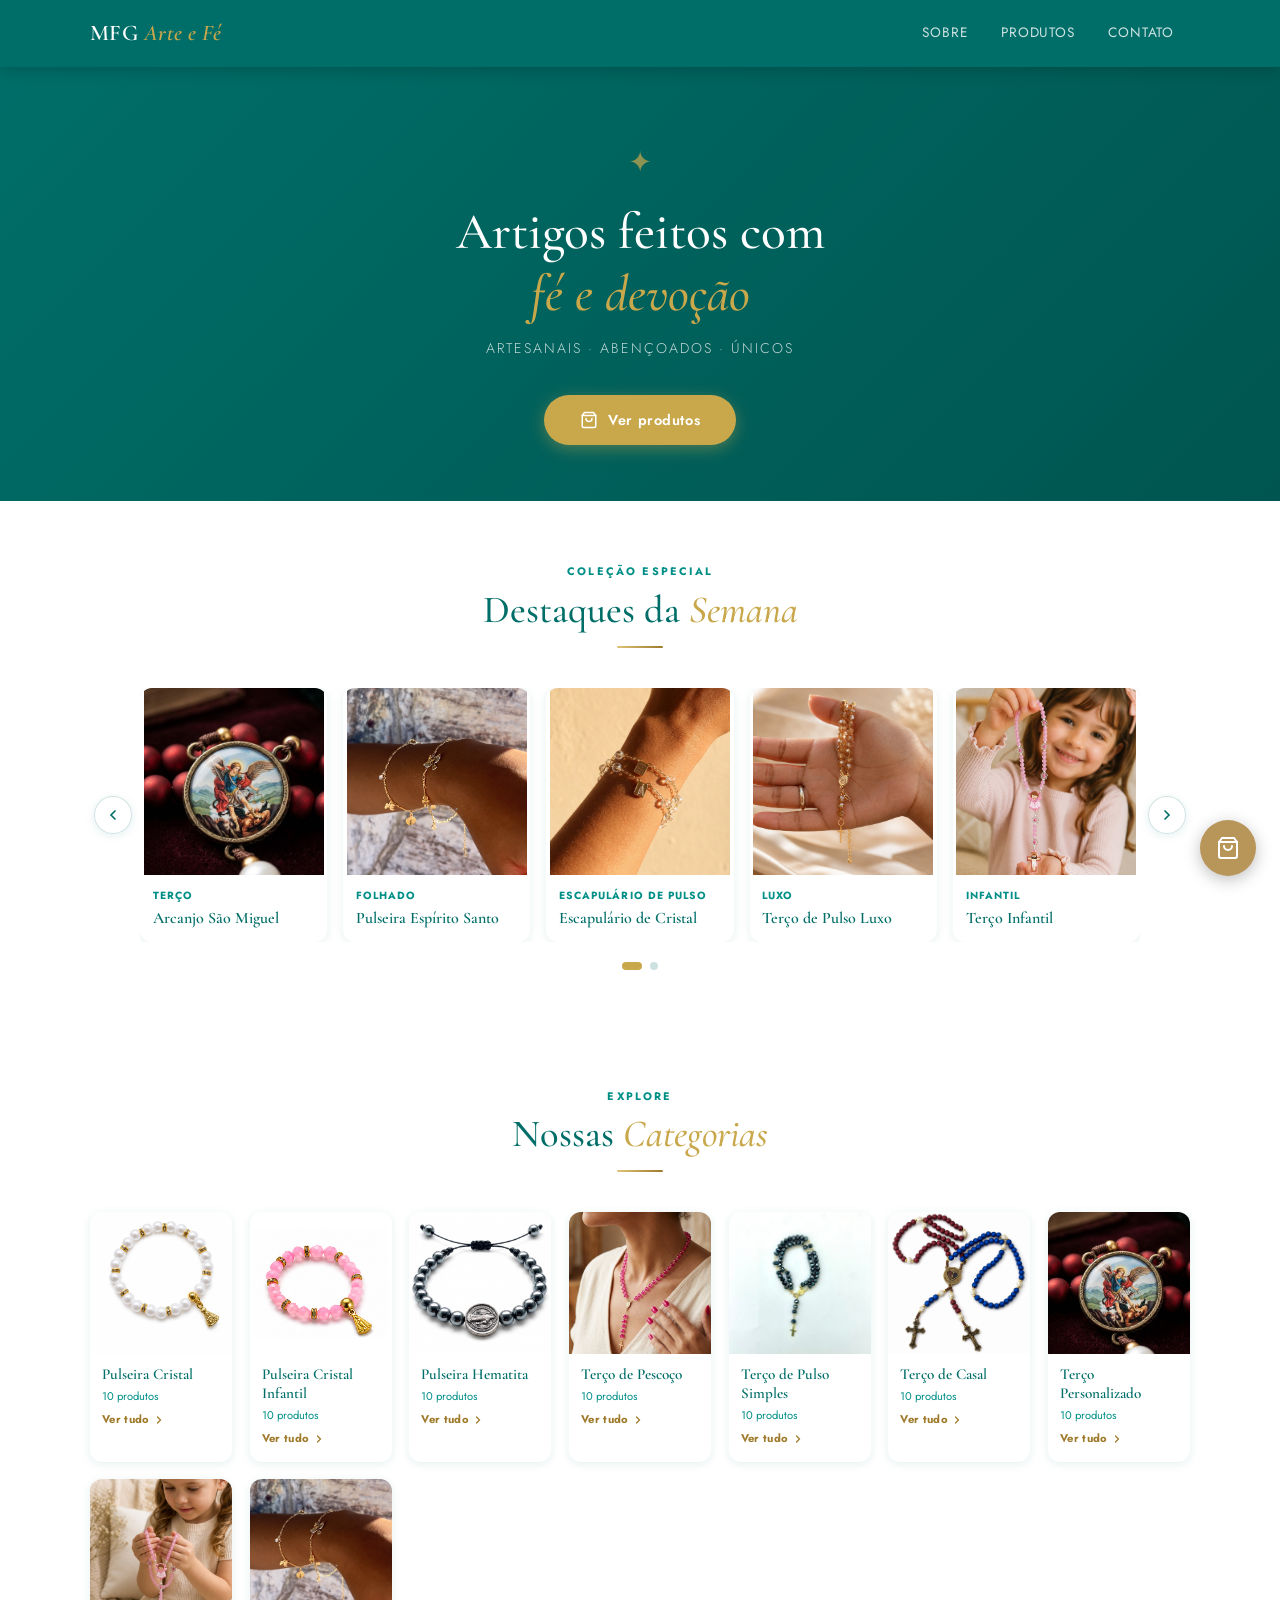
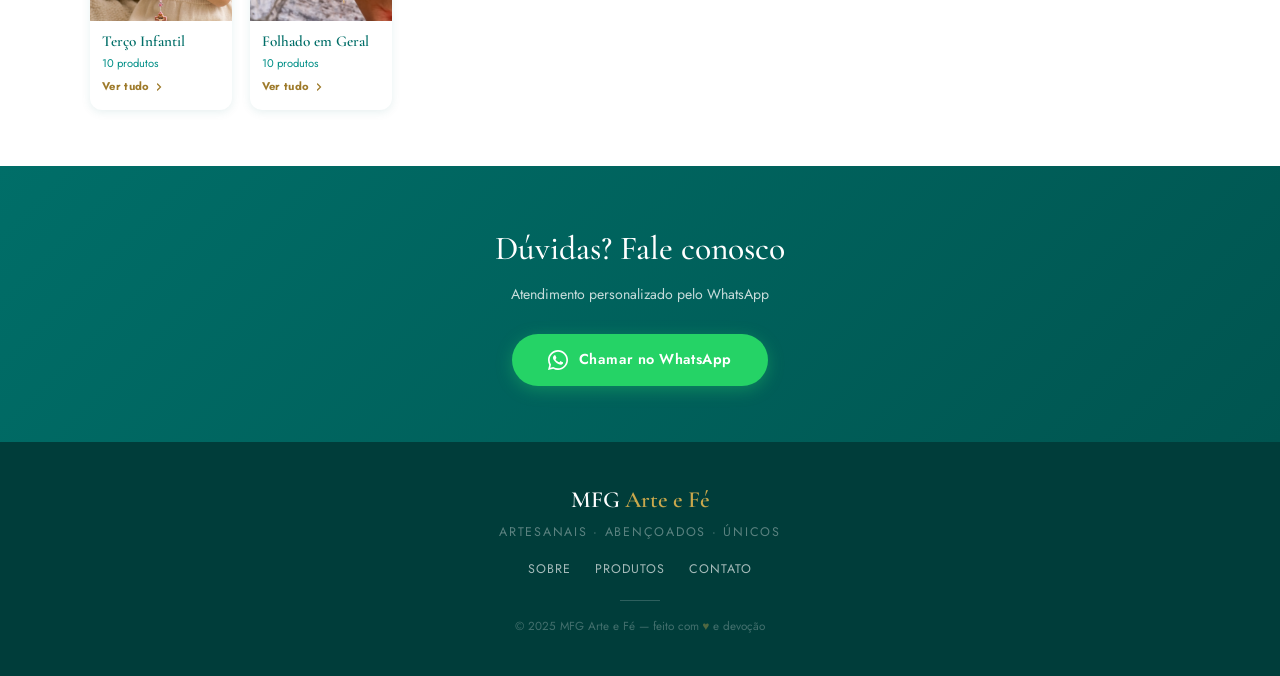
<file: index.html>
<!DOCTYPE html>
<html lang="pt-BR">
<head>
  <meta charset="UTF-8"/>
  <meta name="viewport" content="width=device-width, initial-scale=1.0"/>
  <meta name="description" content="Artigos religiosos artesanais — MFG Arte e Fé"/>
  <meta name="theme-color" content="#006e68"/>
  <title>Início — MFG Arte e Fé</title>

  <!-- Google Fonts -->
  <link rel="preconnect" href="https://fonts.googleapis.com"/>
  <link rel="preconnect" href="https://fonts.gstatic.com" crossorigin/>
  <link href="https://fonts.googleapis.com/css2?family=Cormorant+Garamond:ital,wght@0,400;0,500;0,600;1,400&family=Jost:wght@300;400;500;600&display=swap" rel="stylesheet"/>

  <link rel="stylesheet" href="style.css"/>
  <link rel="stylesheet" href="cart.css"/>
</head>
<body>
  <!-- Overlay menu mobile -->
  <div class="mobile-overlay" aria-hidden="true"></div>

  <header class="site-header">
    <div class="container header-inner">
      <a href="index.html" class="logo" aria-label="MFG Arte e Fé — Início">
        <span class="logo-text">MFG <em>Arte e Fé</em></span>
      </a>

      <button class="hamburger" aria-label="Abrir menu" aria-expanded="false">
        <span></span><span></span><span></span>
      </button>

      <nav class="main-nav" aria-label="Menu principal">
        <ul>
          <li><a href="index.html#sobre">Sobre</a></li>
          <li><a href="index.html#produtos">Produtos</a></li>
          <li><a href="index.html#contato">Contato</a></li>
        </ul>
      </nav>
    </div>
  </header>

  <main>
    <!-- ── HERO ── -->
    <section class="hero" aria-label="Apresentação">
      <span class="hero-ornament" aria-hidden="true">✦</span>
      <h1>Artigos feitos com<br/><em>fé e devoção</em></h1>
      <p class="hero-sub">Artesanais · Abençoados · Únicos</p>
      <a href="#produtos" class="hero-cta" aria-label="Ver todos os produtos">
        <svg viewBox="0 0 24 24" fill="none" stroke="currentColor" stroke-width="2" stroke-linecap="round">
          <path d="M6 2 3 6v14a2 2 0 0 0 2 2h14a2 2 0 0 0 2-2V6l-3-4z"/>
          <line x1="3" y1="6" x2="21" y2="6"/>
          <path d="M16 10a4 4 0 0 1-8 0"/>
        </svg>
        Ver produtos
      </a>
    </section>

    <!-- ── CARROSSEL — Destaques da Semana ── -->
    <section class="section section-alt carousel-section" id="sobre" aria-labelledby="carousel-title">
      <div class="container">
        <div class="section-header">
          <span class="section-label">Coleção especial</span>
          <h2 class="section-title" id="carousel-title">Destaques da <em>Semana</em></h2>
          <div class="section-line" aria-hidden="true"></div>
        </div>

        <div class="carousel-wrapper" role="region" aria-label="Destaques da semana">
          <button class="carousel-arrow carousel-arrow-prev" aria-label="Anterior">
            <svg viewBox="0 0 24 24" fill="none" stroke="currentColor" stroke-width="2.5" stroke-linecap="round" aria-hidden="true">
              <polyline points="15 18 9 12 15 6"/>
            </svg>
          </button>

          <div class="carousel-track-container">
            <ul class="carousel-track" role="list">
              
          <li class="carousel-card">
            <div class="carousel-card-img">
              <img src="./images/carrosel/Carrosel_Terco_Miguel.jpeg" alt="Terço Resinado" style="width: 180px; height: auto;">
            </div>
            <div class="carousel-card-body">
              <span class="carousel-card-tag">Terço</span>
              <p class="carousel-card-name">Arcanjo São Miguel</p>
            </div>
          </li>
          <li class="carousel-card">
            <div class="carousel-card-img">
              <img src="./images/carrosel/Carrosel_Folhado.PNG" alt="Terço Resinado" style="width: 180px; height: auto;">
            </div>
            <div class="carousel-card-body">
              <span class="carousel-card-tag">Folhado</span>
              <p class="carousel-card-name">Pulseira Espírito Santo</p>
            </div>
          </li>
          <li class="carousel-card">
            <div class="carousel-card-img">
              <img src="./images/carrosel/Carrosel_Escpulario.png" alt="Terço Resinado" style="width: 180px; height: auto;">
            </div>
            <div class="carousel-card-body">
              <span class="carousel-card-tag">Escapulário de Pulso</span>
              <p class="carousel-card-name">Escapulário de Cristal</p>
            </div>
          </li>
          <li class="carousel-card">
            <div class="carousel-card-img">
              <img src="./images/carrosel/Carrosel_TercoPulso.png" alt="Terço Resinado" style="width: 180px; height: auto;">
            </div>
            <div class="carousel-card-body">
              <span class="carousel-card-tag">Luxo</span>
              <p class="carousel-card-name">Terço de Pulso Luxo</p>
            </div>
          </li>
          <li class="carousel-card">
            <div class="carousel-card-img">
              <img src="./images/carrosel/Crianca-Infantil.png" alt="Terço Resinado" style="width: 180px; height: auto;">
            </div>
            <div class="carousel-card-body">
              <span class="carousel-card-tag">Infantil</span>
              <p class="carousel-card-name">Terço Infantil</p>
            </div>
          </li>
          <li class="carousel-card">
            <div class="carousel-card-img">
              <img src="./images/carrosel/Carrosel-Hematita.png" alt="Terço Resinado" style="width: 180px; height: auto;">
            </div>
            <div class="carousel-card-body">
              <span class="carousel-card-tag">Hematira</span>
              <p class="carousel-card-name">Medalha São Bento</p>
            </div>
          </li>
            </ul>
          </div>

          <button class="carousel-arrow carousel-arrow-next" aria-label="Próximo">
            <svg viewBox="0 0 24 24" fill="none" stroke="currentColor" stroke-width="2.5" stroke-linecap="round" aria-hidden="true">
              <polyline points="9 18 15 12 9 6"/>
            </svg>
          </button>
        </div>

        <div class="carousel-dots" role="tablist" aria-label="Navegar pelo carrossel"></div>
      </div>
    </section>

    <!-- ── CATEGORIAS ── -->
    <section class="section categories-section" id="produtos" aria-labelledby="cat-title">
      <div class="container">
        <div class="section-header">
          <span class="section-label">Explore</span>
          <h2 class="section-title" id="cat-title">Nossas <em>Categorias</em></h2>
          <div class="section-line" aria-hidden="true"></div>
        </div>

        <div class="categories-grid">
          
        <a href="pages/pulseira-cristal.html" class="category-card" aria-label="Ver categoria Pulseira Cristal">
          <div class="category-img">
            <img src="images/pulseira-cristal/Pulseira Cristal/Peróla.webp" alt="Pulseira Cristal Pérola">
          </div>
          <div class="category-body">
            <p class="category-name">Pulseira Cristal</p>
            <p class="category-count">10 produtos</p>
            <span class="category-cta">
              Ver tudo
              <svg viewBox="0 0 24 24" fill="none" stroke="currentColor" stroke-width="2.5" stroke-linecap="round">
                <polyline points="9 18 15 12 9 6"/>
              </svg>
            </span>
          </div>
        </a>
        <a href="pages/pulseira-cristal-infantil.html" class="category-card" aria-label="Ver categoria Pulseira Cristal Infantil">
          <div class="category-img">
            <img src="images/Pulseira Cristal Infantil/Cristal Infantil Rosa.png" alt="Pulseira Cristal Infantil Rosa" style="width: 135px; height: auto;">
          </div>
          <div class="category-body">
            <p class="category-name">Pulseira Cristal Infantil</p>
            <p class="category-count">10 produtos</p>
            <span class="category-cta">
              Ver tudo
              <svg viewBox="0 0 24 24" fill="none" stroke="currentColor" stroke-width="2.5" stroke-linecap="round">
                <polyline points="9 18 15 12 9 6"/>
              </svg>
            </span>
          </div>
        </a>
        <a href="pages/pulseira-hematita.html" class="category-card" aria-label="Ver categoria Pulseira Hematita">
          <div class="category-img">
            <img src="images/Hematita/Regulagem São Bento.png" alt="" width="90" height="auto">
          </div>
          <div class="category-body">
            <p class="category-name">Pulseira Hematita</p>
            <p class="category-count">10 produtos</p>
            <span class="category-cta">
              Ver tudo
              <svg viewBox="0 0 24 24" fill="none" stroke="currentColor" stroke-width="2.5" stroke-linecap="round">
                <polyline points="9 18 15 12 9 6"/>
              </svg>
            </span>
          </div>
        </a>
        <a href="pages/terco-pescoco.html" class="category-card" aria-label="Ver categoria Terço de Pescoço">
          <div class="category-img">
            <img src="images/terco-pescoco/pescoco-pink.jpg">
          </div>
          <div class="category-body">
            <p class="category-name">Terço de Pescoço</p>
            <p class="category-count">10 produtos</p>
            <span class="category-cta">
              Ver tudo
              <svg viewBox="0 0 24 24" fill="none" stroke="currentColor" stroke-width="2.5" stroke-linecap="round">
                <polyline points="9 18 15 12 9 6"/>
              </svg>
            </span>
          </div>
        </a>
        <a href="pages/terco-pulso-simples.html" class="category-card" aria-label="Ver categoria Terço de Pulso Simples">
          <div class="category-img">
            <img src="images/Terco-Pulso-Simples/pulso_simples_Petroleo.jpeg" alt="Terço de Pulso Luxo">
          </div>
          <div class="category-body">
            <p class="category-name">Terço de Pulso Simples</p>
            <p class="category-count">10 produtos</p>
            <span class="category-cta">
              Ver tudo
              <svg viewBox="0 0 24 24" fill="none" stroke="currentColor" stroke-width="2.5" stroke-linecap="round">
                <polyline points="9 18 15 12 9 6"/>
              </svg>
            </span>
          </div>
        </a>
        <a href="pages/terco-casal.html" class="category-card" aria-label="Ver categoria Terço de Casal">
          <div class="category-img">
            <img src="images/Casal/Terco-Casal (1).png" alt="Terço de Pulso Luxo">
          </div>
          <div class="category-body">
            <p class="category-name">Terço de Casal</p>
            <p class="category-count">10 produtos</p>
            <span class="category-cta">
              Ver tudo
              <svg viewBox="0 0 24 24" fill="none" stroke="currentColor" stroke-width="2.5" stroke-linecap="round">
                <polyline points="9 18 15 12 9 6"/>
              </svg>
            </span>
          </div>
        </a>
        <a href="pages/terco-resinado.html" class="category-card" aria-label="Ver categoria Terço Resinado">
          <div class="category-img">
            <img src="./images/carrosel/Carrosel_Terco_Miguel.jpeg" alt="Terço Resinado">
          </div>
          <div class="category-body">
            <p class="category-name">Terço Personalizado</p>
            <p class="category-count">10 produtos</p>
            <span class="category-cta">
              Ver tudo
              <svg viewBox="0 0 24 24" fill="none" stroke="currentColor" stroke-width="2.5" stroke-linecap="round">
                <polyline points="9 18 15 12 9 6"/>
              </svg>
            </span>
          </div>
        </a>
        <a href="pages/terco-infantil.html" class="category-card" aria-label="Ver categoria Terço Infantil">
          <div class="category-img">
            <img src="./images/Terco-Infantil-capa.jpg" alt="Terço Infantil" >
          </div>
          <div class="category-body">
            <p class="category-name">Terço Infantil</p>
            <p class="category-count">10 produtos</p>
            <span class="category-cta">
              Ver tudo
              <svg viewBox="0 0 24 24" fill="none" stroke="currentColor" stroke-width="2.5" stroke-linecap="round">
                <polyline points="9 18 15 12 9 6"/>
              </svg>
            </span>
          </div>
        </a>
        
        <a href="pages/folhado-geral.html" class="category-card" aria-label="Ver categoria Folhado em Geral">
          <div class="category-img">
            <img src="images/Folhado-dourado.jpeg">
          </div>
          <div class="category-body">
            <p class="category-name">Folhado em Geral</p>
            <p class="category-count">10 produtos</p>
            <span class="category-cta">
              Ver tudo
              <svg viewBox="0 0 24 24" fill="none" stroke="currentColor" stroke-width="2.5" stroke-linecap="round">
                <polyline points="9 18 15 12 9 6"/>
              </svg>
            </span>
          </div>
        </a>
  
        </div>
      </div>
    </section>

    
  <!-- WhatsApp Banner -->
  <section class="whatsapp-banner" id="contato">
    <h2>Dúvidas? Fale conosco</h2>
    <p>Atendimento personalizado pelo WhatsApp</p>
    <a href="https://wa.me/5512981697752?text=Ol%C3%A1!%20Gostaria%20de%20saber%20mais%20sobre%20os%20produtos."
       target="_blank" rel="noopener noreferrer" class="whatsapp-btn">
      <svg viewBox="0 0 24 24" fill="currentColor" width="20" height="20">
  <path d="M17.472 14.382c-.297-.149-1.758-.867-2.03-.967-.273-.099-.471-.148-.67.15-.197.297-.767.966-.94 1.164-.173.199-.347.223-.644.075-.297-.15-1.255-.463-2.39-1.475-.883-.788-1.48-1.761-1.653-2.059-.173-.297-.018-.458.13-.606.134-.133.298-.347.446-.52.149-.174.198-.298.298-.497.099-.198.05-.371-.025-.52-.075-.149-.669-1.612-.916-2.207-.242-.579-.487-.5-.669-.51-.173-.008-.371-.01-.57-.01-.198 0-.52.074-.792.372-.272.297-1.04 1.016-1.04 2.479 0 1.462 1.065 2.875 1.213 3.074.149.198 2.096 3.2 5.077 4.487.709.306 1.262.489 1.694.625.712.227 1.36.195 1.871.118.571-.085 1.758-.719 2.006-1.413.248-.694.248-1.289.173-1.413-.074-.124-.272-.198-.57-.347z"/>
  <path d="M12 0C5.373 0 0 5.373 0 12c0 2.127.558 4.126 1.533 5.856L0 24l6.335-1.51C8.05 23.455 9.983 24 12 24c6.627 0 12-5.373 12-12S18.627 0 12 0zm0 22c-1.885 0-3.655-.518-5.17-1.418l-.37-.22-3.763.897.948-3.67-.242-.38A9.946 9.946 0 0 1 2 12C2 6.477 6.477 2 12 2s10 4.477 10 10-4.477 10-10 10z"/>
</svg>
      Chamar no WhatsApp
    </a>
  </section>
  </main>

  
  <footer class="site-footer" role="contentinfo">
    <p class="footer-logo">MFG <span>Arte e Fé</span></p>
    <p class="footer-tagline">Artesanais · Abençoados · Únicos</p>
    <nav class="footer-nav" aria-label="Links do rodapé">
      <a href="index.html#sobre">Sobre</a>
      <a href="index.html#produtos">Produtos</a>
      <a href="index.html#contato">Contato</a>
    </nav>
    <div class="footer-divider" aria-hidden="true"></div>
    <p class="footer-copy">© 2025 MFG Arte e Fé — feito com <span>♥</span> e devoção</p>
  </footer>
  
  <!-- Botão Flutuante do Carrinho -->
  <button class="cart-float" onclick="openCartModal()" aria-label="Abrir carrinho">
    <svg viewBox="0 0 24 24" fill="none" stroke="currentColor" stroke-width="2" stroke-linecap="round">
      <path d="M6 2 3 6v14a2 2 0 0 0 2 2h14a2 2 0 0 0 2-2V6l-3-4z"/>
      <line x1="3" y1="6" x2="21" y2="6"/>
      <path d="M16 10a4 4 0 0 1-8 0"/>
    </svg>
    <span class="cart-badge-count" style="display:none">0</span>
  </button>

  <!-- Modal do Carrinho -->
  <div class="cart-overlay" id="cartOverlay" onclick="closeCartModal()">
    <div class="cart-modal" onclick="event.stopPropagation()">
      <div class="cart-modal-header">
        <h3>Seu Carrinho</h3>
        <button onclick="closeCartModal()" class="cart-close" aria-label="Fechar carrinho">&times;</button>
      </div>
      <div class="cart-modal-body" id="cartBody"></div>
      <div class="cart-modal-footer" id="cartFooter"></div>
    </div>
  </div>

  <script src="cart.js"></script>
  <script src="script.js"></script>
</body>
</html>
</file>
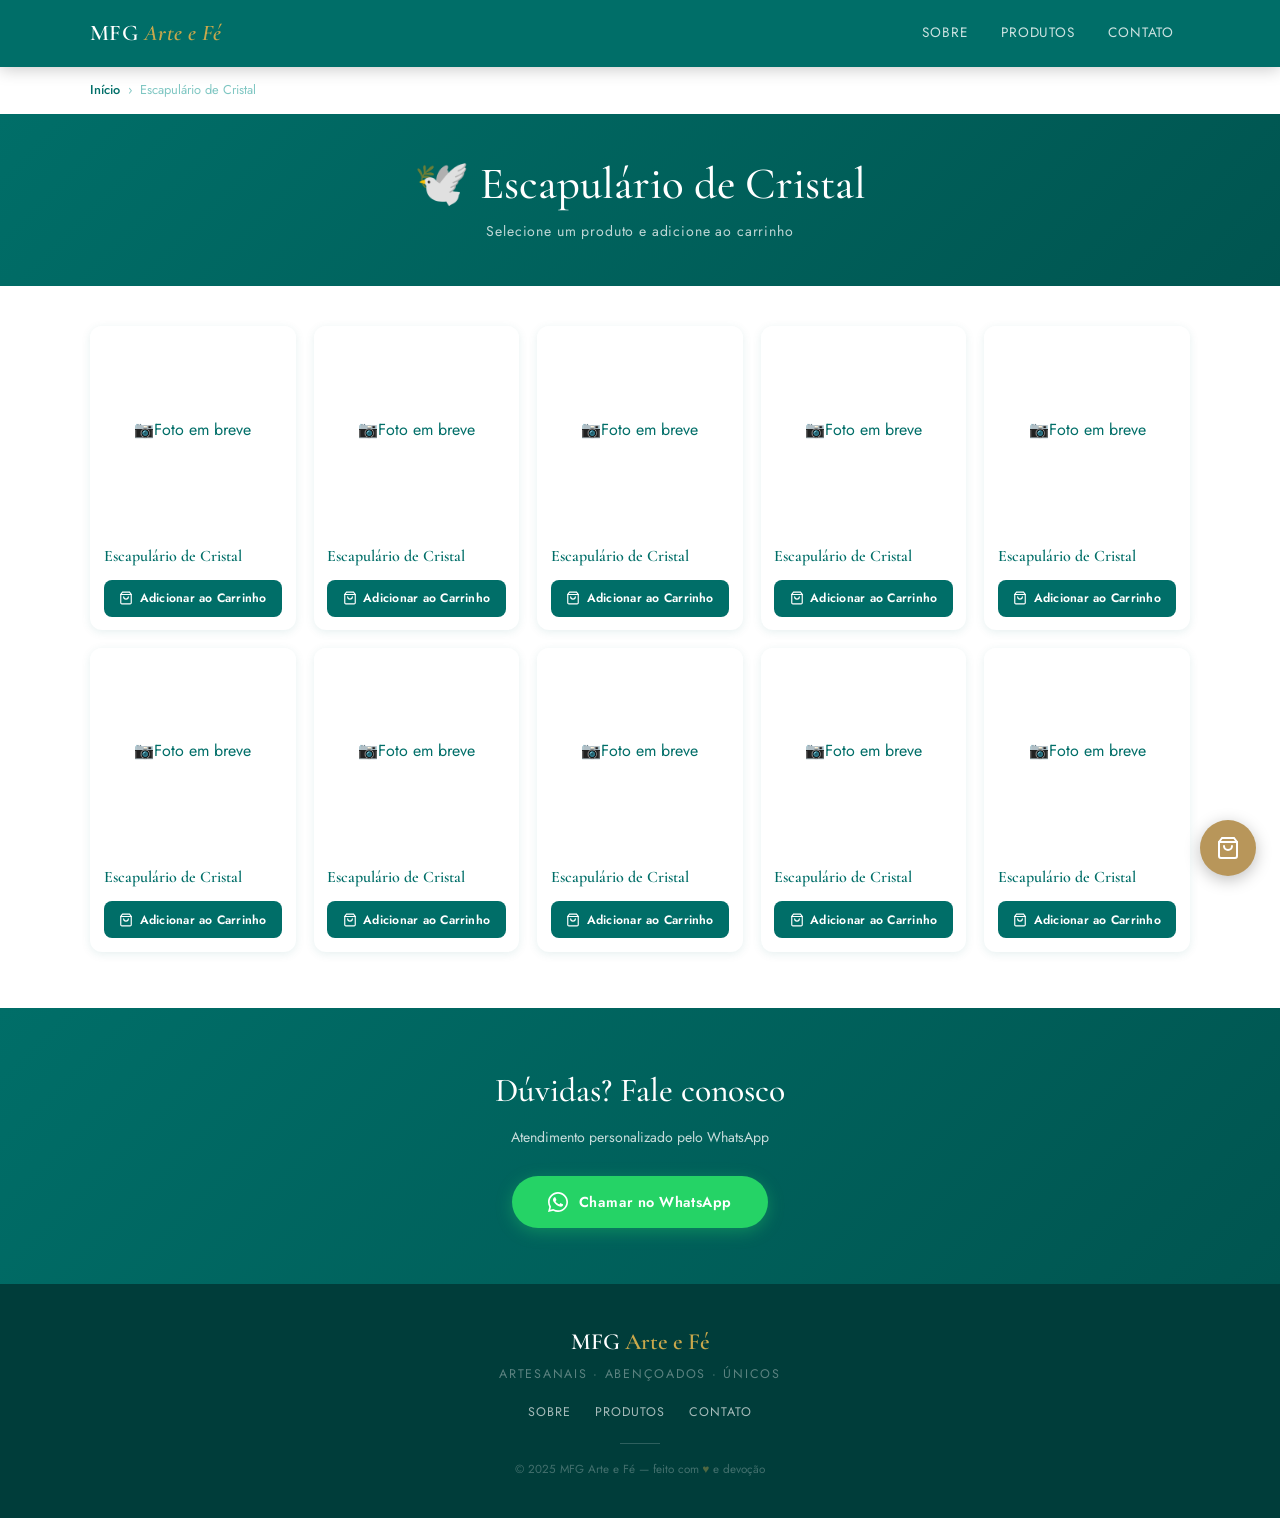
<file: pages/escapulario-cristal.html>
<!DOCTYPE html>
<html lang="pt-BR">
<head>
  <meta charset="UTF-8"/>
  <meta name="viewport" content="width=device-width, initial-scale=1.0"/>
  <meta name="description" content="Artigos religiosos artesanais — MFG Arte e Fé"/>
  <meta name="theme-color" content="#006e68"/>
  <title>Escapulário de Cristal — MFG Arte e Fé</title>

  <!-- Google Fonts -->
  <link rel="preconnect" href="https://fonts.googleapis.com"/>
  <link rel="preconnect" href="https://fonts.gstatic.com" crossorigin/>
  <link href="https://fonts.googleapis.com/css2?family=Cormorant+Garamond:ital,wght@0,400;0,500;0,600;1,400&family=Jost:wght@300;400;500;600&display=swap" rel="stylesheet"/>

  <link rel="stylesheet" href="../style.css"/>
  <link rel="stylesheet" href="../cart.css"/>
</head>
<body>
  <!-- Overlay menu mobile -->
  <div class="mobile-overlay" aria-hidden="true"></div>

  <header class="site-header">
    <div class="container header-inner">
      <a href="../index.html" class="logo" aria-label="MFG Arte e Fé — Início">
        <span class="logo-text">MFG <em>Arte e Fé</em></span>
      </a>

      <button class="hamburger" aria-label="Abrir menu" aria-expanded="false">
        <span></span><span></span><span></span>
      </button>

      <nav class="main-nav" aria-label="Menu principal">
        <ul>
          <li><a href="../index.html#sobre">Sobre</a></li>
          <li><a href="../index.html#produtos">Produtos</a></li>
          <li><a href="../index.html#contato">Contato</a></li>
        </ul>
      </nav>
    </div>
  </header>

  <main>
    <!-- Breadcrumb -->
    <div class="container">
      <nav class="breadcrumb" aria-label="Localização">
        <a href="../index.html">Início</a>
        <span aria-hidden="true">›</span>
        <span>Escapulário de Cristal</span>
      </nav>
    </div>

    <!-- Cabeçalho da Categoria -->
    <section class="category-hero">
      <h1>🕊️ Escapulário de Cristal</h1>
      <p>Selecione um produto e adicione ao carrinho</p>
    </section>

    <!-- Grid de Produtos -->
    <section class="products-section">
      <div class="container">
        <div class="products-grid">
          
        <div class="product-card">
          <div class="product-img">
            <div class="product-placeholder">
              <span class="icon">📷</span>
              <span>Foto em breve</span>
            </div>
          </div>
          <div class="product-body">
            <h2 class="product-name">Escapulário de Cristal</h2>
            <button class="btn-cart" onclick="addToCart('escapulario-cristal-1', 'Escapulário de Cristal', 6.00)">
              <svg viewBox="0 0 24 24" fill="none" stroke="currentColor" stroke-width="2" stroke-linecap="round" width="14" height="14">
  <path d="M6 2 3 6v14a2 2 0 0 0 2 2h14a2 2 0 0 0 2-2V6l-3-4z"/>
  <line x1="3" y1="6" x2="21" y2="6"/>
  <path d="M16 10a4 4 0 0 1-8 0"/>
</svg>
              Adicionar ao Carrinho
            </button>
          </div>
        </div>
        <div class="product-card">
          <div class="product-img">
            <div class="product-placeholder">
              <span class="icon">📷</span>
              <span>Foto em breve</span>
            </div>
          </div>
          <div class="product-body">
            <h2 class="product-name">Escapulário de Cristal</h2>
            <button class="btn-cart" onclick="addToCart('escapulario-cristal-2', 'Escapulário de Cristal', 6.00)">
              <svg viewBox="0 0 24 24" fill="none" stroke="currentColor" stroke-width="2" stroke-linecap="round" width="14" height="14">
  <path d="M6 2 3 6v14a2 2 0 0 0 2 2h14a2 2 0 0 0 2-2V6l-3-4z"/>
  <line x1="3" y1="6" x2="21" y2="6"/>
  <path d="M16 10a4 4 0 0 1-8 0"/>
</svg>
              Adicionar ao Carrinho
            </button>
          </div>
        </div>
        <div class="product-card">
          <div class="product-img">
            <div class="product-placeholder">
              <span class="icon">📷</span>
              <span>Foto em breve</span>
            </div>
          </div>
          <div class="product-body">
            <h2 class="product-name">Escapulário de Cristal</h2>
            <button class="btn-cart" onclick="addToCart('escapulario-cristal-3', 'Escapulário de Cristal', 6.00)">
              <svg viewBox="0 0 24 24" fill="none" stroke="currentColor" stroke-width="2" stroke-linecap="round" width="14" height="14">
  <path d="M6 2 3 6v14a2 2 0 0 0 2 2h14a2 2 0 0 0 2-2V6l-3-4z"/>
  <line x1="3" y1="6" x2="21" y2="6"/>
  <path d="M16 10a4 4 0 0 1-8 0"/>
</svg>
              Adicionar ao Carrinho
            </button>
          </div>
        </div>
        <div class="product-card">
          <div class="product-img">
            <div class="product-placeholder">
              <span class="icon">📷</span>
              <span>Foto em breve</span>
            </div>
          </div>
          <div class="product-body">
            <h2 class="product-name">Escapulário de Cristal</h2>
            <button class="btn-cart" onclick="addToCart('escapulario-cristal-4', 'Escapulário de Cristal', 6.00)">
              <svg viewBox="0 0 24 24" fill="none" stroke="currentColor" stroke-width="2" stroke-linecap="round" width="14" height="14">
  <path d="M6 2 3 6v14a2 2 0 0 0 2 2h14a2 2 0 0 0 2-2V6l-3-4z"/>
  <line x1="3" y1="6" x2="21" y2="6"/>
  <path d="M16 10a4 4 0 0 1-8 0"/>
</svg>
              Adicionar ao Carrinho
            </button>
          </div>
        </div>
        <div class="product-card">
          <div class="product-img">
            <div class="product-placeholder">
              <span class="icon">📷</span>
              <span>Foto em breve</span>
            </div>
          </div>
          <div class="product-body">
            <h2 class="product-name">Escapulário de Cristal</h2>
            <button class="btn-cart" onclick="addToCart('escapulario-cristal-5', 'Escapulário de Cristal', 6.00)">
              <svg viewBox="0 0 24 24" fill="none" stroke="currentColor" stroke-width="2" stroke-linecap="round" width="14" height="14">
  <path d="M6 2 3 6v14a2 2 0 0 0 2 2h14a2 2 0 0 0 2-2V6l-3-4z"/>
  <line x1="3" y1="6" x2="21" y2="6"/>
  <path d="M16 10a4 4 0 0 1-8 0"/>
</svg>
              Adicionar ao Carrinho
            </button>
          </div>
        </div>
        <div class="product-card">
          <div class="product-img">
            <div class="product-placeholder">
              <span class="icon">📷</span>
              <span>Foto em breve</span>
            </div>
          </div>
          <div class="product-body">
            <h2 class="product-name">Escapulário de Cristal</h2>
            <button class="btn-cart" onclick="addToCart('escapulario-cristal-6', 'Escapulário de Cristal', 6.00)">
              <svg viewBox="0 0 24 24" fill="none" stroke="currentColor" stroke-width="2" stroke-linecap="round" width="14" height="14">
  <path d="M6 2 3 6v14a2 2 0 0 0 2 2h14a2 2 0 0 0 2-2V6l-3-4z"/>
  <line x1="3" y1="6" x2="21" y2="6"/>
  <path d="M16 10a4 4 0 0 1-8 0"/>
</svg>
              Adicionar ao Carrinho
            </button>
          </div>
        </div>
        <div class="product-card">
          <div class="product-img">
            <div class="product-placeholder">
              <span class="icon">📷</span>
              <span>Foto em breve</span>
            </div>
          </div>
          <div class="product-body">
            <h2 class="product-name">Escapulário de Cristal</h2>
            <button class="btn-cart" onclick="addToCart('escapulario-cristal-7', 'Escapulário de Cristal', 6.00)">
              <svg viewBox="0 0 24 24" fill="none" stroke="currentColor" stroke-width="2" stroke-linecap="round" width="14" height="14">
  <path d="M6 2 3 6v14a2 2 0 0 0 2 2h14a2 2 0 0 0 2-2V6l-3-4z"/>
  <line x1="3" y1="6" x2="21" y2="6"/>
  <path d="M16 10a4 4 0 0 1-8 0"/>
</svg>
              Adicionar ao Carrinho
            </button>
          </div>
        </div>
        <div class="product-card">
          <div class="product-img">
            <div class="product-placeholder">
              <span class="icon">📷</span>
              <span>Foto em breve</span>
            </div>
          </div>
          <div class="product-body">
            <h2 class="product-name">Escapulário de Cristal</h2>
            <button class="btn-cart" onclick="addToCart('escapulario-cristal-8', 'Escapulário de Cristal', 6.00)">
              <svg viewBox="0 0 24 24" fill="none" stroke="currentColor" stroke-width="2" stroke-linecap="round" width="14" height="14">
  <path d="M6 2 3 6v14a2 2 0 0 0 2 2h14a2 2 0 0 0 2-2V6l-3-4z"/>
  <line x1="3" y1="6" x2="21" y2="6"/>
  <path d="M16 10a4 4 0 0 1-8 0"/>
</svg>
              Adicionar ao Carrinho
            </button>
          </div>
        </div>
        <div class="product-card">
          <div class="product-img">
            <div class="product-placeholder">
              <span class="icon">📷</span>
              <span>Foto em breve</span>
            </div>
          </div>
          <div class="product-body">
            <h2 class="product-name">Escapulário de Cristal</h2>
            <button class="btn-cart" onclick="addToCart('escapulario-cristal-9', 'Escapulário de Cristal', 6.00)">
              <svg viewBox="0 0 24 24" fill="none" stroke="currentColor" stroke-width="2" stroke-linecap="round" width="14" height="14">
  <path d="M6 2 3 6v14a2 2 0 0 0 2 2h14a2 2 0 0 0 2-2V6l-3-4z"/>
  <line x1="3" y1="6" x2="21" y2="6"/>
  <path d="M16 10a4 4 0 0 1-8 0"/>
</svg>
              Adicionar ao Carrinho
            </button>
          </div>
        </div>
        <div class="product-card">
          <div class="product-img">
            <div class="product-placeholder">
              <span class="icon">📷</span>
              <span>Foto em breve</span>
            </div>
          </div>
          <div class="product-body">
            <h2 class="product-name">Escapulário de Cristal</h2>
            <button class="btn-cart" onclick="addToCart('escapulario-cristal-10', 'Escapulário de Cristal', 6.00)">
              <svg viewBox="0 0 24 24" fill="none" stroke="currentColor" stroke-width="2" stroke-linecap="round" width="14" height="14">
  <path d="M6 2 3 6v14a2 2 0 0 0 2 2h14a2 2 0 0 0 2-2V6l-3-4z"/>
  <line x1="3" y1="6" x2="21" y2="6"/>
  <path d="M16 10a4 4 0 0 1-8 0"/>
</svg>
              Adicionar ao Carrinho
            </button>
          </div>
        </div>
        </div>
      </div>
    </section>

    
  <!-- WhatsApp Banner -->
  <section class="whatsapp-banner" id="contato">
    <h2>Dúvidas? Fale conosco</h2>
    <p>Atendimento personalizado pelo WhatsApp</p>
    <a href="https://wa.me/5512981697752?text=Ol%C3%A1!%20Gostaria%20de%20saber%20mais%20sobre%20os%20produtos."
       target="_blank" rel="noopener noreferrer" class="whatsapp-btn">
      <svg viewBox="0 0 24 24" fill="currentColor" width="20" height="20">
  <path d="M17.472 14.382c-.297-.149-1.758-.867-2.03-.967-.273-.099-.471-.148-.67.15-.197.297-.767.966-.94 1.164-.173.199-.347.223-.644.075-.297-.15-1.255-.463-2.39-1.475-.883-.788-1.48-1.761-1.653-2.059-.173-.297-.018-.458.13-.606.134-.133.298-.347.446-.52.149-.174.198-.298.298-.497.099-.198.05-.371-.025-.52-.075-.149-.669-1.612-.916-2.207-.242-.579-.487-.5-.669-.51-.173-.008-.371-.01-.57-.01-.198 0-.52.074-.792.372-.272.297-1.04 1.016-1.04 2.479 0 1.462 1.065 2.875 1.213 3.074.149.198 2.096 3.2 5.077 4.487.709.306 1.262.489 1.694.625.712.227 1.36.195 1.871.118.571-.085 1.758-.719 2.006-1.413.248-.694.248-1.289.173-1.413-.074-.124-.272-.198-.57-.347z"/>
  <path d="M12 0C5.373 0 0 5.373 0 12c0 2.127.558 4.126 1.533 5.856L0 24l6.335-1.51C8.05 23.455 9.983 24 12 24c6.627 0 12-5.373 12-12S18.627 0 12 0zm0 22c-1.885 0-3.655-.518-5.17-1.418l-.37-.22-3.763.897.948-3.67-.242-.38A9.946 9.946 0 0 1 2 12C2 6.477 6.477 2 12 2s10 4.477 10 10-4.477 10-10 10z"/>
</svg>
      Chamar no WhatsApp
    </a>
  </section>
  </main>

  
  <footer class="site-footer" role="contentinfo">
    <p class="footer-logo">MFG <span>Arte e Fé</span></p>
    <p class="footer-tagline">Artesanais · Abençoados · Únicos</p>
    <nav class="footer-nav" aria-label="Links do rodapé">
      <a href="../index.html#sobre">Sobre</a>
      <a href="../index.html#produtos">Produtos</a>
      <a href="../index.html#contato">Contato</a>
    </nav>
    <div class="footer-divider" aria-hidden="true"></div>
    <p class="footer-copy">© 2025 MFG Arte e Fé — feito com <span>♥</span> e devoção</p>
  </footer>
  
  <!-- Botão Flutuante do Carrinho -->
  <button class="cart-float" onclick="openCartModal()" aria-label="Abrir carrinho">
    <svg viewBox="0 0 24 24" fill="none" stroke="currentColor" stroke-width="2" stroke-linecap="round">
      <path d="M6 2 3 6v14a2 2 0 0 0 2 2h14a2 2 0 0 0 2-2V6l-3-4z"/>
      <line x1="3" y1="6" x2="21" y2="6"/>
      <path d="M16 10a4 4 0 0 1-8 0"/>
    </svg>
    <span class="cart-badge-count" style="display:none">0</span>
  </button>

  <!-- Modal do Carrinho -->
  <div class="cart-overlay" id="cartOverlay" onclick="closeCartModal()">
    <div class="cart-modal" onclick="event.stopPropagation()">
      <div class="cart-modal-header">
        <h3>Seu Carrinho</h3>
        <button onclick="closeCartModal()" class="cart-close" aria-label="Fechar carrinho">&times;</button>
      </div>
      <div class="cart-modal-body" id="cartBody"></div>
      <div class="cart-modal-footer" id="cartFooter"></div>
    </div>
  </div>

  <script src="../cart.js"></script>
  <script src="../script.js"></script>
</body>
</html>
</file>
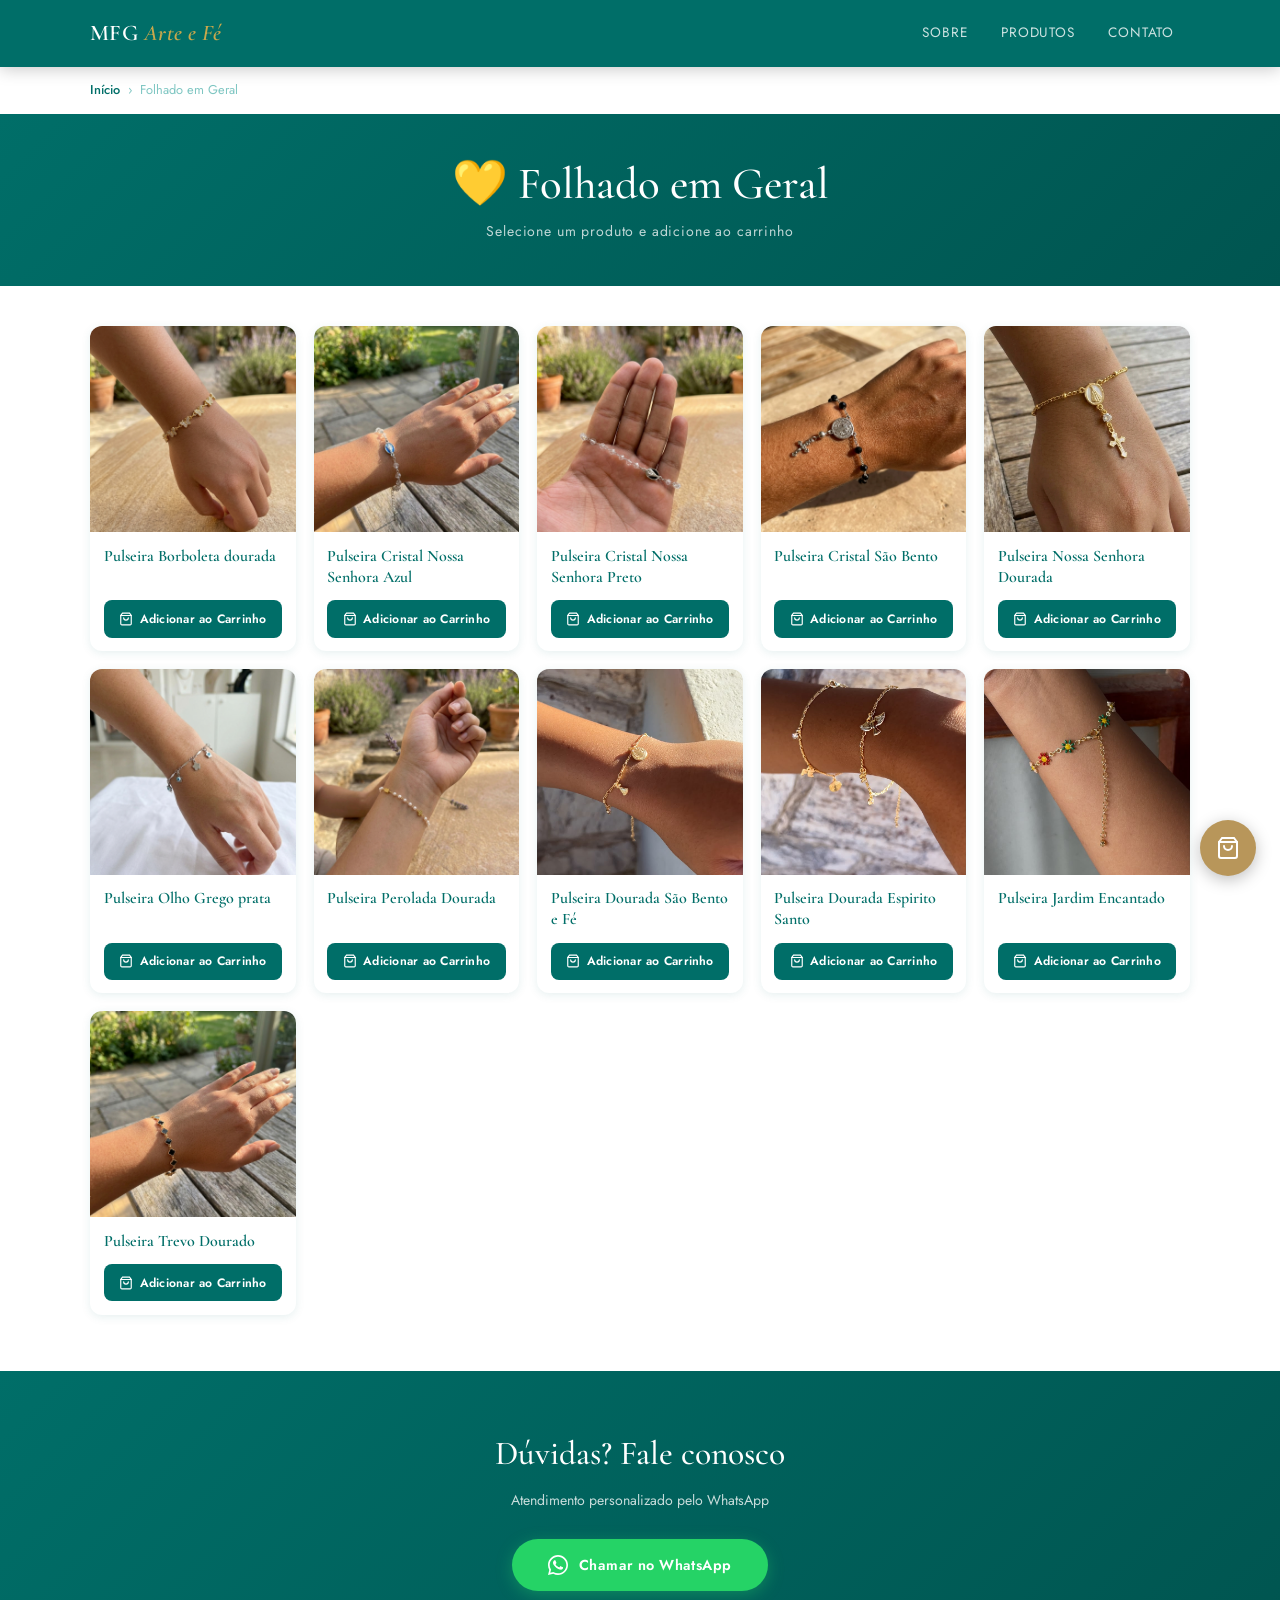
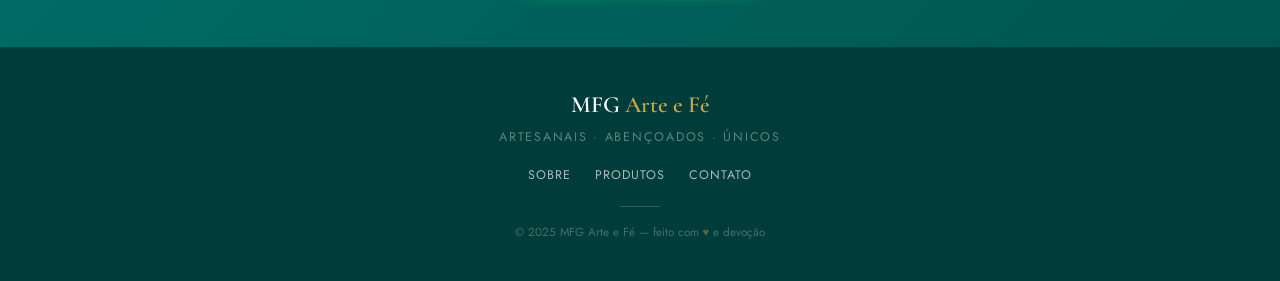
<file: pages/folhado-geral.html>
<!DOCTYPE html>
<html lang="pt-BR">
<head>
  <meta charset="UTF-8"/>
  <meta name="viewport" content="width=device-width, initial-scale=1.0"/>
  <meta name="description" content="Artigos religiosos artesanais — MFG Arte e Fé"/>
  <meta name="theme-color" content="#006e68"/>
  <title>Folhado em Geral — MFG Arte e Fé</title>

  <!-- Google Fonts -->
  <link rel="preconnect" href="https://fonts.googleapis.com"/>
  <link rel="preconnect" href="https://fonts.gstatic.com" crossorigin/>
  <link href="https://fonts.googleapis.com/css2?family=Cormorant+Garamond:ital,wght@0,400;0,500;0,600;1,400&family=Jost:wght@300;400;500;600&display=swap" rel="stylesheet"/>

  <link rel="stylesheet" href="../style.css"/>
  <link rel="stylesheet" href="../cart.css"/>
</head>
<body>
  <!-- Overlay menu mobile -->
  <div class="mobile-overlay" aria-hidden="true"></div>

  <header class="site-header">
    <div class="container header-inner">
      <a href="../index.html" class="logo" aria-label="MFG Arte e Fé — Início">
        <span class="logo-text">MFG <em>Arte e Fé</em></span>
      </a>

      <button class="hamburger" aria-label="Abrir menu" aria-expanded="false">
        <span></span><span></span><span></span>
      </button>

      <nav class="main-nav" aria-label="Menu principal">
        <ul>
          <li><a href="../index.html#sobre">Sobre</a></li>
          <li><a href="../index.html#produtos">Produtos</a></li>
          <li><a href="../index.html#contato">Contato</a></li>
        </ul>
      </nav>
    </div>
  </header>

  <main>
    <!-- Breadcrumb -->
    <div class="container">
      <nav class="breadcrumb" aria-label="Localização">
        <a href="../index.html">Início</a>
        <span aria-hidden="true">›</span>
        <span>Folhado em Geral</span>
      </nav>
    </div>

    <!-- Cabeçalho da Categoria -->
    <section class="category-hero">
      <h1>💛 Folhado em Geral</h1>
      <p>Selecione um produto e adicione ao carrinho</p>
    </section>

    <!-- Grid de Produtos -->
    <section class="products-section">
      <div class="container">
        <div class="products-grid">
          
        <div class="product-card">
          <div class="product-img">
            <div class="product-placeholder">
              <img src="../images/folhados/pulseira borboleta.jpg" alt="Pulseira Borboleta dourada" >
            </div>
          </div>
          <div class="product-body">
            <h2 class="product-name">Pulseira Borboleta dourada</h2>
            <button class="btn-cart" onclick="addToCart('folhado-geral-1', 'Folhado em Geral', 7.00)">
              <svg viewBox="0 0 24 24" fill="none" stroke="currentColor" stroke-width="2" stroke-linecap="round" width="14" height="14">
  <path d="M6 2 3 6v14a2 2 0 0 0 2 2h14a2 2 0 0 0 2-2V6l-3-4z"/>
  <line x1="3" y1="6" x2="21" y2="6"/>
  <path d="M16 10a4 4 0 0 1-8 0"/>
</svg>
              Adicionar ao Carrinho
            </button>
          </div>
        </div>
        <div class="product-card">
          <div class="product-img">
            <div class="product-placeholder">
              <img src="../images/folhados/pulseira cristal nossa senhora azul.jpg" alt="Pulseira Cristal Nossa Senhora Azul" >
            </div>
          </div>
          <div class="product-body">
            <h2 class="product-name">Pulseira Cristal Nossa Senhora Azul</h2>
            <button class="btn-cart" onclick="addToCart('folhado-geral-2', 'Folhado em Geral', 7.00)">
              <svg viewBox="0 0 24 24" fill="none" stroke="currentColor" stroke-width="2" stroke-linecap="round" width="14" height="14">
  <path d="M6 2 3 6v14a2 2 0 0 0 2 2h14a2 2 0 0 0 2-2V6l-3-4z"/>
  <line x1="3" y1="6" x2="21" y2="6"/>
  <path d="M16 10a4 4 0 0 1-8 0"/>
</svg>
              Adicionar ao Carrinho
            </button>
          </div>
        </div>
        <div class="product-card">
          <div class="product-img">
            <div class="product-placeholder">
              <img src="../images/folhados/pulseira cristal nossa senhora azul escuro.jpg" alt="Pulseira Cristal Nossa Senhora Azul Escuro" >
            </div>
          </div>
          <div class="product-body">
            <h2 class="product-name">Pulseira Cristal Nossa Senhora Preto</h2>
            <button class="btn-cart" onclick="addToCart('folhado-geral-3', 'Folhado em Geral', 7.00)">
              <svg viewBox="0 0 24 24" fill="none" stroke="currentColor" stroke-width="2" stroke-linecap="round" width="14" height="14">
  <path d="M6 2 3 6v14a2 2 0 0 0 2 2h14a2 2 0 0 0 2-2V6l-3-4z"/>
  <line x1="3" y1="6" x2="21" y2="6"/>
  <path d="M16 10a4 4 0 0 1-8 0"/>
</svg>
              Adicionar ao Carrinho
            </button>
          </div>
        </div>
        <div class="product-card">
          <div class="product-img">
            <div class="product-placeholder">
              <img src="../images/folhados/pulseira cristal sao bento.jpg" alt="Pulseira Cristal Nossa Senhora Azul Escuro" >
            </div>
          </div>
          <div class="product-body">
            <h2 class="product-name">Pulseira Cristal São Bento</h2>
            <button class="btn-cart" onclick="addToCart('folhado-geral-4', 'Folhado em Geral', 5.00)">
              <svg viewBox="0 0 24 24" fill="none" stroke="currentColor" stroke-width="2" stroke-linecap="round" width="14" height="14">
  <path d="M6 2 3 6v14a2 2 0 0 0 2 2h14a2 2 0 0 0 2-2V6l-3-4z"/>
  <line x1="3" y1="6" x2="21" y2="6"/>
  <path d="M16 10a4 4 0 0 1-8 0"/>
</svg>
              Adicionar ao Carrinho
            </button>
          </div>
        </div>
        <div class="product-card">
          <div class="product-img">
            <div class="product-placeholder">
              <img src="../images/folhados/pulseira nossa senhora dourada branca.jpg" alt="Pulseira Nossa Senhora Dourada" >
            </div>
          </div>
          <div class="product-body">
            <h2 class="product-name">Pulseira Nossa Senhora Dourada</h2>
            <button class="btn-cart" onclick="addToCart('folhado-geral-5', 'Folhado em Geral', 7.00)">
              <svg viewBox="0 0 24 24" fill="none" stroke="currentColor" stroke-width="2" stroke-linecap="round" width="14" height="14">
  <path d="M6 2 3 6v14a2 2 0 0 0 2 2h14a2 2 0 0 0 2-2V6l-3-4z"/>
  <line x1="3" y1="6" x2="21" y2="6"/>
  <path d="M16 10a4 4 0 0 1-8 0"/>
</svg>
              Adicionar ao Carrinho
            </button>
          </div>
        </div>
        <div class="product-card">
          <div class="product-img">
            <div class="product-placeholder">
              <img src="../images/folhados/pulseira olho grego.jpg" alt="Pulseira Olho Grego prata" >
            </div>
          </div>
          <div class="product-body">
            <h2 class="product-name">Pulseira Olho Grego prata</h2>
            <button class="btn-cart" onclick="addToCart('folhado-geral-6', 'Folhado em Geral', 7.00)">
              <svg viewBox="0 0 24 24" fill="none" stroke="currentColor" stroke-width="2" stroke-linecap="round" width="14" height="14">
  <path d="M6 2 3 6v14a2 2 0 0 0 2 2h14a2 2 0 0 0 2-2V6l-3-4z"/>
  <line x1="3" y1="6" x2="21" y2="6"/>
  <path d="M16 10a4 4 0 0 1-8 0"/>
</svg>
              Adicionar ao Carrinho
            </button>
          </div>
        </div>
        <div class="product-card">
          <div class="product-img">
            <div class="product-placeholder">
              <img src="../images/folhados/pulseira perolado dourado.jpg" alt="Pulseira Perolada Dourada" > 
            </div>
          </div>
          <div class="product-body">
            <h2 class="product-name">Pulseira Perolada Dourada</h2>
            <button class="btn-cart" onclick="addToCart('folhado-geral-7', 'Folhado em Geral', 7.00)">
              <svg viewBox="0 0 24 24" fill="none" stroke="currentColor" stroke-width="2" stroke-linecap="round" width="14" height="14">
  <path d="M6 2 3 6v14a2 2 0 0 0 2 2h14a2 2 0 0 0 2-2V6l-3-4z"/>
  <line x1="3" y1="6" x2="21" y2="6"/>
  <path d="M16 10a4 4 0 0 1-8 0"/>
</svg>
              Adicionar ao Carrinho
            </button>
          </div>
        </div>
        <div class="product-card">
          <div class="product-img">
            <div class="product-placeholder">
              <img src="../images/folhados/pulseira-bento-fe.jpeg" alt="Pulseira Dourada São Bento e Fé" >
            </div>
          </div>
          <div class="product-body">
            <h2 class="product-name">Pulseira Dourada São Bento e Fé</h2>
            <button class="btn-cart" onclick="addToCart('folhado-geral-8', 'Folhado em Geral', 7.00)">
              <svg viewBox="0 0 24 24" fill="none" stroke="currentColor" stroke-width="2" stroke-linecap="round" width="14" height="14">
  <path d="M6 2 3 6v14a2 2 0 0 0 2 2h14a2 2 0 0 0 2-2V6l-3-4z"/>
  <line x1="3" y1="6" x2="21" y2="6"/>
  <path d="M16 10a4 4 0 0 1-8 0"/>
</svg>
              Adicionar ao Carrinho
            </button>
          </div>
        </div>
        <div class="product-card">
          <div class="product-img">
            <div class="product-placeholder">
              <img src="../images/folhados/pulseira-espiritosanto.jpeg" alt="Pulseira Dourada São Bento e Fé" style="width: 100%; height: auto; margin-top: 20px;">
            </div>
          </div>
          <div class="product-body">
            <h2 class="product-name">Pulseira Dourada Espirito Santo</h2>
            <button class="btn-cart" onclick="addToCart('folhado-geral-9', 'Folhado em Geral', 7.00)">
              <svg viewBox="0 0 24 24" fill="none" stroke="currentColor" stroke-width="2" stroke-linecap="round" width="14" height="14">
  <path d="M6 2 3 6v14a2 2 0 0 0 2 2h14a2 2 0 0 0 2-2V6l-3-4z"/>
  <line x1="3" y1="6" x2="21" y2="6"/>
  <path d="M16 10a4 4 0 0 1-8 0"/>
</svg>
              Adicionar ao Carrinho
            </button>
          </div>
        </div>
        <div class="product-card">
          <div class="product-img">
            <div class="product-placeholder">
              <img src="../images/folhados/pulseira-jardim-encantado.jpeg" alt="Pulseira Jardim Encantado" style="width: 100%; height: auto;">
            </div>
          </div>
          <div class="product-body">
            <h2 class="product-name">Pulseira Jardim Encantado</h2>
            <button class="btn-cart" onclick="addToCart('folhado-geral-10', 'Folhado em Geral', 7.00)">
              <svg viewBox="0 0 24 24" fill="none" stroke="currentColor" stroke-width="2" stroke-linecap="round" width="14" height="14">
  <path d="M6 2 3 6v14a2 2 0 0 0 2 2h14a2 2 0 0 0 2-2V6l-3-4z"/>
  <line x1="3" y1="6" x2="21" y2="6"/>
  <path d="M16 10a4 4 0 0 1-8 0"/>
</svg>
              Adicionar ao Carrinho
            </button>
          </div>
        </div>
        <div class="product-card">
          <div class="product-img">
            <div class="product-placeholder">
              <img src="../images/folhados/pulseira-trevo.jpg" alt="Pulseira Jardim Encantado" style="width: 100%; height: auto;">
            </div>
          </div>
          <div class="product-body">
            <h2 class="product-name">Pulseira Trevo Dourado</h2>
            <button class="btn-cart" onclick="addToCart('folhado-geral-10', 'Folhado em Geral', 7.00)">
              <svg viewBox="0 0 24 24" fill="none" stroke="currentColor" stroke-width="2" stroke-linecap="round" width="14" height="14">
  <path d="M6 2 3 6v14a2 2 0 0 0 2 2h14a2 2 0 0 0 2-2V6l-3-4z"/>
  <line x1="3" y1="6" x2="21" y2="6"/>
  <path d="M16 10a4 4 0 0 1-8 0"/>
</svg>
              Adicionar ao Carrinho
            </button>
          </div>
        </div>
        </div>
      </div>
    </section>

    
  <!-- WhatsApp Banner -->
  <section class="whatsapp-banner" id="contato">
    <h2>Dúvidas? Fale conosco</h2>
    <p>Atendimento personalizado pelo WhatsApp</p>
    <a href="https://wa.me/5512981697752?text=Ol%C3%A1!%20Gostaria%20de%20saber%20mais%20sobre%20os%20produtos."
       target="_blank" rel="noopener noreferrer" class="whatsapp-btn">
      <svg viewBox="0 0 24 24" fill="currentColor" width="20" height="20">
  <path d="M17.472 14.382c-.297-.149-1.758-.867-2.03-.967-.273-.099-.471-.148-.67.15-.197.297-.767.966-.94 1.164-.173.199-.347.223-.644.075-.297-.15-1.255-.463-2.39-1.475-.883-.788-1.48-1.761-1.653-2.059-.173-.297-.018-.458.13-.606.134-.133.298-.347.446-.52.149-.174.198-.298.298-.497.099-.198.05-.371-.025-.52-.075-.149-.669-1.612-.916-2.207-.242-.579-.487-.5-.669-.51-.173-.008-.371-.01-.57-.01-.198 0-.52.074-.792.372-.272.297-1.04 1.016-1.04 2.479 0 1.462 1.065 2.875 1.213 3.074.149.198 2.096 3.2 5.077 4.487.709.306 1.262.489 1.694.625.712.227 1.36.195 1.871.118.571-.085 1.758-.719 2.006-1.413.248-.694.248-1.289.173-1.413-.074-.124-.272-.198-.57-.347z"/>
  <path d="M12 0C5.373 0 0 5.373 0 12c0 2.127.558 4.126 1.533 5.856L0 24l6.335-1.51C8.05 23.455 9.983 24 12 24c6.627 0 12-5.373 12-12S18.627 0 12 0zm0 22c-1.885 0-3.655-.518-5.17-1.418l-.37-.22-3.763.897.948-3.67-.242-.38A9.946 9.946 0 0 1 2 12C2 6.477 6.477 2 12 2s10 4.477 10 10-4.477 10-10 10z"/>
</svg>
      Chamar no WhatsApp
    </a>
  </section>
  </main>

  
  <footer class="site-footer" role="contentinfo">
    <p class="footer-logo">MFG <span>Arte e Fé</span></p>
    <p class="footer-tagline">Artesanais · Abençoados · Únicos</p>
    <nav class="footer-nav" aria-label="Links do rodapé">
      <a href="../index.html#sobre">Sobre</a>
      <a href="../index.html#produtos">Produtos</a>
      <a href="../index.html#contato">Contato</a>
    </nav>
    <div class="footer-divider" aria-hidden="true"></div>
    <p class="footer-copy">© 2025 MFG Arte e Fé — feito com <span>♥</span> e devoção</p>
  </footer>
  
  <!-- Botão Flutuante do Carrinho -->
  <button class="cart-float" onclick="openCartModal()" aria-label="Abrir carrinho">
    <svg viewBox="0 0 24 24" fill="none" stroke="currentColor" stroke-width="2" stroke-linecap="round">
      <path d="M6 2 3 6v14a2 2 0 0 0 2 2h14a2 2 0 0 0 2-2V6l-3-4z"/>
      <line x1="3" y1="6" x2="21" y2="6"/>
      <path d="M16 10a4 4 0 0 1-8 0"/>
    </svg>
    <span class="cart-badge-count" style="display:none">0</span>
  </button>

  <!-- Modal do Carrinho -->
  <div class="cart-overlay" id="cartOverlay" onclick="closeCartModal()">
    <div class="cart-modal" onclick="event.stopPropagation()">
      <div class="cart-modal-header">
        <h3>Seu Carrinho</h3>
        <button onclick="closeCartModal()" class="cart-close" aria-label="Fechar carrinho">&times;</button>
      </div>
      <div class="cart-modal-body" id="cartBody"></div>
      <div class="cart-modal-footer" id="cartFooter"></div>
    </div>
  </div>

  <script src="../cart.js"></script>
  <script src="../script.js"></script>
</body>
</html>
</file>
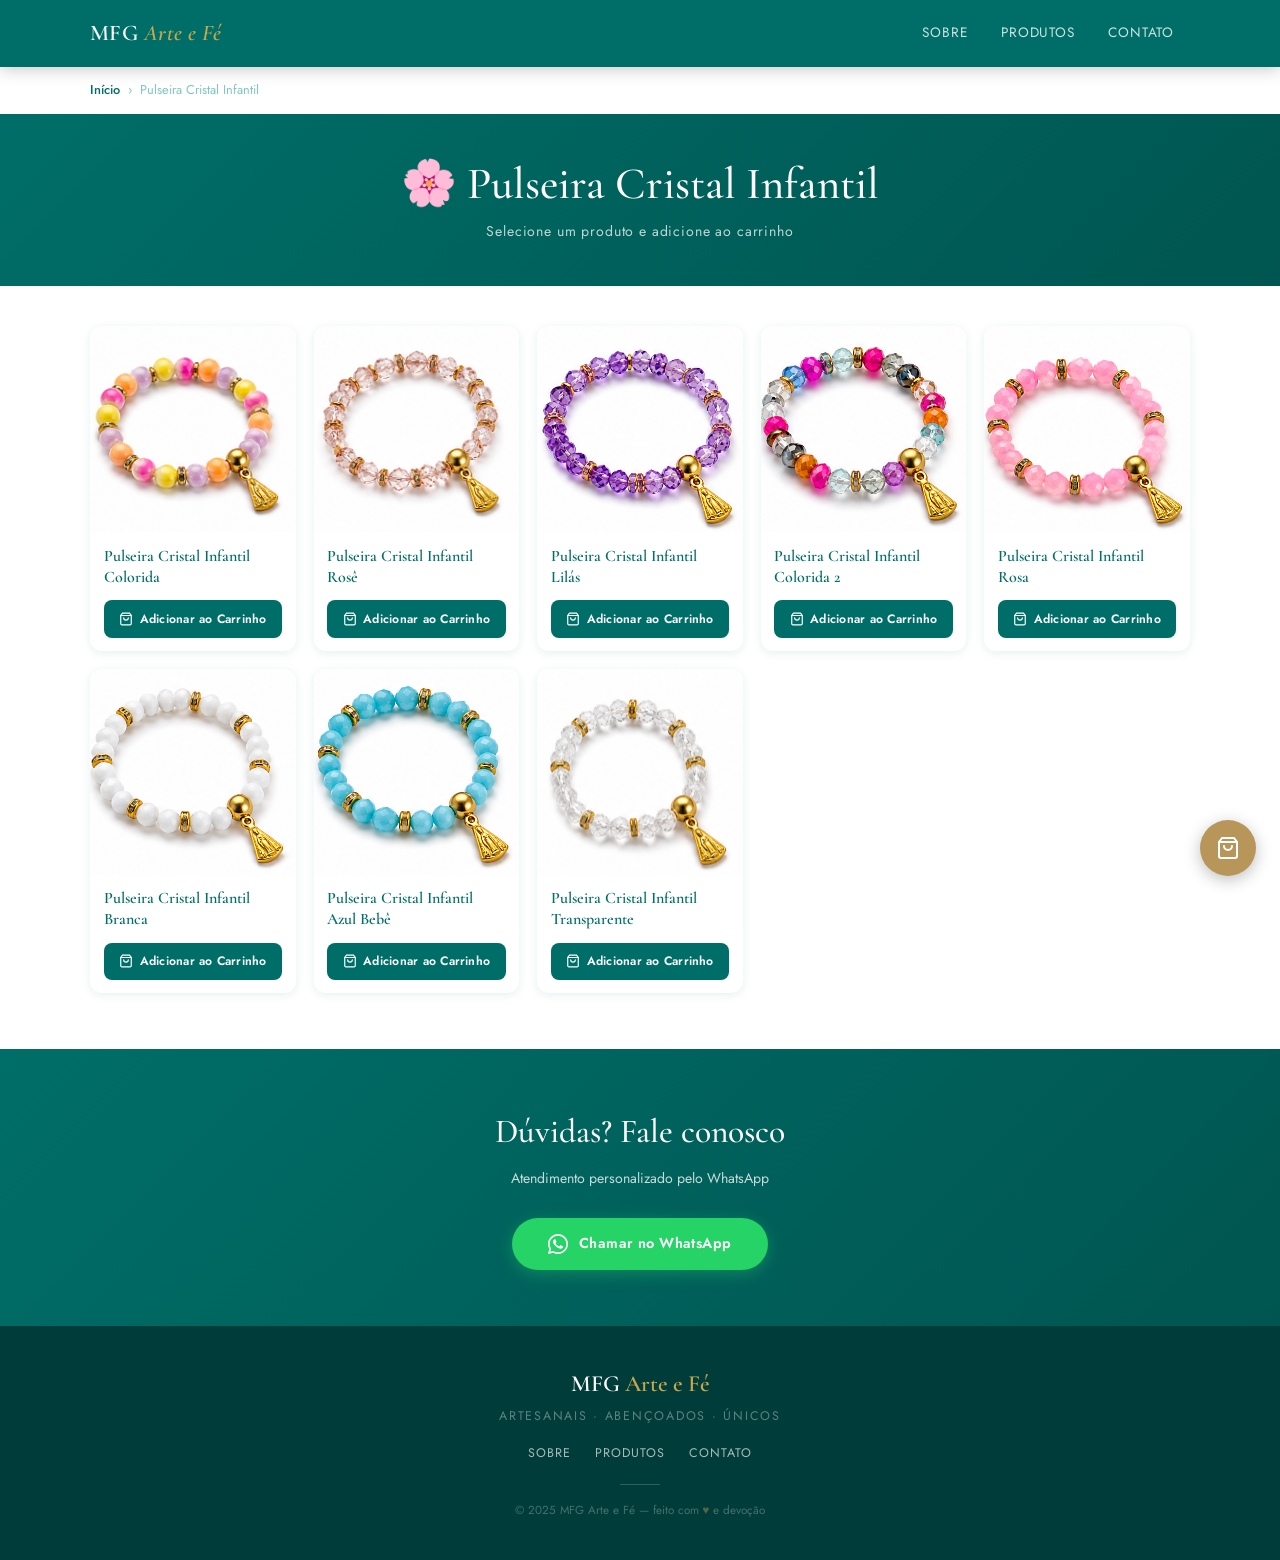
<file: pages/pulseira-cristal-infantil.html>
<!DOCTYPE html>
<html lang="pt-BR">
<head>
  <meta charset="UTF-8"/>
  <meta name="viewport" content="width=device-width, initial-scale=1.0"/>
  <meta name="description" content="Artigos religiosos artesanais — MFG Arte e Fé"/>
  <meta name="theme-color" content="#006e68"/>
  <title>Pulseira Cristal Infantil — MFG Arte e Fé</title>

  <!-- Google Fonts -->
  <link rel="preconnect" href="https://fonts.googleapis.com"/>
  <link rel="preconnect" href="https://fonts.gstatic.com" crossorigin/>
  <link href="https://fonts.googleapis.com/css2?family=Cormorant+Garamond:ital,wght@0,400;0,500;0,600;1,400&family=Jost:wght@300;400;500;600&display=swap" rel="stylesheet"/>

  <link rel="stylesheet" href="../style.css"/>
  <link rel="stylesheet" href="../cart.css"/>
</head>
<body>
  <!-- Overlay menu mobile -->
  <div class="mobile-overlay" aria-hidden="true"></div>

  <header class="site-header">
    <div class="container header-inner">
      <a href="../index.html" class="logo" aria-label="MFG Arte e Fé — Início">
        <span class="logo-text">MFG <em>Arte e Fé</em></span>
      </a>

      <button class="hamburger" aria-label="Abrir menu" aria-expanded="false">
        <span></span><span></span><span></span>
      </button>

      <nav class="main-nav" aria-label="Menu principal">
        <ul>
          <li><a href="../index.html#sobre">Sobre</a></li>
          <li><a href="../index.html#produtos">Produtos</a></li>
          <li><a href="../index.html#contato">Contato</a></li>
        </ul>
      </nav>
    </div>
  </header>

  <main>
    <!-- Breadcrumb -->
    <div class="container">
      <nav class="breadcrumb" aria-label="Localização">
        <a href="../index.html">Início</a>
        <span aria-hidden="true">›</span>
        <span>Pulseira Cristal Infantil</span>
      </nav>
    </div>

    <!-- Cabeçalho da Categoria -->
    <section class="category-hero">
      <h1>🌸 Pulseira Cristal Infantil</h1>
      <p>Selecione um produto e adicione ao carrinho</p>
    </section>

    <!-- Grid de Produtos -->
    <section class="products-section">
      <div class="container">
        <div class="products-grid">
          
        <div class="product-card">
          <div class="product-img">
            <div class="product-placeholder">
              <img src="../images/Pulseira Cristal Infantil/Cristal Infantil Colorida.png" alt="Pulseira Cristal Infantil Colorida">
            </div>
          </div>
          <div class="product-body">
            <h2 class="product-name">Pulseira Cristal Infantil Colorida</h2>
            <button class="btn-cart" onclick="addToCart('pulseira-cristal-infantil-1', 'Pulseira Cristal Colorida', 2.70)">
              <svg viewBox="0 0 24 24" fill="none" stroke="currentColor" stroke-width="2" stroke-linecap="round" width="14" height="14">
  <path d="M6 2 3 6v14a2 2 0 0 0 2 2h14a2 2 0 0 0 2-2V6l-3-4z"/>
  <line x1="3" y1="6" x2="21" y2="6"/>
  <path d="M16 10a4 4 0 0 1-8 0"/>
</svg>
              Adicionar ao Carrinho
            </button>
          </div>
        </div>
        <div class="product-card">
          <div class="product-img">
            <div class="product-placeholder">
              <img src="../images/Pulseira Cristal Infantil/Cristal Infantil Rose.png" alt="Pulseira Cristal Infantil Rosê">
            </div>
          </div>
          <div class="product-body">
            <h2 class="product-name">Pulseira Cristal Infantil Rosê</h2>
            <button class="btn-cart" onclick="addToCart('pulseira-cristal-infantil-2', 'Pulseira Cristal Infantil Rosê', 2.70)">
              <svg viewBox="0 0 24 24" fill="none" stroke="currentColor" stroke-width="2" stroke-linecap="round" width="14" height="14">
  <path d="M6 2 3 6v14a2 2 0 0 0 2 2h14a2 2 0 0 0 2-2V6l-3-4z"/>
  <line x1="3" y1="6" x2="21" y2="6"/>
  <path d="M16 10a4 4 0 0 1-8 0"/>
</svg>
              Adicionar ao Carrinho
            </button>
          </div>
        </div>
        <div class="product-card">
          <div class="product-img">
            <div class="product-placeholder">
              <img src="../images/Pulseira Cristal Infantil/Cristal Infantil Lílas.png" alt="Pulseira Cristal Infantil Lilás">
            </div>
          </div>
          <div class="product-body">
            <h2 class="product-name">Pulseira Cristal Infantil Lilás</h2>
            <button class="btn-cart" onclick="addToCart('pulseira-cristal-infantil-3', 'Pulseira Cristal Infantil Lilás', 2.70)">
              <svg viewBox="0 0 24 24" fill="none" stroke="currentColor" stroke-width="2" stroke-linecap="round" width="14" height="14">
  <path d="M6 2 3 6v14a2 2 0 0 0 2 2h14a2 2 0 0 0 2-2V6l-3-4z"/>
  <line x1="3" y1="6" x2="21" y2="6"/>
  <path d="M16 10a4 4 0 0 1-8 0"/>
</svg>
              Adicionar ao Carrinho
            </button>
          </div>
        </div>
        <div class="product-card">
          <div class="product-img">
            <div class="product-placeholder">
              <img src="../images/Pulseira Cristal Infantil/Cristal Infantil Colorida Cristal.png" alt="Pulseira Cristal Infantil Colorida 2">
            </div>
          </div>
          <div class="product-body">
            <h2 class="product-name">Pulseira Cristal Infantil Colorida 2</h2>
            <button class="btn-cart" onclick="addToCart('pulseira-cristal-infantil-4', 'Pulseira Cristal Infantil', 2.70)">
              <svg viewBox="0 0 24 24" fill="none" stroke="currentColor" stroke-width="2" stroke-linecap="round" width="14" height="14">
  <path d="M6 2 3 6v14a2 2 0 0 0 2 2h14a2 2 0 0 0 2-2V6l-3-4z"/>
  <line x1="3" y1="6" x2="21" y2="6"/>
  <path d="M16 10a4 4 0 0 1-8 0"/>
</svg>
              Adicionar ao Carrinho
            </button>
          </div>
        </div>
        <div class="product-card">
          <div class="product-img">
            <div class="product-placeholder">
              <img src="../images/Pulseira Cristal Infantil/Cristal Infantil Rosa.png" alt="Pulseira Cristal Infantil Rosa Bebê">
            </div>
          </div>
          <div class="product-body">
            <h2 class="product-name">Pulseira Cristal Infantil Rosa</h2>
            <button class="btn-cart" onclick="addToCart('pulseira-cristal-infantil-5', 'Pulseira Cristal Infantil Rosa', 2.70)">
              <svg viewBox="0 0 24 24" fill="none" stroke="currentColor" stroke-width="2" stroke-linecap="round" width="14" height="14">
  <path d="M6 2 3 6v14a2 2 0 0 0 2 2h14a2 2 0 0 0 2-2V6l-3-4z"/>
  <line x1="3" y1="6" x2="21" y2="6"/>
  <path d="M16 10a4 4 0 0 1-8 0"/>
</svg>
              Adicionar ao Carrinho
            </button>
          </div>
        </div>
        <div class="product-card">
          <div class="product-img">
            <div class="product-placeholder">
              <img src="../images/Pulseira Cristal Infantil/Cristal Infantil Colorida Branca.png" alt="Pulseira Cristal Infantil Branca">
            </div>
          </div>
          <div class="product-body">
            <h2 class="product-name">Pulseira Cristal Infantil Branca</h2>
            <button class="btn-cart" onclick="addToCart('pulseira-cristal-infantil-6', 'Pulseira Cristal Infantil Branca', 2.70)">
              <svg viewBox="0 0 24 24" fill="none" stroke="currentColor" stroke-width="2" stroke-linecap="round" width="14" height="14">
  <path d="M6 2 3 6v14a2 2 0 0 0 2 2h14a2 2 0 0 0 2-2V6l-3-4z"/>
  <line x1="3" y1="6" x2="21" y2="6"/>
  <path d="M16 10a4 4 0 0 1-8 0"/>
</svg>
              Adicionar ao Carrinho
            </button>
          </div>
        </div>
        <div class="product-card">
          <div class="product-img">
            <div class="product-placeholder">
              <img src="../images/Pulseira Cristal Infantil/Cristal Infantil Azul Bebê.png" alt="Pulseira Cristal Infantil Azul Bebê">
            </div>
          </div>
          <div class="product-body">
            <h2 class="product-name">Pulseira Cristal Infantil Azul Bebê</h2>
            <button class="btn-cart" onclick="addToCart('pulseira-cristal-infantil-7', 'Pulseira Cristal Infantil', 2.70)">
              <svg viewBox="0 0 24 24" fill="none" stroke="currentColor" stroke-width="2" stroke-linecap="round" width="14" height="14">
  <path d="M6 2 3 6v14a2 2 0 0 0 2 2h14a2 2 0 0 0 2-2V6l-3-4z"/>
  <line x1="3" y1="6" x2="21" y2="6"/>
  <path d="M16 10a4 4 0 0 1-8 0"/>
</svg>
              Adicionar ao Carrinho
            </button>
          </div>
        </div>
        <div class="product-card">
          <div class="product-img">
            <div class="product-placeholder">
              <img src="../images/Pulseira Cristal Infantil/Cristal Infantil Transparente.png" alt="Pulseira Cristal Infantil Transparente">
            </div>
          </div>
          <div class="product-body">
            <h2 class="product-name">Pulseira Cristal Infantil Transparente</h2>
            <button class="btn-cart" onclick="addToCart('pulseira-cristal-infantil-8', 'Pulseira Cristal Infantil', 2.70)">
              <svg viewBox="0 0 24 24" fill="none" stroke="currentColor" stroke-width="2" stroke-linecap="round" width="14" height="14">
  <path d="M6 2 3 6v14a2 2 0 0 0 2 2h14a2 2 0 0 0 2-2V6l-3-4z"/>
  <line x1="3" y1="6" x2="21" y2="6"/>
  <path d="M16 10a4 4 0 0 1-8 0"/>
</svg>
              Adicionar ao Carrinho
            </button>
          </div>
        </div>
        </div>
      </div>
    </section>

    
  <!-- WhatsApp Banner -->
  <section class="whatsapp-banner" id="contato">
    <h2>Dúvidas? Fale conosco</h2>
    <p>Atendimento personalizado pelo WhatsApp</p>
    <a href="https://wa.me/5512981697752?text=Ol%C3%A1!%20Gostaria%20de%20saber%20mais%20sobre%20os%20produtos."
       target="_blank" rel="noopener noreferrer" class="whatsapp-btn">
      <svg viewBox="0 0 24 24" fill="currentColor" width="20" height="20">
  <path d="M17.472 14.382c-.297-.149-1.758-.867-2.03-.967-.273-.099-.471-.148-.67.15-.197.297-.767.966-.94 1.164-.173.199-.347.223-.644.075-.297-.15-1.255-.463-2.39-1.475-.883-.788-1.48-1.761-1.653-2.059-.173-.297-.018-.458.13-.606.134-.133.298-.347.446-.52.149-.174.198-.298.298-.497.099-.198.05-.371-.025-.52-.075-.149-.669-1.612-.916-2.207-.242-.579-.487-.5-.669-.51-.173-.008-.371-.01-.57-.01-.198 0-.52.074-.792.372-.272.297-1.04 1.016-1.04 2.479 0 1.462 1.065 2.875 1.213 3.074.149.198 2.096 3.2 5.077 4.487.709.306 1.262.489 1.694.625.712.227 1.36.195 1.871.118.571-.085 1.758-.719 2.006-1.413.248-.694.248-1.289.173-1.413-.074-.124-.272-.198-.57-.347z"/>
  <path d="M12 0C5.373 0 0 5.373 0 12c0 2.127.558 4.126 1.533 5.856L0 24l6.335-1.51C8.05 23.455 9.983 24 12 24c6.627 0 12-5.373 12-12S18.627 0 12 0zm0 22c-1.885 0-3.655-.518-5.17-1.418l-.37-.22-3.763.897.948-3.67-.242-.38A9.946 9.946 0 0 1 2 12C2 6.477 6.477 2 12 2s10 4.477 10 10-4.477 10-10 10z"/>
</svg>
      Chamar no WhatsApp
    </a>
  </section>
  </main>

  
  <footer class="site-footer" role="contentinfo">
    <p class="footer-logo">MFG <span>Arte e Fé</span></p>
    <p class="footer-tagline">Artesanais · Abençoados · Únicos</p>
    <nav class="footer-nav" aria-label="Links do rodapé">
      <a href="../index.html#sobre">Sobre</a>
      <a href="../index.html#produtos">Produtos</a>
      <a href="../index.html#contato">Contato</a>
    </nav>
    <div class="footer-divider" aria-hidden="true"></div>
    <p class="footer-copy">© 2025 MFG Arte e Fé — feito com <span>♥</span> e devoção</p>
  </footer>
  
  <!-- Botão Flutuante do Carrinho -->
  <button class="cart-float" onclick="openCartModal()" aria-label="Abrir carrinho">
    <svg viewBox="0 0 24 24" fill="none" stroke="currentColor" stroke-width="2" stroke-linecap="round">
      <path d="M6 2 3 6v14a2 2 0 0 0 2 2h14a2 2 0 0 0 2-2V6l-3-4z"/>
      <line x1="3" y1="6" x2="21" y2="6"/>
      <path d="M16 10a4 4 0 0 1-8 0"/>
    </svg>
    <span class="cart-badge-count" style="display:none">0</span>
  </button>

  <!-- Modal do Carrinho -->
  <div class="cart-overlay" id="cartOverlay" onclick="closeCartModal()">
    <div class="cart-modal" onclick="event.stopPropagation()">
      <div class="cart-modal-header">
        <h3>Seu Carrinho</h3>
        <button onclick="closeCartModal()" class="cart-close" aria-label="Fechar carrinho">&times;</button>
      </div>
      <div class="cart-modal-body" id="cartBody"></div>
      <div class="cart-modal-footer" id="cartFooter"></div>
    </div>
  </div>

  <script src="../cart.js"></script>
  <script src="../script.js"></script>
</body>
</html>
</file>
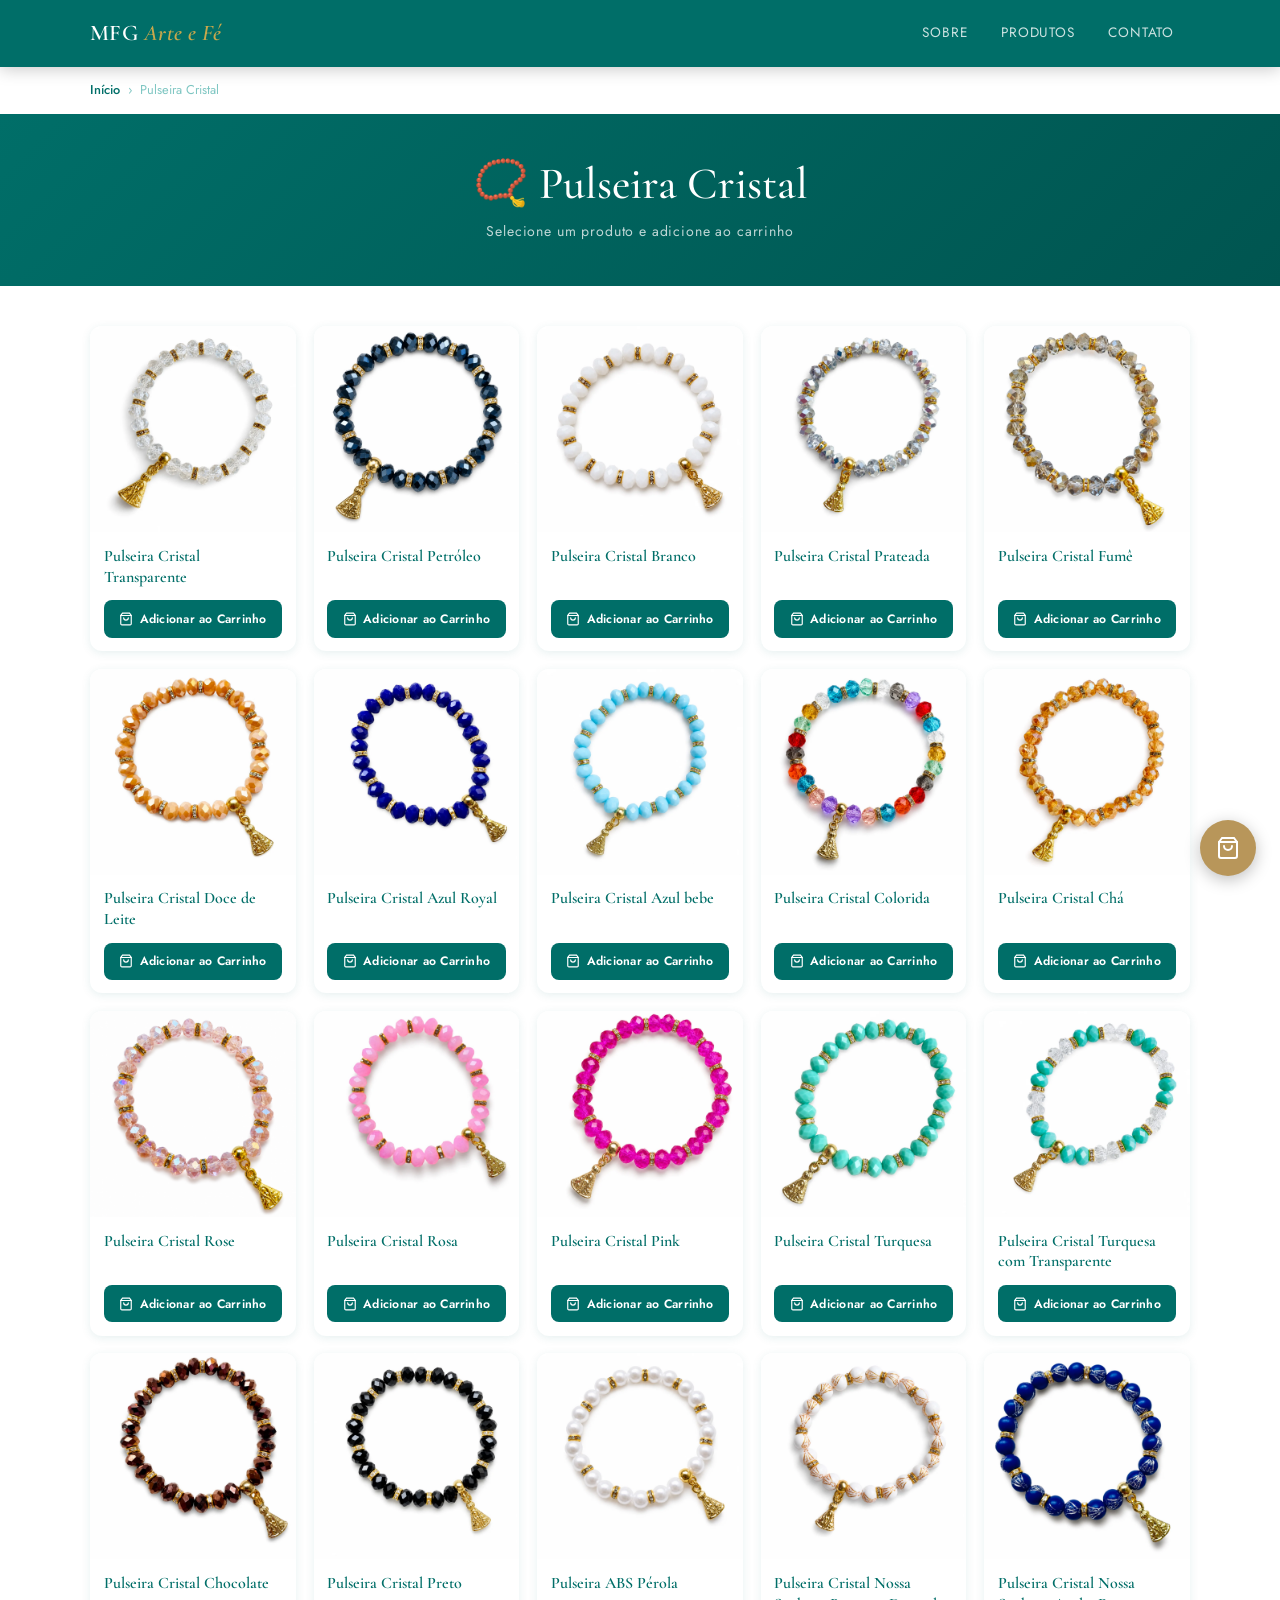
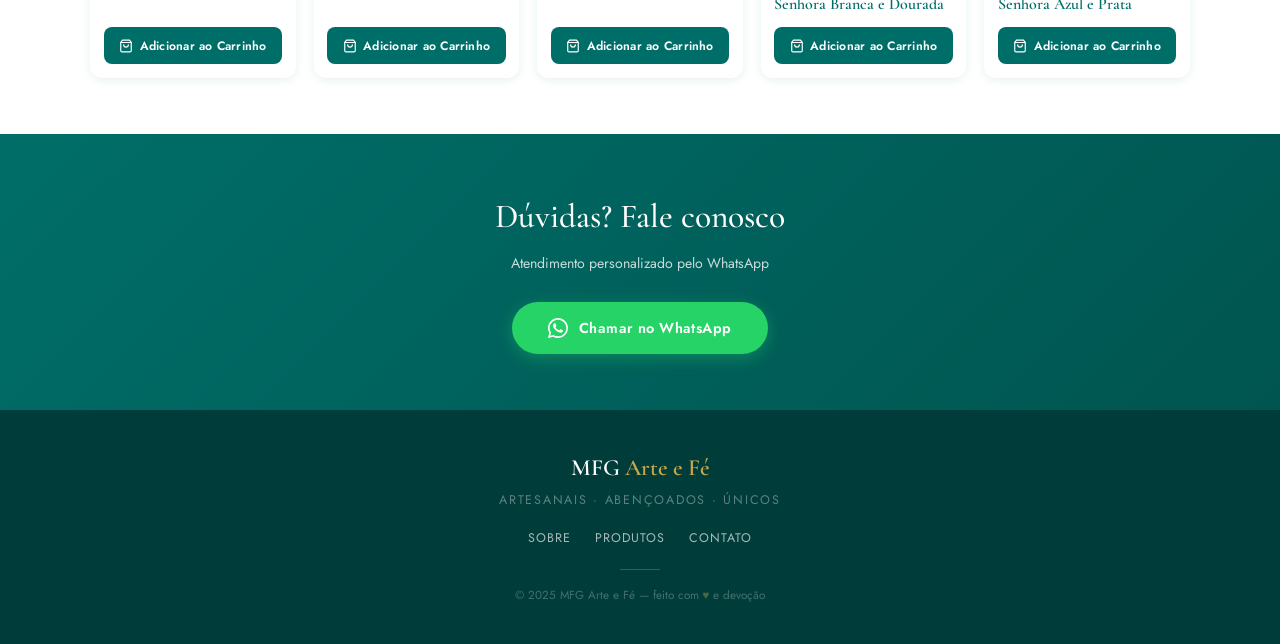
<file: pages/pulseira-cristal.html>
<!DOCTYPE html>
<html lang="pt-BR">
<head>
  <meta charset="UTF-8"/>
  <meta name="viewport" content="width=device-width, initial-scale=1.0"/>
  <meta name="description" content="Artigos religiosos artesanais — MFG Arte e Fé"/>
  <meta name="theme-color" content="#006e68"/>
  <title>Pulseira Cristal — MFG Arte e Fé</title>

  <!-- Google Fonts -->
  <link rel="preconnect" href="https://fonts.googleapis.com"/>
  <link rel="preconnect" href="https://fonts.gstatic.com" crossorigin/>
  <link href="https://fonts.googleapis.com/css2?family=Cormorant+Garamond:ital,wght@0,400;0,500;0,600;1,400&family=Jost:wght@300;400;500;600&display=swap" rel="stylesheet"/>

  <link rel="stylesheet" href="../style.css"/>
  <link rel="stylesheet" href="../cart.css"/>
</head>
<body>
  <!-- Overlay menu mobile -->
  <div class="mobile-overlay" aria-hidden="true"></div>

  <header class="site-header">
    <div class="container header-inner">
      <a href="../index.html" class="logo" aria-label="MFG Arte e Fé — Início">
        <span class="logo-text">MFG <em>Arte e Fé</em></span>
      </a>

      <button class="hamburger" aria-label="Abrir menu" aria-expanded="false">
        <span></span><span></span><span></span>
      </button>

      <nav class="main-nav" aria-label="Menu principal">
        <ul>
          <li><a href="../index.html#sobre">Sobre</a></li>
          <li><a href="../index.html#produtos">Produtos</a></li>
          <li><a href="../index.html#contato">Contato</a></li>
        </ul>
      </nav>
    </div>
  </header>

  <main>
    <!-- Breadcrumb -->
    <div class="container">
      <nav class="breadcrumb" aria-label="Localização">
        <a href="../index.html">Início</a>
        <span aria-hidden="true">›</span>
        <span>Pulseira Cristal</span>
      </nav>
    </div>

    <!-- Cabeçalho da Categoria -->
    <section class="category-hero">
      <h1>📿 Pulseira Cristal</h1>
      <p>Selecione um produto e adicione ao carrinho</p>
    </section>

    <!-- Grid de Produtos -->
    <section class="products-section">
      <div class="container">
        <div class="products-grid">
          
        <div class="product-card">
          <div class="product-img">
            <div class="product-placeholder">
              <span><img src="../images/pulseira-cristal/Pulseira Cristal/Transparente.webp" alt="Pulseira Cristal Transparente"></span>
            </div>
          </div>
          <div class="product-body">
            <h2 class="product-name">Pulseira Cristal Transparente</h2>
            <button class="btn-cart" onclick="addToCart('pulseira-cristal-1', 'Pulseira Cristal Transparente', 3.50)">
              <svg viewBox="0 0 24 24" fill="none" stroke="currentColor" stroke-width="2" stroke-linecap="round" width="14" height="14">
  <path d="M6 2 3 6v14a2 2 0 0 0 2 2h14a2 2 0 0 0 2-2V6l-3-4z"/>
  <line x1="3" y1="6" x2="21" y2="6"/>
  <path d="M16 10a4 4 0 0 1-8 0"/>
</svg>
              Adicionar ao Carrinho
            </button>
          </div>
        </div>
         <div class="product-card">
          <div class="product-img">
            <div class="product-placeholder">
              <span><img src="../images/pulseira-cristal/Pulseira Cristal/Petróleo.webp" alt="Pulseira Cristal Petróleo"></span>
            </div>
          </div>
          <div class="product-body">
            <h2 class="product-name">Pulseira Cristal Petróleo</h2>
            <button class="btn-cart" onclick="addToCart('pulseira-cristal-1', 'Pulseira Cristal Petróleo', 3.50)">
              <svg viewBox="0 0 24 24" fill="none" stroke="currentColor" stroke-width="2" stroke-linecap="round" width="14" height="14">
  <path d="M6 2 3 6v14a2 2 0 0 0 2 2h14a2 2 0 0 0 2-2V6l-3-4z"/>
  <line x1="3" y1="6" x2="21" y2="6"/>
  <path d="M16 10a4 4 0 0 1-8 0"/>
</svg>
              Adicionar ao Carrinho
            </button>
          </div>
        </div>
         <div class="product-card">
          <div class="product-img">
            <div class="product-placeholder">
              <span><img src="../images/pulseira-cristal/Pulseira Cristal/Branco.webp" alt="Pulseira Cristal Branco"></span>
            </div>
          </div>
          <div class="product-body">
            <h2 class="product-name">Pulseira Cristal Branco</h2>
            <button class="btn-cart" onclick="addToCart('pulseira-cristal-1', 'Pulseira Cristal Branco', 3.50)">
              <svg viewBox="0 0 24 24" fill="none" stroke="currentColor" stroke-width="2" stroke-linecap="round" width="14" height="14">
  <path d="M6 2 3 6v14a2 2 0 0 0 2 2h14a2 2 0 0 0 2-2V6l-3-4z"/>
  <line x1="3" y1="6" x2="21" y2="6"/>
  <path d="M16 10a4 4 0 0 1-8 0"/>
</svg>
              Adicionar ao Carrinho
            </button>
          </div>
        </div>
         <div class="product-card">
          <div class="product-img">
            <div class="product-placeholder">
              <span><img src="../images/pulseira-cristal/Pulseira Cristal/Prateada.webp" alt="Pulseira Cristal Prateada"></span>
            </div>
          </div>
          <div class="product-body">
            <h2 class="product-name">Pulseira Cristal Prateada</h2>
            <button class="btn-cart" onclick="addToCart('pulseira-cristal-1', 'Pulseira Cristal Cinza', 3.50)">
              <svg viewBox="0 0 24 24" fill="none" stroke="currentColor" stroke-width="2" stroke-linecap="round" width="14" height="14">
  <path d="M6 2 3 6v14a2 2 0 0 0 2 2h14a2 2 0 0 0 2-2V6l-3-4z"/>
  <line x1="3" y1="6" x2="21" y2="6"/>
  <path d="M16 10a4 4 0 0 1-8 0"/>
</svg>
              Adicionar ao Carrinho
            </button>
          </div>
        </div>
         <div class="product-card">
          <div class="product-img">
            <div class="product-placeholder">
              <span><img src="../images/pulseira-cristal/Pulseira Cristal/Fumê.webp" alt="Pulseira Cristal Fumê"></span>
            </div>
          </div>
          <div class="product-body">
            <h2 class="product-name">Pulseira Cristal Fumê</h2>
            <button class="btn-cart" onclick="addToCart('pulseira-cristal-1', 'Pulseira Cristal Fumê', 3.50)">
              <svg viewBox="0 0 24 24" fill="none" stroke="currentColor" stroke-width="2" stroke-linecap="round" width="14" height="14">
  <path d="M6 2 3 6v14a2 2 0 0 0 2 2h14a2 2 0 0 0 2-2V6l-3-4z"/>
  <line x1="3" y1="6" x2="21" y2="6"/>
  <path d="M16 10a4 4 0 0 1-8 0"/>
</svg>
              Adicionar ao Carrinho
            </button>
          </div>
        </div>
         <div class="product-card">
          <div class="product-img">
            <div class="product-placeholder">
              <span><img src="../images/pulseira-cristal/Pulseira Cristal/Doce de Leite.webp" alt="Pulseira Cristal Doce de Leite"></span>
            </div>
          </div>
          <div class="product-body">
            <h2 class="product-name">Pulseira Cristal Doce de Leite</h2>
            <button class="btn-cart" onclick="addToCart('pulseira-cristal-1', 'Pulseira Cristal Doce de Leite', 3.50)">
              <svg viewBox="0 0 24 24" fill="none" stroke="currentColor" stroke-width="2" stroke-linecap="round" width="14" height="14">
  <path d="M6 2 3 6v14a2 2 0 0 0 2 2h14a2 2 0 0 0 2-2V6l-3-4z"/>
  <line x1="3" y1="6" x2="21" y2="6"/>
  <path d="M16 10a4 4 0 0 1-8 0"/>
</svg>
              Adicionar ao Carrinho
            </button>
          </div>
        </div>
         <div class="product-card">
          <div class="product-img">
            <div class="product-placeholder">
              <span><img src="../images/pulseira-cristal/Pulseira Cristal/Azul Royal.webp" alt="Pulseira Cristal Azul Royal"></span>
            </div>
          </div>
          <div class="product-body">
            <h2 class="product-name">Pulseira Cristal Azul Royal</h2>
            <button class="btn-cart" onclick="addToCart('pulseira-cristal-1', 'Pulseira Cristal Azul Royal', 3.50)">
              <svg viewBox="0 0 24 24" fill="none" stroke="currentColor" stroke-width="2" stroke-linecap="round" width="14" height="14">
  <path d="M6 2 3 6v14a2 2 0 0 0 2 2h14a2 2 0 0 0 2-2V6l-3-4z"/>
  <line x1="3" y1="6" x2="21" y2="6"/>
  <path d="M16 10a4 4 0 0 1-8 0"/>
</svg>
              Adicionar ao Carrinho
            </button>
          </div>
        </div>
         <div class="product-card">
          <div class="product-img">
            <div class="product-placeholder">
              <span><img src="../images/pulseira-cristal/Pulseira Cristal/Azul Bebê.webp" alt="Pulseira Cristal Azul bebe"></span>
            </div>
          </div>
          <div class="product-body">
            <h2 class="product-name">Pulseira Cristal Azul bebe</h2>
            <button class="btn-cart" onclick="addToCart('pulseira-cristal-1', 'Pulseira Cristal Azul bebe', 3.50)">
              <svg viewBox="0 0 24 24" fill="none" stroke="currentColor" stroke-width="2" stroke-linecap="round" width="14" height="14">
  <path d="M6 2 3 6v14a2 2 0 0 0 2 2h14a2 2 0 0 0 2-2V6l-3-4z"/>
  <line x1="3" y1="6" x2="21" y2="6"/>
  <path d="M16 10a4 4 0 0 1-8 0"/>
</svg>
              Adicionar ao Carrinho
            </button>
          </div>
        </div>
           <div class="product-card">
          <div class="product-img">
            <div class="product-placeholder">
              <span><img src="../images/pulseira-cristal/Pulseira Cristal/Colorida.webp" alt="Pulseira Cristal Colorida"></span>
            </div>
          </div>
          <div class="product-body">
            <h2 class="product-name">Pulseira Cristal Colorida</h2>
            <button class="btn-cart" onclick="addToCart('pulseira-cristal-1', 'Pulseira Cristal Colorida', 3.50)">
              <svg viewBox="0 0 24 24" fill="none" stroke="currentColor" stroke-width="2" stroke-linecap="round" width="14" height="14">
  <path d="M6 2 3 6v14a2 2 0 0 0 2 2h14a2 2 0 0 0 2-2V6l-3-4z"/>
  <line x1="3" y1="6" x2="21" y2="6"/>
  <path d="M16 10a4 4 0 0 1-8 0"/>
</svg>
              Adicionar ao Carrinho
            </button>
          </div>
        </div>
        <div class="product-card">
          <div class="product-img">
            <div class="product-placeholder">
              <span><img src="../images/pulseira-cristal/Pulseira Cristal/Chá.webp" alt="Pulseira Cristal Chá"></span>
            </div>
          </div>
          <div class="product-body">
            <h2 class="product-name">Pulseira Cristal Chá</h2>
            <button class="btn-cart" onclick="addToCart('pulseira-cristal-2', 'Pulseira Cristal Chá', 3.50)">
              <svg viewBox="0 0 24 24" fill="none" stroke="currentColor" stroke-width="2" stroke-linecap="round" width="14" height="14">
  <path d="M6 2 3 6v14a2 2 0 0 0 2 2h14a2 2 0 0 0 2-2V6l-3-4z"/>
  <line x1="3" y1="6" x2="21" y2="6"/>
  <path d="M16 10a4 4 0 0 1-8 0"/>
</svg>
              Adicionar ao Carrinho
            </button>
          </div>
        </div>
        <div class="product-card">
          <div class="product-img">
            <div class="product-placeholder">
              <span><img src="../images/pulseira-cristal/Pulseira Cristal/Rose.png" alt="Pulseira Cristal Rose"></span>
            </div>
          </div>
          <div class="product-body">
            <h2 class="product-name">Pulseira Cristal Rose</h2>
            <button class="btn-cart" onclick="addToCart('pulseira-cristal-3', 'Pulseira Cristal Rose', 3.50)">
              <svg viewBox="0 0 24 24" fill="none" stroke="currentColor" stroke-width="2" stroke-linecap="round" width="14" height="14">
  <path d="M6 2 3 6v14a2 2 0 0 0 2 2h14a2 2 0 0 0 2-2V6l-3-4z"/>
  <line x1="3" y1="6" x2="21" y2="6"/>
  <path d="M16 10a4 4 0 0 1-8 0"/>
</svg>
              Adicionar ao Carrinho
            </button>
          </div>
        </div>
        <div class="product-card">
          <div class="product-img">
            <div class="product-placeholder">
              <span><img src="../images/pulseira-cristal/Pulseira Cristal/Rosa.webp" alt="Pulseira Cristal Rosa"></span>
            </div>
          </div>
          <div class="product-body">
            <h2 class="product-name">Pulseira Cristal Rosa</h2>
            <button class="btn-cart" onclick="addToCart('pulseira-cristal-4', 'Pulseira Cristal Rosa', 3.50)">
              <svg viewBox="0 0 24 24" fill="none" stroke="currentColor" stroke-width="2" stroke-linecap="round" width="14" height="14">
  <path d="M6 2 3 6v14a2 2 0 0 0 2 2h14a2 2 0 0 0 2-2V6l-3-4z"/>
  <line x1="3" y1="6" x2="21" y2="6"/>
  <path d="M16 10a4 4 0 0 1-8 0"/>
</svg>
              Adicionar ao Carrinho
            </button>
          </div>
        </div>
        <div class="product-card">
          <div class="product-img">
            <div class="product-placeholder">
              <span><img src="../images/pulseira-cristal/Pulseira Cristal/Pink.webp" alt="Pulseira Cristal Pink"></span>
            </div>
          </div>
          <div class="product-body">
            <h2 class="product-name">Pulseira Cristal Pink</h2>
            <button class="btn-cart" onclick="addToCart('pulseira-cristal-5', 'Pulseira Cristal Pink', 3.50)">
              <svg viewBox="0 0 24 24" fill="none" stroke="currentColor" stroke-width="2" stroke-linecap="round" width="14" height="14">
  <path d="M6 2 3 6v14a2 2 0 0 0 2 2h14a2 2 0 0 0 2-2V6l-3-4z"/>
  <line x1="3" y1="6" x2="21" y2="6"/>
  <path d="M16 10a4 4 0 0 1-8 0"/>
</svg>
              Adicionar ao Carrinho
            </button>
          </div>
        </div>
        <div class="product-card">
          <div class="product-img">
            <div class="product-placeholder">
              <span><img src="../images/pulseira-cristal/Pulseira Cristal/Turqueza.webp" alt="Pulseira Cristal Turquesa"></span>
            </div>
          </div>
          <div class="product-body">
            <h2 class="product-name">Pulseira Cristal Turquesa</h2>
            <button class="btn-cart" onclick="addToCart('pulseira-cristal-7', 'Pulseira Cristal Turquesa', 3.50)">
              <svg viewBox="0 0 24 24" fill="none" stroke="currentColor" stroke-width="2" stroke-linecap="round" width="14" height="14">
  <path d="M6 2 3 6v14a2 2 0 0 0 2 2h14a2 2 0 0 0 2-2V6l-3-4z"/>
  <line x1="3" y1="6" x2="21" y2="6"/>
  <path d="M16 10a4 4 0 0 1-8 0"/>
</svg>
              Adicionar ao Carrinho
            </button>
          </div>
        </div>
        <div class="product-card">
          <div class="product-img">
            <div class="product-placeholder">
              <span><img src="../images/pulseira-cristal/Pulseira Cristal/Turqueza e Transparente.webp" alt="Pulseira Cristal Turquesa com Transparente"></span>
            </div>
          </div>
          <div class="product-body">
            <h2 class="product-name">Pulseira Cristal Turquesa com Transparente</h2>
            <button class="btn-cart" onclick="addToCart('pulseira-cristal-8', 'Pulseira Cristal Turquesa com Transparente', 3.50)">
              <svg viewBox="0 0 24 24" fill="none" stroke="currentColor" stroke-width="2" stroke-linecap="round" width="14" height="14">
  <path d="M6 2 3 6v14a2 2 0 0 0 2 2h14a2 2 0 0 0 2-2V6l-3-4z"/>
  <line x1="3" y1="6" x2="21" y2="6"/>
  <path d="M16 10a4 4 0 0 1-8 0"/>
</svg>
              Adicionar ao Carrinho
            </button>
          </div>
        </div>
        <div class="product-card">
          <div class="product-img">
            <div class="product-placeholder">
              <span><img src="../images/pulseira-cristal/Pulseira Cristal/Chocolate.webp" alt="Pulseira Cristal Chocolate"></span>
            </div>
          </div>
          <div class="product-body">
            <h2 class="product-name">Pulseira Cristal Chocolate</h2>
            <button class="btn-cart" onclick="addToCart('pulseira-cristal-9', 'Pulseira Cristal Chocolate', 3.50)">
              <svg viewBox="0 0 24 24" fill="none" stroke="currentColor" stroke-width="2" stroke-linecap="round" width="14" height="14">
  <path d="M6 2 3 6v14a2 2 0 0 0 2 2h14a2 2 0 0 0 2-2V6l-3-4z"/>
  <line x1="3" y1="6" x2="21" y2="6"/>
  <path d="M16 10a4 4 0 0 1-8 0"/>
</svg>
              Adicionar ao Carrinho
            </button>
          </div>
        </div>
        <div class="product-card">
          <div class="product-img">
            <div class="product-placeholder">
              <span><img src="../images/pulseira-cristal/Pulseira Cristal/Preto.webp" alt="Pulseira Cristal Preto"></span>
            </div>
          </div>
          <div class="product-body">
            <h2 class="product-name">Pulseira Cristal Preto</h2>
            <button class="btn-cart" onclick="addToCart('pulseira-cristal-10', 'Pulseira Cristal Preto', 3.50)">
              <svg viewBox="0 0 24 24" fill="none" stroke="currentColor" stroke-width="2" stroke-linecap="round" width="14" height="14">
  <path d="M6 2 3 6v14a2 2 0 0 0 2 2h14a2 2 0 0 0 2-2V6l-3-4z"/>
  <line x1="3" y1="6" x2="21" y2="6"/>
  <path d="M16 10a4 4 0 0 1-8 0"/>
</svg>
              Adicionar ao Carrinho
            </button>
          </div>
        </div>
        <div class="product-card">
          <div class="product-img">
            <div class="product-placeholder">
              <span><img src="../images/pulseira-cristal/Pulseira Cristal/Peróla.webp" alt="Pulseira Cristal Pérola"></span>
            </div>
          </div>
          <div class="product-body">
            <h2 class="product-name">Pulseira ABS Pérola</h2>
            <button class="btn-cart" onclick="addToCart('pulseira-abs-perola', 'Pulseira ABS Pérola', 3.50)">
              <svg viewBox="0 0 24 24" fill="none" stroke="currentColor" stroke-width="2" stroke-linecap="round" width="14" height="14">
  <path d="M6 2 3 6v14a2 2 0 0 0 2 2h14a2 2 0 0 0 2-2V6l-3-4z"/>
  <line x1="3" y1="6" x2="21" y2="6"/>
  <path d="M16 10a4 4 0 0 1-8 0"/>
</svg>
              Adicionar ao Carrinho
            </button>
          </div>
        </div>
        <div class="product-card">
          <div class="product-img">
            <div class="product-placeholder">
              <span><img src="../images/pulseira-cristal/Pulseira Cristal/Nossa Senhora Branca e Dourada.webp" alt="Pulseira Cristal Nossa Senhora Branca e Dourada"></span>
            </div>
          </div>
          <div class="product-body">
            <h2 class="product-name">Pulseira Cristal Nossa Senhora Branca e Dourada</h2>
            <button class="btn-cart" onclick="addToCart('pulseira-cristal-nossa-senhora-branca-e-dourada', 'Pulseira Cristal Nossa Senhora Branca e Dourada', 3.50)">
              <svg viewBox="0 0 24 24" fill="none" stroke="currentColor" stroke-width="2" stroke-linecap="round" width="14" height="14">
  <path d="M6 2 3 6v14a2 2 0 0 0 2 2h14a2 2 0 0 0 2-2V6l-3-4z"/>
  <line x1="3" y1="6" x2="21" y2="6"/>
  <path d="M16 10a4 4 0 0 1-8 0"/>
</svg>
              Adicionar ao Carrinho
            </button>
          </div>
        </div>
        <div class="product-card">
          <div class="product-img">
            <div class="product-placeholder">
              <span><img src="../images/pulseira-cristal/Pulseira Cristal/Nossa Senhor Azul e Prata.webp" alt="Pulseira Cristal Nossa Senhora Azul e Prata"></span>
            </div>
          </div>
          <div class="product-body">
            <h2 class="product-name">Pulseira Cristal Nossa Senhora Azul e Prata</h2>
            <button class="btn-cart" onclick="addToCart('pulseira-cristal-nossa-senhora-azul-e-prata', 'Pulseira Cristal Nossa Senhora Azul e Prata', 3.50)">
              <svg viewBox="0 0 24 24" fill="none" stroke="currentColor" stroke-width="2" stroke-linecap="round" width="14" height="14">
  <path d="M6 2 3 6v14a2 2 0 0 0 2 2h14a2 2 0 0 0 2-2V6l-3-4z"/>
  <line x1="3" y1="6" x2="21" y2="6"/>
  <path d="M16 10a4 4 0 0 1-8 0"/>
</svg>
              Adicionar ao Carrinho
            </button>
          </div>
        </div>

        </div>
      </div>
    </section>

    
  <!-- WhatsApp Banner -->
  <section class="whatsapp-banner" id="contato">
    <h2>Dúvidas? Fale conosco</h2>
    <p>Atendimento personalizado pelo WhatsApp</p>
    <a href="https://wa.me/5512981697752?text=Ol%C3%A1!%20Gostaria%20de%20saber%20mais%20sobre%20os%20produtos."
       target="_blank" rel="noopener noreferrer" class="whatsapp-btn">
      <svg viewBox="0 0 24 24" fill="currentColor" width="20" height="20">
  <path d="M17.472 14.382c-.297-.149-1.758-.867-2.03-.967-.273-.099-.471-.148-.67.15-.197.297-.767.966-.94 1.164-.173.199-.347.223-.644.075-.297-.15-1.255-.463-2.39-1.475-.883-.788-1.48-1.761-1.653-2.059-.173-.297-.018-.458.13-.606.134-.133.298-.347.446-.52.149-.174.198-.298.298-.497.099-.198.05-.371-.025-.52-.075-.149-.669-1.612-.916-2.207-.242-.579-.487-.5-.669-.51-.173-.008-.371-.01-.57-.01-.198 0-.52.074-.792.372-.272.297-1.04 1.016-1.04 2.479 0 1.462 1.065 2.875 1.213 3.074.149.198 2.096 3.2 5.077 4.487.709.306 1.262.489 1.694.625.712.227 1.36.195 1.871.118.571-.085 1.758-.719 2.006-1.413.248-.694.248-1.289.173-1.413-.074-.124-.272-.198-.57-.347z"/>
  <path d="M12 0C5.373 0 0 5.373 0 12c0 2.127.558 4.126 1.533 5.856L0 24l6.335-1.51C8.05 23.455 9.983 24 12 24c6.627 0 12-5.373 12-12S18.627 0 12 0zm0 22c-1.885 0-3.655-.518-5.17-1.418l-.37-.22-3.763.897.948-3.67-.242-.38A9.946 9.946 0 0 1 2 12C2 6.477 6.477 2 12 2s10 4.477 10 10-4.477 10-10 10z"/>
</svg>
      Chamar no WhatsApp
    </a>
  </section>
  </main>

  
  <footer class="site-footer" role="contentinfo">
    <p class="footer-logo">MFG <span>Arte e Fé</span></p>
    <p class="footer-tagline">Artesanais · Abençoados · Únicos</p>
    <nav class="footer-nav" aria-label="Links do rodapé">
      <a href="../index.html#sobre">Sobre</a>
      <a href="../index.html#produtos">Produtos</a>
      <a href="../index.html#contato">Contato</a>
    </nav>
    <div class="footer-divider" aria-hidden="true"></div>
    <p class="footer-copy">© 2025 MFG Arte e Fé — feito com <span>♥</span> e devoção</p>
  </footer>
  
  <!-- Botão Flutuante do Carrinho -->
  <button class="cart-float" onclick="openCartModal()" aria-label="Abrir carrinho">
    <svg viewBox="0 0 24 24" fill="none" stroke="currentColor" stroke-width="2" stroke-linecap="round">
      <path d="M6 2 3 6v14a2 2 0 0 0 2 2h14a2 2 0 0 0 2-2V6l-3-4z"/>
      <line x1="3" y1="6" x2="21" y2="6"/>
      <path d="M16 10a4 4 0 0 1-8 0"/>
    </svg>
    <span class="cart-badge-count" style="display:none">0</span>
  </button>

  <!-- Modal do Carrinho -->
  <div class="cart-overlay" id="cartOverlay" onclick="closeCartModal()">
    <div class="cart-modal" onclick="event.stopPropagation()">
      <div class="cart-modal-header">
        <h3>Seu Carrinho</h3>
        <button onclick="closeCartModal()" class="cart-close" aria-label="Fechar carrinho">&times;</button>
      </div>
      <div class="cart-modal-body" id="cartBody"></div>
      <div class="cart-modal-footer" id="cartFooter"></div>
    </div>
  </div>

  <script src="../cart.js"></script>
  <script src="../script.js"></script>
</body>
</html>
</file>
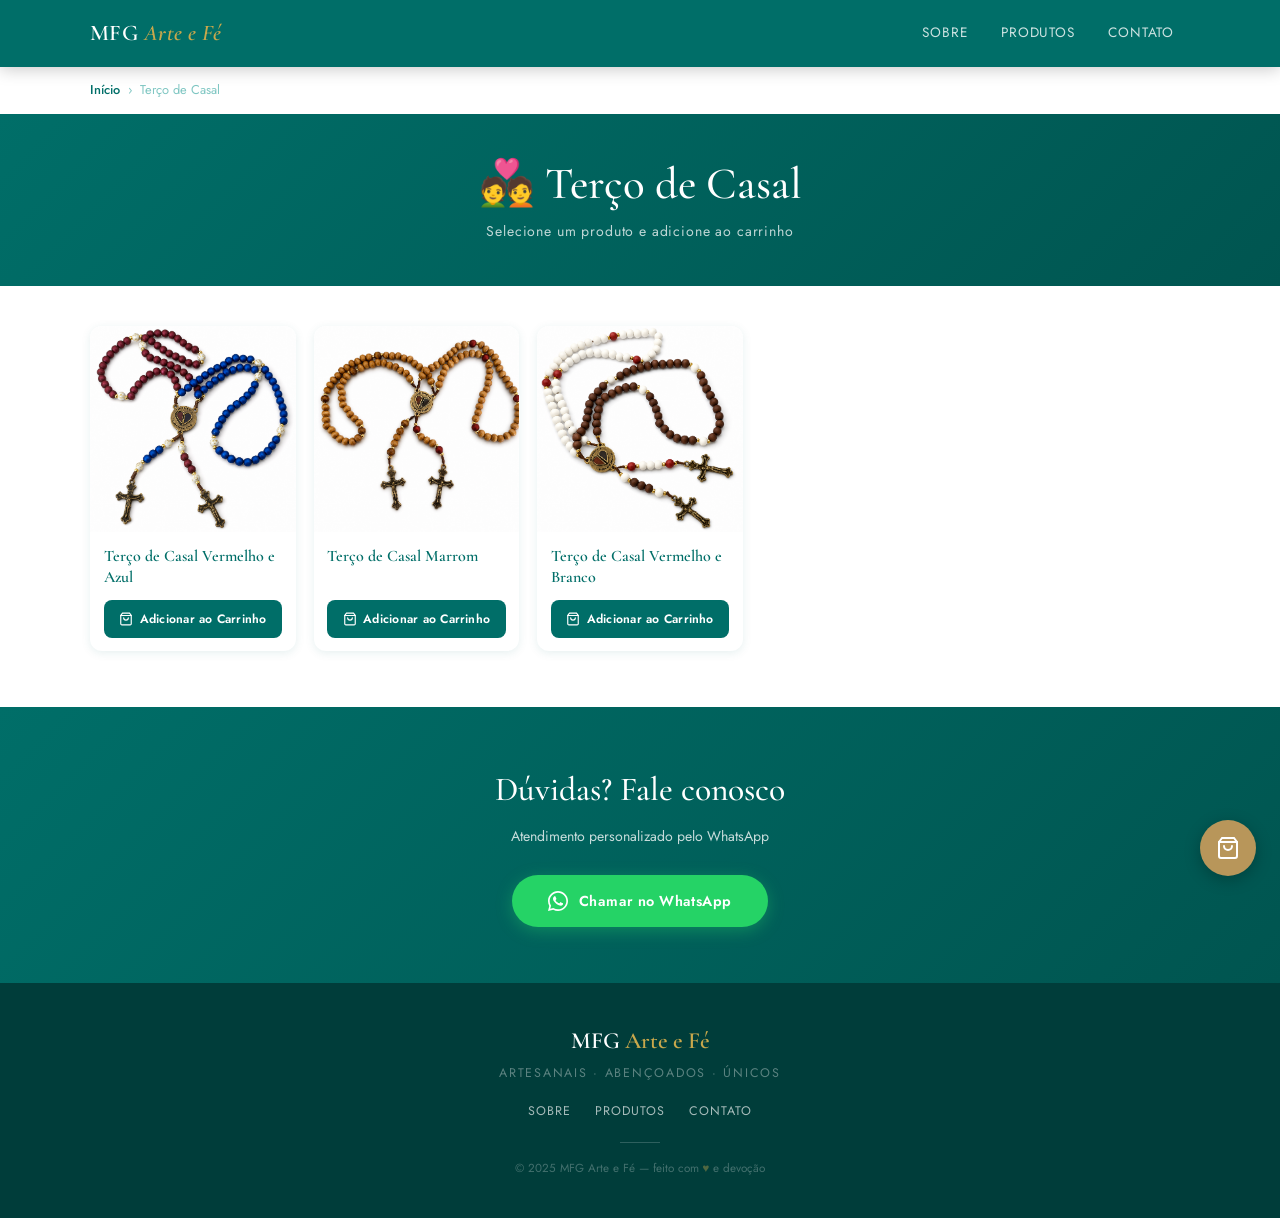
<file: pages/terco-casal.html>
<!DOCTYPE html>
<html lang="pt-BR">
<head>
  <meta charset="UTF-8"/>
  <meta name="viewport" content="width=device-width, initial-scale=1.0"/>
  <meta name="description" content="Artigos religiosos artesanais — MFG Arte e Fé"/>
  <meta name="theme-color" content="#006e68"/>
  <title>Terço de Casal — MFG Arte e Fé</title>

  <!-- Google Fonts -->
  <link rel="preconnect" href="https://fonts.googleapis.com"/>
  <link rel="preconnect" href="https://fonts.gstatic.com" crossorigin/>
  <link href="https://fonts.googleapis.com/css2?family=Cormorant+Garamond:ital,wght@0,400;0,500;0,600;1,400&family=Jost:wght@300;400;500;600&display=swap" rel="stylesheet"/>

  <link rel="stylesheet" href="../style.css"/>
  <link rel="stylesheet" href="../cart.css"/>
</head>
<body>
  <!-- Overlay menu mobile -->
  <div class="mobile-overlay" aria-hidden="true"></div>

  <header class="site-header">
    <div class="container header-inner">
      <a href="../index.html" class="logo" aria-label="MFG Arte e Fé — Início">
        <span class="logo-text">MFG <em>Arte e Fé</em></span>
      </a>

      <button class="hamburger" aria-label="Abrir menu" aria-expanded="false">
        <span></span><span></span><span></span>
      </button>

      <nav class="main-nav" aria-label="Menu principal">
        <ul>
          <li><a href="../index.html#sobre">Sobre</a></li>
          <li><a href="../index.html#produtos">Produtos</a></li>
          <li><a href="../index.html#contato">Contato</a></li>
        </ul>
      </nav>
    </div>
  </header>

  <main>
    <!-- Breadcrumb -->
    <div class="container">
      <nav class="breadcrumb" aria-label="Localização">
        <a href="../index.html">Início</a>
        <span aria-hidden="true">›</span>
        <span>Terço de Casal</span>
      </nav>
    </div>

    <!-- Cabeçalho da Categoria -->
    <section class="category-hero">
      <h1>💑 Terço de Casal</h1>
      <p>Selecione um produto e adicione ao carrinho</p>
    </section>

    <!-- Grid de Produtos -->
    <section class="products-section">
      <div class="container">
        <div class="products-grid">
          
        <div class="product-card">
          <div class="product-img">
            <div class="product-placeholder">
              <img src="../images/Casal/Terco-Casal (1).png" alt="Terço de Casal" class="product-image"/>
            </div>
          </div>
          <div class="product-body">
            <h2 class="product-name">Terço de Casal Vermelho e Azul</h2>
            <button class="btn-cart" onclick="addToCart('terco-casal-1', 'Terço de Casal', 17.00)">
              <svg viewBox="0 0 24 24" fill="none" stroke="currentColor" stroke-width="2" stroke-linecap="round" width="14" height="14">
  <path d="M6 2 3 6v14a2 2 0 0 0 2 2h14a2 2 0 0 0 2-2V6l-3-4z"/>
  <line x1="3" y1="6" x2="21" y2="6"/>
  <path d="M16 10a4 4 0 0 1-8 0"/>
</svg>
              Adicionar ao Carrinho
            </button>
          </div>
        </div>
        <div class="product-card">
          <div class="product-img">
            <div class="product-placeholder">
               <img src="../images/Casal/Terco-Casal (2).png" alt="Terço de Casal" class="product-image"/>
            </div>
          </div>
          <div class="product-body">
            <h2 class="product-name">Terço de Casal Marrom</h2>
            <button class="btn-cart" onclick="addToCart('terco-casal-2', 'Terço de Casal', 17.00)">
              <svg viewBox="0 0 24 24" fill="none" stroke="currentColor" stroke-width="2" stroke-linecap="round" width="14" height="14">
  <path d="M6 2 3 6v14a2 2 0 0 0 2 2h14a2 2 0 0 0 2-2V6l-3-4z"/>
  <line x1="3" y1="6" x2="21" y2="6"/>
  <path d="M16 10a4 4 0 0 1-8 0"/>
</svg>
              Adicionar ao Carrinho
            </button>
          </div>
        </div>
        <div class="product-card">
          <div class="product-img">
            <div class="product-placeholder">
               <img src="../images/Casal/Terco-Casal (3).png" alt="Terço de Casal" class="product-image"/>
            </div>
          </div>
          <div class="product-body">
            <h2 class="product-name">Terço de Casal Vermelho e Branco</h2>
            <button class="btn-cart" onclick="addToCart('terco-casal-3', 'Terço de Casal', 17.00)">
              <svg viewBox="0 0 24 24" fill="none" stroke="currentColor" stroke-width="2" stroke-linecap="round" width="14" height="14">
  <path d="M6 2 3 6v14a2 2 0 0 0 2 2h14a2 2 0 0 0 2-2V6l-3-4z"/>
  <line x1="3" y1="6" x2="21" y2="6"/>
  <path d="M16 10a4 4 0 0 1-8 0"/>
</svg>
              Adicionar ao Carrinho
            </button>
          </div>
        </div>
        </div>
      </div>
    </section>

    
  <!-- WhatsApp Banner -->
  <section class="whatsapp-banner" id="contato">
    <h2>Dúvidas? Fale conosco</h2>
    <p>Atendimento personalizado pelo WhatsApp</p>
    <a href="https://wa.me/5512981697752?text=Ol%C3%A1!%20Gostaria%20de%20saber%20mais%20sobre%20os%20produtos."
       target="_blank" rel="noopener noreferrer" class="whatsapp-btn">
      <svg viewBox="0 0 24 24" fill="currentColor" width="20" height="20">
  <path d="M17.472 14.382c-.297-.149-1.758-.867-2.03-.967-.273-.099-.471-.148-.67.15-.197.297-.767.966-.94 1.164-.173.199-.347.223-.644.075-.297-.15-1.255-.463-2.39-1.475-.883-.788-1.48-1.761-1.653-2.059-.173-.297-.018-.458.13-.606.134-.133.298-.347.446-.52.149-.174.198-.298.298-.497.099-.198.05-.371-.025-.52-.075-.149-.669-1.612-.916-2.207-.242-.579-.487-.5-.669-.51-.173-.008-.371-.01-.57-.01-.198 0-.52.074-.792.372-.272.297-1.04 1.016-1.04 2.479 0 1.462 1.065 2.875 1.213 3.074.149.198 2.096 3.2 5.077 4.487.709.306 1.262.489 1.694.625.712.227 1.36.195 1.871.118.571-.085 1.758-.719 2.006-1.413.248-.694.248-1.289.173-1.413-.074-.124-.272-.198-.57-.347z"/>
  <path d="M12 0C5.373 0 0 5.373 0 12c0 2.127.558 4.126 1.533 5.856L0 24l6.335-1.51C8.05 23.455 9.983 24 12 24c6.627 0 12-5.373 12-12S18.627 0 12 0zm0 22c-1.885 0-3.655-.518-5.17-1.418l-.37-.22-3.763.897.948-3.67-.242-.38A9.946 9.946 0 0 1 2 12C2 6.477 6.477 2 12 2s10 4.477 10 10-4.477 10-10 10z"/>
</svg>
      Chamar no WhatsApp
    </a>
  </section>
  </main>

  
  <footer class="site-footer" role="contentinfo">
    <p class="footer-logo">MFG <span>Arte e Fé</span></p>
    <p class="footer-tagline">Artesanais · Abençoados · Únicos</p>
    <nav class="footer-nav" aria-label="Links do rodapé">
      <a href="../index.html#sobre">Sobre</a>
      <a href="../index.html#produtos">Produtos</a>
      <a href="../index.html#contato">Contato</a>
    </nav>
    <div class="footer-divider" aria-hidden="true"></div>
    <p class="footer-copy">© 2025 MFG Arte e Fé — feito com <span>♥</span> e devoção</p>
  </footer>
  
  <!-- Botão Flutuante do Carrinho -->
  <button class="cart-float" onclick="openCartModal()" aria-label="Abrir carrinho">
    <svg viewBox="0 0 24 24" fill="none" stroke="currentColor" stroke-width="2" stroke-linecap="round">
      <path d="M6 2 3 6v14a2 2 0 0 0 2 2h14a2 2 0 0 0 2-2V6l-3-4z"/>
      <line x1="3" y1="6" x2="21" y2="6"/>
      <path d="M16 10a4 4 0 0 1-8 0"/>
    </svg>
    <span class="cart-badge-count" style="display:none">0</span>
  </button>

  <!-- Modal do Carrinho -->
  <div class="cart-overlay" id="cartOverlay" onclick="closeCartModal()">
    <div class="cart-modal" onclick="event.stopPropagation()">
      <div class="cart-modal-header">
        <h3>Seu Carrinho</h3>
        <button onclick="closeCartModal()" class="cart-close" aria-label="Fechar carrinho">&times;</button>
      </div>
      <div class="cart-modal-body" id="cartBody"></div>
      <div class="cart-modal-footer" id="cartFooter"></div>
    </div>
  </div>

  <script src="../cart.js"></script>
  <script src="../script.js"></script>
</body>
</html>
</file>
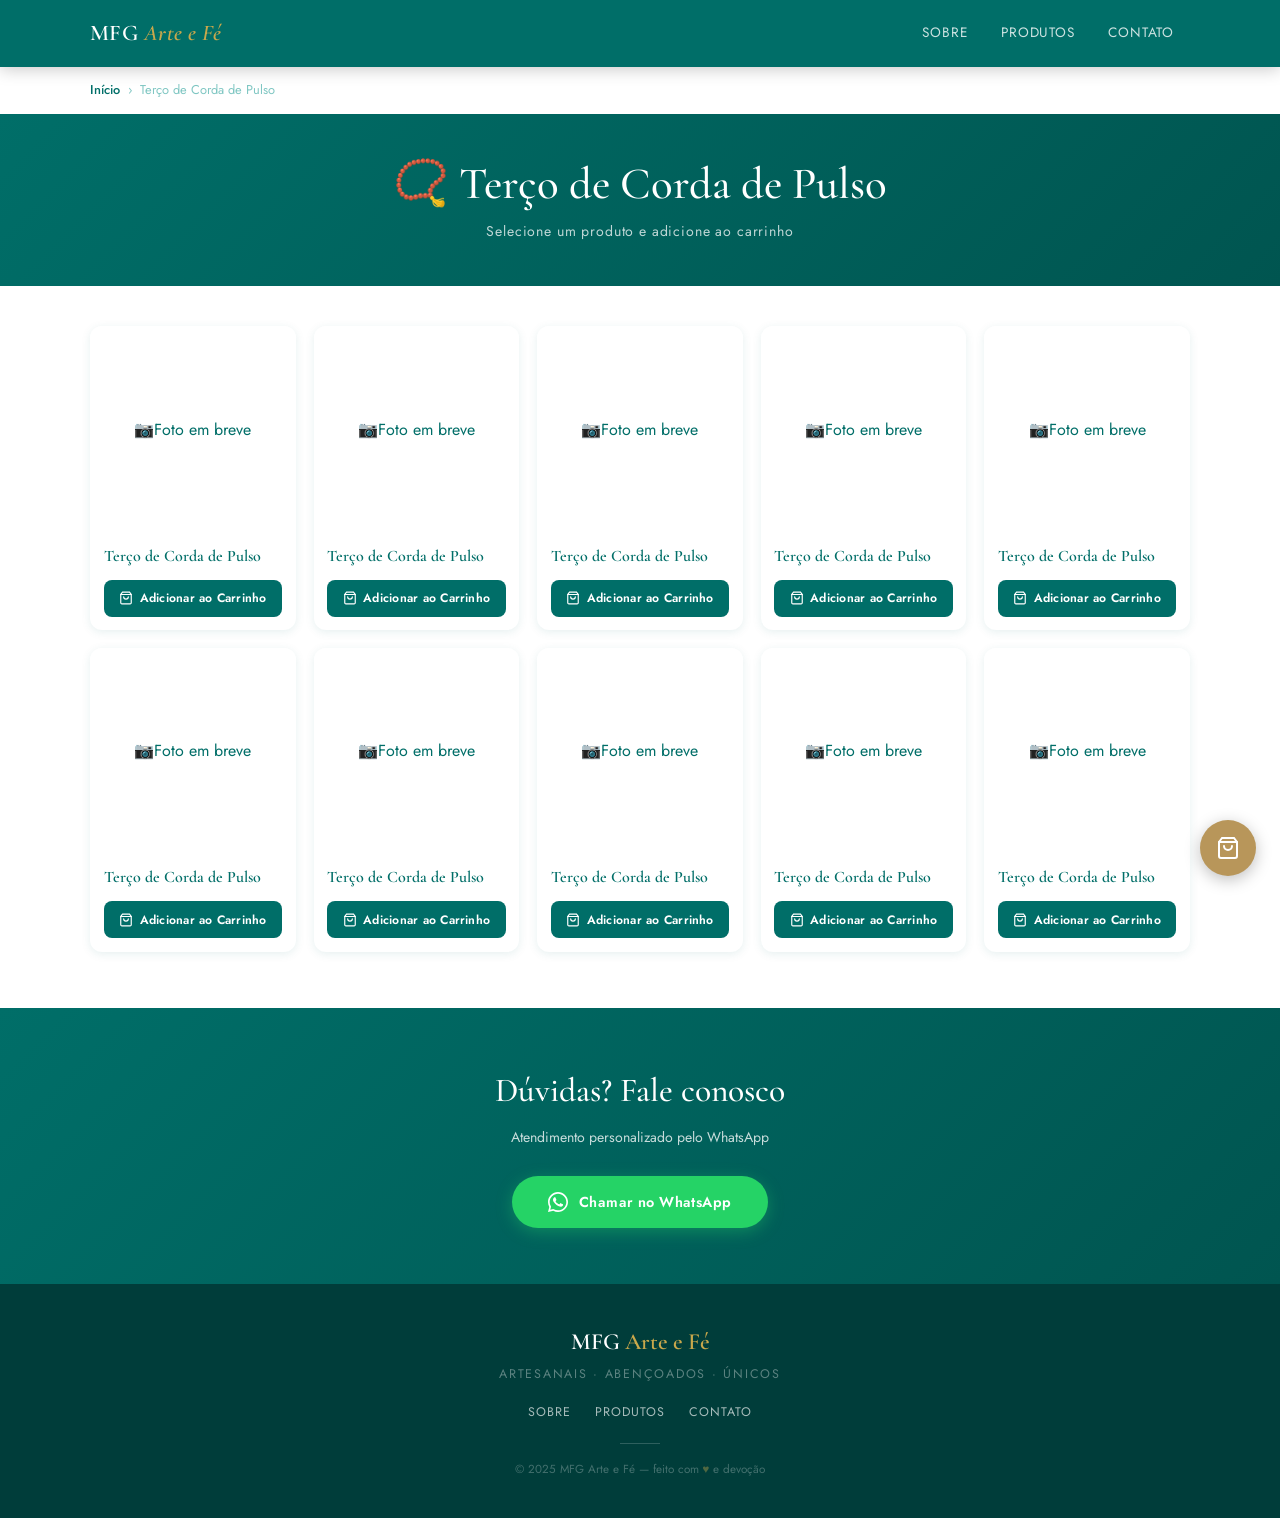
<file: pages/terco-corda-pulso.html>
<!DOCTYPE html>
<html lang="pt-BR">
<head>
  <meta charset="UTF-8"/>
  <meta name="viewport" content="width=device-width, initial-scale=1.0"/>
  <meta name="description" content="Artigos religiosos artesanais — MFG Arte e Fé"/>
  <meta name="theme-color" content="#006e68"/>
  <title>Terço de Corda de Pulso — MFG Arte e Fé</title>

  <!-- Google Fonts -->
  <link rel="preconnect" href="https://fonts.googleapis.com"/>
  <link rel="preconnect" href="https://fonts.gstatic.com" crossorigin/>
  <link href="https://fonts.googleapis.com/css2?family=Cormorant+Garamond:ital,wght@0,400;0,500;0,600;1,400&family=Jost:wght@300;400;500;600&display=swap" rel="stylesheet"/>

  <link rel="stylesheet" href="../style.css"/>
  <link rel="stylesheet" href="../cart.css"/>
</head>
<body>
  <!-- Overlay menu mobile -->
  <div class="mobile-overlay" aria-hidden="true"></div>

  <header class="site-header">
    <div class="container header-inner">
      <a href="../index.html" class="logo" aria-label="MFG Arte e Fé — Início">
        <span class="logo-text">MFG <em>Arte e Fé</em></span>
      </a>

      <button class="hamburger" aria-label="Abrir menu" aria-expanded="false">
        <span></span><span></span><span></span>
      </button>

      <nav class="main-nav" aria-label="Menu principal">
        <ul>
          <li><a href="../index.html#sobre">Sobre</a></li>
          <li><a href="../index.html#produtos">Produtos</a></li>
          <li><a href="../index.html#contato">Contato</a></li>
        </ul>
      </nav>
    </div>
  </header>

  <main>
    <!-- Breadcrumb -->
    <div class="container">
      <nav class="breadcrumb" aria-label="Localização">
        <a href="../index.html">Início</a>
        <span aria-hidden="true">›</span>
        <span>Terço de Corda de Pulso</span>
      </nav>
    </div>

    <!-- Cabeçalho da Categoria -->
    <section class="category-hero">
      <h1>📿 Terço de Corda de Pulso</h1>
      <p>Selecione um produto e adicione ao carrinho</p>
    </section>

    <!-- Grid de Produtos -->
    <section class="products-section">
      <div class="container">
        <div class="products-grid">
          
        <div class="product-card">
          <div class="product-img">
            <div class="product-placeholder">
              <span class="icon">📷</span>
              <span>Foto em breve</span>
            </div>
          </div>
          <div class="product-body">
            <h2 class="product-name">Terço de Corda de Pulso</h2>
            <button class="btn-cart" onclick="addToCart('terco-corda-pulso-1', 'Terço de Corda de Pulso', 4.50)">
              <svg viewBox="0 0 24 24" fill="none" stroke="currentColor" stroke-width="2" stroke-linecap="round" width="14" height="14">
  <path d="M6 2 3 6v14a2 2 0 0 0 2 2h14a2 2 0 0 0 2-2V6l-3-4z"/>
  <line x1="3" y1="6" x2="21" y2="6"/>
  <path d="M16 10a4 4 0 0 1-8 0"/>
</svg>
              Adicionar ao Carrinho
            </button>
          </div>
        </div>
        <div class="product-card">
          <div class="product-img">
            <div class="product-placeholder">
              <span class="icon">📷</span>
              <span>Foto em breve</span>
            </div>
          </div>
          <div class="product-body">
            <h2 class="product-name">Terço de Corda de Pulso</h2>
            <button class="btn-cart" onclick="addToCart('terco-corda-pulso-2', 'Terço de Corda de Pulso', 4.50)">
              <svg viewBox="0 0 24 24" fill="none" stroke="currentColor" stroke-width="2" stroke-linecap="round" width="14" height="14">
  <path d="M6 2 3 6v14a2 2 0 0 0 2 2h14a2 2 0 0 0 2-2V6l-3-4z"/>
  <line x1="3" y1="6" x2="21" y2="6"/>
  <path d="M16 10a4 4 0 0 1-8 0"/>
</svg>
              Adicionar ao Carrinho
            </button>
          </div>
        </div>
        <div class="product-card">
          <div class="product-img">
            <div class="product-placeholder">
              <span class="icon">📷</span>
              <span>Foto em breve</span>
            </div>
          </div>
          <div class="product-body">
            <h2 class="product-name">Terço de Corda de Pulso</h2>
            <button class="btn-cart" onclick="addToCart('terco-corda-pulso-3', 'Terço de Corda de Pulso', 4.50)">
              <svg viewBox="0 0 24 24" fill="none" stroke="currentColor" stroke-width="2" stroke-linecap="round" width="14" height="14">
  <path d="M6 2 3 6v14a2 2 0 0 0 2 2h14a2 2 0 0 0 2-2V6l-3-4z"/>
  <line x1="3" y1="6" x2="21" y2="6"/>
  <path d="M16 10a4 4 0 0 1-8 0"/>
</svg>
              Adicionar ao Carrinho
            </button>
          </div>
        </div>
        <div class="product-card">
          <div class="product-img">
            <div class="product-placeholder">
              <span class="icon">📷</span>
              <span>Foto em breve</span>
            </div>
          </div>
          <div class="product-body">
            <h2 class="product-name">Terço de Corda de Pulso</h2>
            <button class="btn-cart" onclick="addToCart('terco-corda-pulso-4', 'Terço de Corda de Pulso', 4.50)">
              <svg viewBox="0 0 24 24" fill="none" stroke="currentColor" stroke-width="2" stroke-linecap="round" width="14" height="14">
  <path d="M6 2 3 6v14a2 2 0 0 0 2 2h14a2 2 0 0 0 2-2V6l-3-4z"/>
  <line x1="3" y1="6" x2="21" y2="6"/>
  <path d="M16 10a4 4 0 0 1-8 0"/>
</svg>
              Adicionar ao Carrinho
            </button>
          </div>
        </div>
        <div class="product-card">
          <div class="product-img">
            <div class="product-placeholder">
              <span class="icon">📷</span>
              <span>Foto em breve</span>
            </div>
          </div>
          <div class="product-body">
            <h2 class="product-name">Terço de Corda de Pulso</h2>
            <button class="btn-cart" onclick="addToCart('terco-corda-pulso-5', 'Terço de Corda de Pulso', 4.50)">
              <svg viewBox="0 0 24 24" fill="none" stroke="currentColor" stroke-width="2" stroke-linecap="round" width="14" height="14">
  <path d="M6 2 3 6v14a2 2 0 0 0 2 2h14a2 2 0 0 0 2-2V6l-3-4z"/>
  <line x1="3" y1="6" x2="21" y2="6"/>
  <path d="M16 10a4 4 0 0 1-8 0"/>
</svg>
              Adicionar ao Carrinho
            </button>
          </div>
        </div>
        <div class="product-card">
          <div class="product-img">
            <div class="product-placeholder">
              <span class="icon">📷</span>
              <span>Foto em breve</span>
            </div>
          </div>
          <div class="product-body">
            <h2 class="product-name">Terço de Corda de Pulso</h2>
            <button class="btn-cart" onclick="addToCart('terco-corda-pulso-6', 'Terço de Corda de Pulso', 4.50)">
              <svg viewBox="0 0 24 24" fill="none" stroke="currentColor" stroke-width="2" stroke-linecap="round" width="14" height="14">
  <path d="M6 2 3 6v14a2 2 0 0 0 2 2h14a2 2 0 0 0 2-2V6l-3-4z"/>
  <line x1="3" y1="6" x2="21" y2="6"/>
  <path d="M16 10a4 4 0 0 1-8 0"/>
</svg>
              Adicionar ao Carrinho
            </button>
          </div>
        </div>
        <div class="product-card">
          <div class="product-img">
            <div class="product-placeholder">
              <span class="icon">📷</span>
              <span>Foto em breve</span>
            </div>
          </div>
          <div class="product-body">
            <h2 class="product-name">Terço de Corda de Pulso</h2>
            <button class="btn-cart" onclick="addToCart('terco-corda-pulso-7', 'Terço de Corda de Pulso', 4.50)">
              <svg viewBox="0 0 24 24" fill="none" stroke="currentColor" stroke-width="2" stroke-linecap="round" width="14" height="14">
  <path d="M6 2 3 6v14a2 2 0 0 0 2 2h14a2 2 0 0 0 2-2V6l-3-4z"/>
  <line x1="3" y1="6" x2="21" y2="6"/>
  <path d="M16 10a4 4 0 0 1-8 0"/>
</svg>
              Adicionar ao Carrinho
            </button>
          </div>
        </div>
        <div class="product-card">
          <div class="product-img">
            <div class="product-placeholder">
              <span class="icon">📷</span>
              <span>Foto em breve</span>
            </div>
          </div>
          <div class="product-body">
            <h2 class="product-name">Terço de Corda de Pulso</h2>
            <button class="btn-cart" onclick="addToCart('terco-corda-pulso-8', 'Terço de Corda de Pulso', 4.50)">
              <svg viewBox="0 0 24 24" fill="none" stroke="currentColor" stroke-width="2" stroke-linecap="round" width="14" height="14">
  <path d="M6 2 3 6v14a2 2 0 0 0 2 2h14a2 2 0 0 0 2-2V6l-3-4z"/>
  <line x1="3" y1="6" x2="21" y2="6"/>
  <path d="M16 10a4 4 0 0 1-8 0"/>
</svg>
              Adicionar ao Carrinho
            </button>
          </div>
        </div>
        <div class="product-card">
          <div class="product-img">
            <div class="product-placeholder">
              <span class="icon">📷</span>
              <span>Foto em breve</span>
            </div>
          </div>
          <div class="product-body">
            <h2 class="product-name">Terço de Corda de Pulso</h2>
            <button class="btn-cart" onclick="addToCart('terco-corda-pulso-9', 'Terço de Corda de Pulso', 4.50)">
              <svg viewBox="0 0 24 24" fill="none" stroke="currentColor" stroke-width="2" stroke-linecap="round" width="14" height="14">
  <path d="M6 2 3 6v14a2 2 0 0 0 2 2h14a2 2 0 0 0 2-2V6l-3-4z"/>
  <line x1="3" y1="6" x2="21" y2="6"/>
  <path d="M16 10a4 4 0 0 1-8 0"/>
</svg>
              Adicionar ao Carrinho
            </button>
          </div>
        </div>
        <div class="product-card">
          <div class="product-img">
            <div class="product-placeholder">
              <span class="icon">📷</span>
              <span>Foto em breve</span>
            </div>
          </div>
          <div class="product-body">
            <h2 class="product-name">Terço de Corda de Pulso</h2>
            <button class="btn-cart" onclick="addToCart('terco-corda-pulso-10', 'Terço de Corda de Pulso', 4.50)">
              <svg viewBox="0 0 24 24" fill="none" stroke="currentColor" stroke-width="2" stroke-linecap="round" width="14" height="14">
  <path d="M6 2 3 6v14a2 2 0 0 0 2 2h14a2 2 0 0 0 2-2V6l-3-4z"/>
  <line x1="3" y1="6" x2="21" y2="6"/>
  <path d="M16 10a4 4 0 0 1-8 0"/>
</svg>
              Adicionar ao Carrinho
            </button>
          </div>
        </div>
        </div>
      </div>
    </section>

    
  <!-- WhatsApp Banner -->
  <section class="whatsapp-banner" id="contato">
    <h2>Dúvidas? Fale conosco</h2>
    <p>Atendimento personalizado pelo WhatsApp</p>
    <a href="https://wa.me/5512981697752?text=Ol%C3%A1!%20Gostaria%20de%20saber%20mais%20sobre%20os%20produtos."
       target="_blank" rel="noopener noreferrer" class="whatsapp-btn">
      <svg viewBox="0 0 24 24" fill="currentColor" width="20" height="20">
  <path d="M17.472 14.382c-.297-.149-1.758-.867-2.03-.967-.273-.099-.471-.148-.67.15-.197.297-.767.966-.94 1.164-.173.199-.347.223-.644.075-.297-.15-1.255-.463-2.39-1.475-.883-.788-1.48-1.761-1.653-2.059-.173-.297-.018-.458.13-.606.134-.133.298-.347.446-.52.149-.174.198-.298.298-.497.099-.198.05-.371-.025-.52-.075-.149-.669-1.612-.916-2.207-.242-.579-.487-.5-.669-.51-.173-.008-.371-.01-.57-.01-.198 0-.52.074-.792.372-.272.297-1.04 1.016-1.04 2.479 0 1.462 1.065 2.875 1.213 3.074.149.198 2.096 3.2 5.077 4.487.709.306 1.262.489 1.694.625.712.227 1.36.195 1.871.118.571-.085 1.758-.719 2.006-1.413.248-.694.248-1.289.173-1.413-.074-.124-.272-.198-.57-.347z"/>
  <path d="M12 0C5.373 0 0 5.373 0 12c0 2.127.558 4.126 1.533 5.856L0 24l6.335-1.51C8.05 23.455 9.983 24 12 24c6.627 0 12-5.373 12-12S18.627 0 12 0zm0 22c-1.885 0-3.655-.518-5.17-1.418l-.37-.22-3.763.897.948-3.67-.242-.38A9.946 9.946 0 0 1 2 12C2 6.477 6.477 2 12 2s10 4.477 10 10-4.477 10-10 10z"/>
</svg>
      Chamar no WhatsApp
    </a>
  </section>
  </main>

  
  <footer class="site-footer" role="contentinfo">
    <p class="footer-logo">MFG <span>Arte e Fé</span></p>
    <p class="footer-tagline">Artesanais · Abençoados · Únicos</p>
    <nav class="footer-nav" aria-label="Links do rodapé">
      <a href="../index.html#sobre">Sobre</a>
      <a href="../index.html#produtos">Produtos</a>
      <a href="../index.html#contato">Contato</a>
    </nav>
    <div class="footer-divider" aria-hidden="true"></div>
    <p class="footer-copy">© 2025 MFG Arte e Fé — feito com <span>♥</span> e devoção</p>
  </footer>
  
  <!-- Botão Flutuante do Carrinho -->
  <button class="cart-float" onclick="openCartModal()" aria-label="Abrir carrinho">
    <svg viewBox="0 0 24 24" fill="none" stroke="currentColor" stroke-width="2" stroke-linecap="round">
      <path d="M6 2 3 6v14a2 2 0 0 0 2 2h14a2 2 0 0 0 2-2V6l-3-4z"/>
      <line x1="3" y1="6" x2="21" y2="6"/>
      <path d="M16 10a4 4 0 0 1-8 0"/>
    </svg>
    <span class="cart-badge-count" style="display:none">0</span>
  </button>

  <!-- Modal do Carrinho -->
  <div class="cart-overlay" id="cartOverlay" onclick="closeCartModal()">
    <div class="cart-modal" onclick="event.stopPropagation()">
      <div class="cart-modal-header">
        <h3>Seu Carrinho</h3>
        <button onclick="closeCartModal()" class="cart-close" aria-label="Fechar carrinho">&times;</button>
      </div>
      <div class="cart-modal-body" id="cartBody"></div>
      <div class="cart-modal-footer" id="cartFooter"></div>
    </div>
  </div>

  <script src="../cart.js"></script>
  <script src="../script.js"></script>
</body>
</html>
</file>
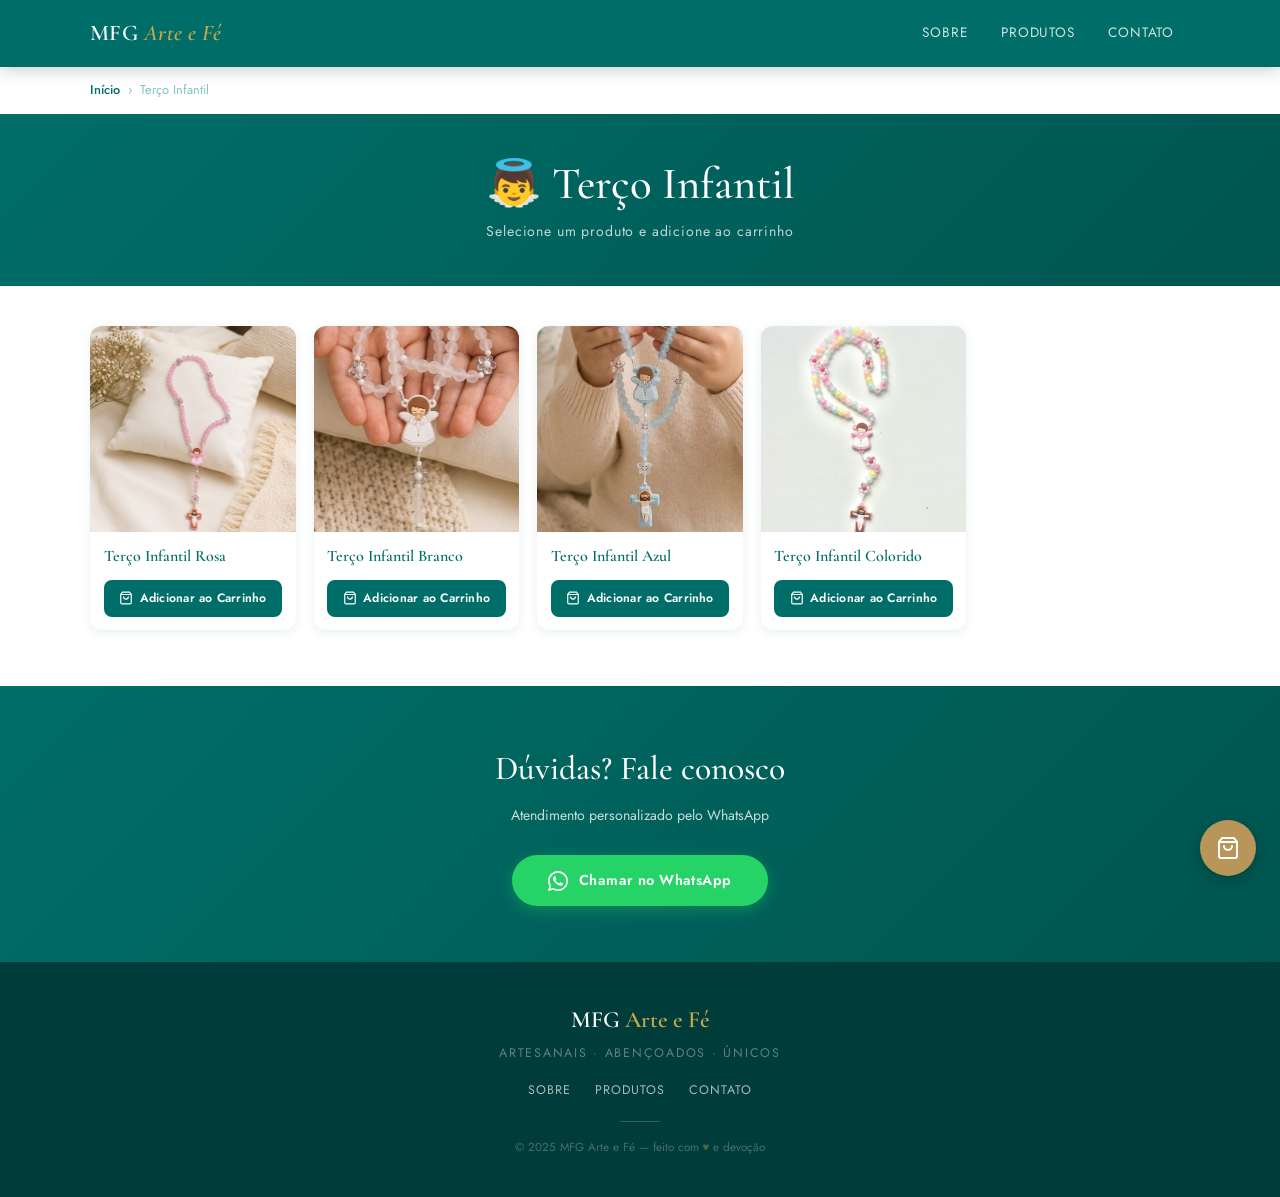
<file: pages/terco-infantil.html>
<!DOCTYPE html>
<html lang="pt-BR">
<head>
  <meta charset="UTF-8"/>
  <meta name="viewport" content="width=device-width, initial-scale=1.0"/>
  <meta name="description" content="Artigos religiosos artesanais — MFG Arte e Fé"/>
  <meta name="theme-color" content="#006e68"/>
  <title>Terço Infantil — MFG Arte e Fé</title>

  <!-- Google Fonts -->
  <link rel="preconnect" href="https://fonts.googleapis.com"/>
  <link rel="preconnect" href="https://fonts.gstatic.com" crossorigin/>
  <link href="https://fonts.googleapis.com/css2?family=Cormorant+Garamond:ital,wght@0,400;0,500;0,600;1,400&family=Jost:wght@300;400;500;600&display=swap" rel="stylesheet"/>

  <link rel="stylesheet" href="../style.css"/>
  <link rel="stylesheet" href="../cart.css"/>
</head>
<body>
  <!-- Overlay menu mobile -->
  <div class="mobile-overlay" aria-hidden="true"></div>

  <header class="site-header">
    <div class="container header-inner">
      <a href="../index.html" class="logo" aria-label="MFG Arte e Fé — Início">
        <span class="logo-text">MFG <em>Arte e Fé</em></span>
      </a>

      <button class="hamburger" aria-label="Abrir menu" aria-expanded="false">
        <span></span><span></span><span></span>
      </button>

      <nav class="main-nav" aria-label="Menu principal">
        <ul>
          <li><a href="../index.html#sobre">Sobre</a></li>
          <li><a href="../index.html#produtos">Produtos</a></li>
          <li><a href="../index.html#contato">Contato</a></li>
        </ul>
      </nav>
    </div>
  </header>

  <main>
    <!-- Breadcrumb -->
    <div class="container">
      <nav class="breadcrumb" aria-label="Localização">
        <a href="../index.html">Início</a>
        <span aria-hidden="true">›</span>
        <span>Terço Infantil</span>
      </nav>
    </div>

    <!-- Cabeçalho da Categoria -->
    <section class="category-hero">
      <h1>👼 Terço Infantil</h1>
      <p>Selecione um produto e adicione ao carrinho</p>
    </section>

    <!-- Grid de Produtos -->
    <section class="products-section">
      <div class="container">
        <div class="products-grid">
          
        <div class="product-card">
          <div class="product-img">
            <div class="product-placeholder">
              <img src="../images/Terco-Infantil/Terço-Infatil-Rosa-Inteiro.jpg" alt="Terço Infantil Rosa" >
            </div>
          </div>
          <div class="product-body">
            <h2 class="product-name">Terço Infantil Rosa</h2>
            <button class="btn-cart" onclick="addToCart('terco-infantil-1', 'Terço Infantil', 5.00)">
              <svg viewBox="0 0 24 24" fill="none" stroke="currentColor" stroke-width="2" stroke-linecap="round" width="14" height="14">
  <path d="M6 2 3 6v14a2 2 0 0 0 2 2h14a2 2 0 0 0 2-2V6l-3-4z"/>
  <line x1="3" y1="6" x2="21" y2="6"/>
  <path d="M16 10a4 4 0 0 1-8 0"/>
</svg>
              Adicionar ao Carrinho
            </button>
          </div>
        </div>
        <div class="product-card">
          <div class="product-img">
            <div class="product-placeholder">
              <img src="../images/Terco-Infantil/Terco-Infantil-Branc.jpg" alt="Terço Infantil Branco">
            </div>
          </div>
          <div class="product-body">
            <h2 class="product-name">Terço Infantil Branco</h2>
            <button class="btn-cart" onclick="addToCart('terco-infantil-2', 'Terço Infantil', 5.00)">
              <svg viewBox="0 0 24 24" fill="none" stroke="currentColor" stroke-width="2" stroke-linecap="round" width="14" height="14">
  <path d="M6 2 3 6v14a2 2 0 0 0 2 2h14a2 2 0 0 0 2-2V6l-3-4z"/>
  <line x1="3" y1="6" x2="21" y2="6"/>
  <path d="M16 10a4 4 0 0 1-8 0"/>
</svg>
              Adicionar ao Carrinho
            </button>
          </div>
        </div>
        <div class="product-card">
          <div class="product-img">
            <div class="product-placeholder">
              <img src="../images/Terco-Infantil/Terco-Infantil-Azul.jpg" alt="Terço Infantil Azul" >
            </div>
          </div>
          <div class="product-body">
            <h2 class="product-name">Terço Infantil Azul</h2>
            <button class="btn-cart" onclick="addToCart('terco-infantil-3', 'Terço Infantil', 5.00)">
              <svg viewBox="0 0 24 24" fill="none" stroke="currentColor" stroke-width="2" stroke-linecap="round" width="14" height="14">
  <path d="M6 2 3 6v14a2 2 0 0 0 2 2h14a2 2 0 0 0 2-2V6l-3-4z"/>
  <line x1="3" y1="6" x2="21" y2="6"/>
  <path d="M16 10a4 4 0 0 1-8 0"/>
</svg>
              Adicionar ao Carrinho
            </button>
          </div>
        </div>
        <div class="product-card">
          <div class="product-img">
            <div class="product-placeholder">
              <img src="../images/Terco-Infantil/terco-infantil-nova-foto.jpeg" alt="Terço Infantil Colorido">
            </div>
          </div>
          <div class="product-body">
            <h2 class="product-name">Terço Infantil Colorido</h2>
            <button class="btn-cart" onclick="addToCart('terco-infantil-4', 'Terço Infantil', 5.00)">
              <svg viewBox="0 0 24 24" fill="none" stroke="currentColor" stroke-width="2" stroke-linecap="round" width="14" height="14">
  <path d="M6 2 3 6v14a2 2 0 0 0 2 2h14a2 2 0 0 0 2-2V6l-3-4z"/>
  <line x1="3" y1="6" x2="21" y2="6"/>
  <path d="M16 10a4 4 0 0 1-8 0"/>
</svg>
              Adicionar ao Carrinho
            </button>
          </div>
        </div>
        </div>
      </div>
    </section>

    
  <!-- WhatsApp Banner -->
  <section class="whatsapp-banner" id="contato">
    <h2>Dúvidas? Fale conosco</h2>
    <p>Atendimento personalizado pelo WhatsApp</p>
    <a href="https://wa.me/5512981697752?text=Ol%C3%A1!%20Gostaria%20de%20saber%20mais%20sobre%20os%20produtos."
       target="_blank" rel="noopener noreferrer" class="whatsapp-btn">
      <svg viewBox="0 0 24 24" fill="currentColor" width="20" height="20">
  <path d="M17.472 14.382c-.297-.149-1.758-.867-2.03-.967-.273-.099-.471-.148-.67.15-.197.297-.767.966-.94 1.164-.173.199-.347.223-.644.075-.297-.15-1.255-.463-2.39-1.475-.883-.788-1.48-1.761-1.653-2.059-.173-.297-.018-.458.13-.606.134-.133.298-.347.446-.52.149-.174.198-.298.298-.497.099-.198.05-.371-.025-.52-.075-.149-.669-1.612-.916-2.207-.242-.579-.487-.5-.669-.51-.173-.008-.371-.01-.57-.01-.198 0-.52.074-.792.372-.272.297-1.04 1.016-1.04 2.479 0 1.462 1.065 2.875 1.213 3.074.149.198 2.096 3.2 5.077 4.487.709.306 1.262.489 1.694.625.712.227 1.36.195 1.871.118.571-.085 1.758-.719 2.006-1.413.248-.694.248-1.289.173-1.413-.074-.124-.272-.198-.57-.347z"/>
  <path d="M12 0C5.373 0 0 5.373 0 12c0 2.127.558 4.126 1.533 5.856L0 24l6.335-1.51C8.05 23.455 9.983 24 12 24c6.627 0 12-5.373 12-12S18.627 0 12 0zm0 22c-1.885 0-3.655-.518-5.17-1.418l-.37-.22-3.763.897.948-3.67-.242-.38A9.946 9.946 0 0 1 2 12C2 6.477 6.477 2 12 2s10 4.477 10 10-4.477 10-10 10z"/>
</svg>
      Chamar no WhatsApp
    </a>
  </section>
  </main>

  
  <footer class="site-footer" role="contentinfo">
    <p class="footer-logo">MFG <span>Arte e Fé</span></p>
    <p class="footer-tagline">Artesanais · Abençoados · Únicos</p>
    <nav class="footer-nav" aria-label="Links do rodapé">
      <a href="../index.html#sobre">Sobre</a>
      <a href="../index.html#produtos">Produtos</a>
      <a href="../index.html#contato">Contato</a>
    </nav>
    <div class="footer-divider" aria-hidden="true"></div>
    <p class="footer-copy">© 2025 MFG Arte e Fé — feito com <span>♥</span> e devoção</p>
  </footer>
  
  <!-- Botão Flutuante do Carrinho -->
  <button class="cart-float" onclick="openCartModal()" aria-label="Abrir carrinho">
    <svg viewBox="0 0 24 24" fill="none" stroke="currentColor" stroke-width="2" stroke-linecap="round">
      <path d="M6 2 3 6v14a2 2 0 0 0 2 2h14a2 2 0 0 0 2-2V6l-3-4z"/>
      <line x1="3" y1="6" x2="21" y2="6"/>
      <path d="M16 10a4 4 0 0 1-8 0"/>
    </svg>
    <span class="cart-badge-count" style="display:none">0</span>
  </button>

  <!-- Modal do Carrinho -->
  <div class="cart-overlay" id="cartOverlay" onclick="closeCartModal()">
    <div class="cart-modal" onclick="event.stopPropagation()">
      <div class="cart-modal-header">
        <h3>Seu Carrinho</h3>
        <button onclick="closeCartModal()" class="cart-close" aria-label="Fechar carrinho">&times;</button>
      </div>
      <div class="cart-modal-body" id="cartBody"></div>
      <div class="cart-modal-footer" id="cartFooter"></div>
    </div>
  </div>

  <script src="../cart.js"></script>
  <script src="../script.js"></script>
</body>
</html>
</file>
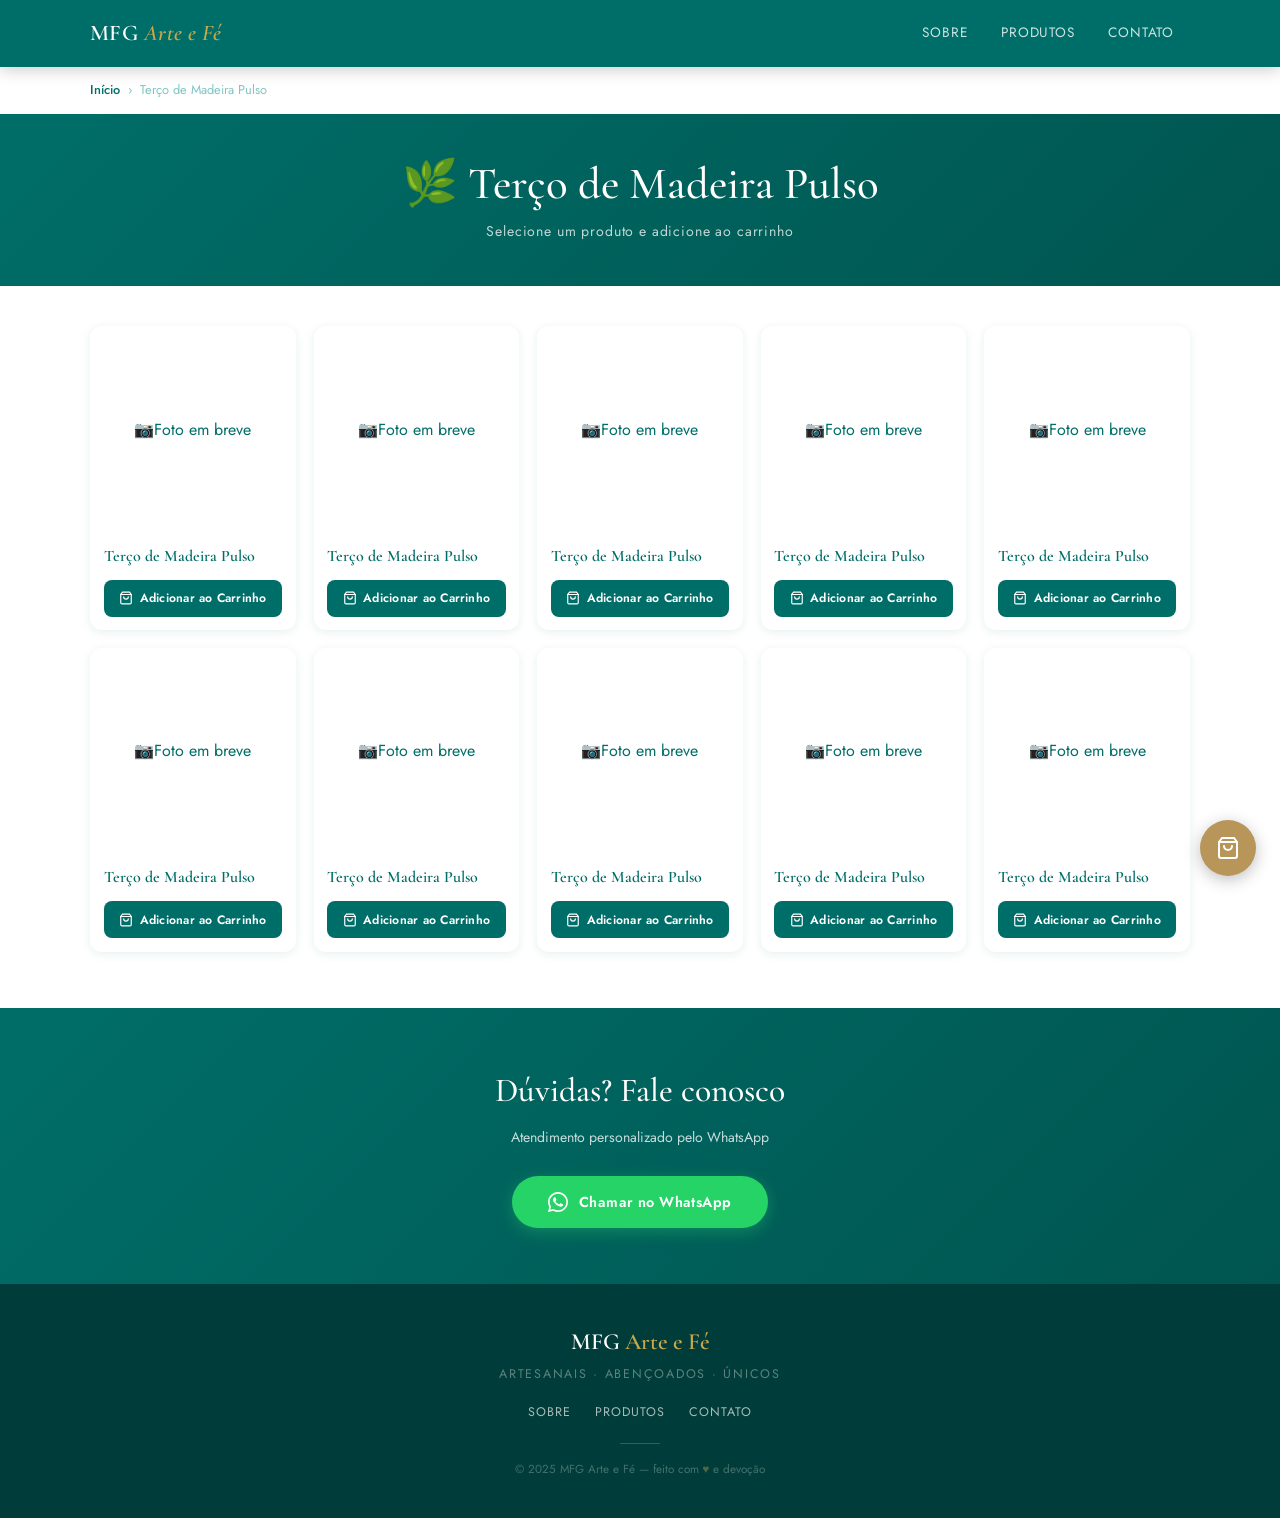
<file: pages/terco-madeira-pulso.html>
<!DOCTYPE html>
<html lang="pt-BR">
<head>
  <meta charset="UTF-8"/>
  <meta name="viewport" content="width=device-width, initial-scale=1.0"/>
  <meta name="description" content="Artigos religiosos artesanais — MFG Arte e Fé"/>
  <meta name="theme-color" content="#006e68"/>
  <title>Terço de Madeira Pulso — MFG Arte e Fé</title>

  <!-- Google Fonts -->
  <link rel="preconnect" href="https://fonts.googleapis.com"/>
  <link rel="preconnect" href="https://fonts.gstatic.com" crossorigin/>
  <link href="https://fonts.googleapis.com/css2?family=Cormorant+Garamond:ital,wght@0,400;0,500;0,600;1,400&family=Jost:wght@300;400;500;600&display=swap" rel="stylesheet"/>

  <link rel="stylesheet" href="../style.css"/>
  <link rel="stylesheet" href="../cart.css"/>
</head>
<body>
  <!-- Overlay menu mobile -->
  <div class="mobile-overlay" aria-hidden="true"></div>

  <header class="site-header">
    <div class="container header-inner">
      <a href="../index.html" class="logo" aria-label="MFG Arte e Fé — Início">
        <span class="logo-text">MFG <em>Arte e Fé</em></span>
      </a>

      <button class="hamburger" aria-label="Abrir menu" aria-expanded="false">
        <span></span><span></span><span></span>
      </button>

      <nav class="main-nav" aria-label="Menu principal">
        <ul>
          <li><a href="../index.html#sobre">Sobre</a></li>
          <li><a href="../index.html#produtos">Produtos</a></li>
          <li><a href="../index.html#contato">Contato</a></li>
        </ul>
      </nav>
    </div>
  </header>

  <main>
    <!-- Breadcrumb -->
    <div class="container">
      <nav class="breadcrumb" aria-label="Localização">
        <a href="../index.html">Início</a>
        <span aria-hidden="true">›</span>
        <span>Terço de Madeira Pulso</span>
      </nav>
    </div>

    <!-- Cabeçalho da Categoria -->
    <section class="category-hero">
      <h1>🌿 Terço de Madeira Pulso</h1>
      <p>Selecione um produto e adicione ao carrinho</p>
    </section>

    <!-- Grid de Produtos -->
    <section class="products-section">
      <div class="container">
        <div class="products-grid">
          
        <div class="product-card">
          <div class="product-img">
            <div class="product-placeholder">
              <span class="icon">📷</span>
              <span>Foto em breve</span>
            </div>
          </div>
          <div class="product-body">
            <h2 class="product-name">Terço de Madeira Pulso</h2>
            <button class="btn-cart" onclick="addToCart('terco-madeira-pulso-1', 'Terço de Madeira Pulso', 5.00)">
              <svg viewBox="0 0 24 24" fill="none" stroke="currentColor" stroke-width="2" stroke-linecap="round" width="14" height="14">
  <path d="M6 2 3 6v14a2 2 0 0 0 2 2h14a2 2 0 0 0 2-2V6l-3-4z"/>
  <line x1="3" y1="6" x2="21" y2="6"/>
  <path d="M16 10a4 4 0 0 1-8 0"/>
</svg>
              Adicionar ao Carrinho
            </button>
          </div>
        </div>
        <div class="product-card">
          <div class="product-img">
            <div class="product-placeholder">
              <span class="icon">📷</span>
              <span>Foto em breve</span>
            </div>
          </div>
          <div class="product-body">
            <h2 class="product-name">Terço de Madeira Pulso</h2>
            <button class="btn-cart" onclick="addToCart('terco-madeira-pulso-2', 'Terço de Madeira Pulso', 5.00)">
              <svg viewBox="0 0 24 24" fill="none" stroke="currentColor" stroke-width="2" stroke-linecap="round" width="14" height="14">
  <path d="M6 2 3 6v14a2 2 0 0 0 2 2h14a2 2 0 0 0 2-2V6l-3-4z"/>
  <line x1="3" y1="6" x2="21" y2="6"/>
  <path d="M16 10a4 4 0 0 1-8 0"/>
</svg>
              Adicionar ao Carrinho
            </button>
          </div>
        </div>
        <div class="product-card">
          <div class="product-img">
            <div class="product-placeholder">
              <span class="icon">📷</span>
              <span>Foto em breve</span>
            </div>
          </div>
          <div class="product-body">
            <h2 class="product-name">Terço de Madeira Pulso</h2>
            <button class="btn-cart" onclick="addToCart('terco-madeira-pulso-3', 'Terço de Madeira Pulso', 5.00)">
              <svg viewBox="0 0 24 24" fill="none" stroke="currentColor" stroke-width="2" stroke-linecap="round" width="14" height="14">
  <path d="M6 2 3 6v14a2 2 0 0 0 2 2h14a2 2 0 0 0 2-2V6l-3-4z"/>
  <line x1="3" y1="6" x2="21" y2="6"/>
  <path d="M16 10a4 4 0 0 1-8 0"/>
</svg>
              Adicionar ao Carrinho
            </button>
          </div>
        </div>
        <div class="product-card">
          <div class="product-img">
            <div class="product-placeholder">
              <span class="icon">📷</span>
              <span>Foto em breve</span>
            </div>
          </div>
          <div class="product-body">
            <h2 class="product-name">Terço de Madeira Pulso</h2>
            <button class="btn-cart" onclick="addToCart('terco-madeira-pulso-4', 'Terço de Madeira Pulso', 5.00)">
              <svg viewBox="0 0 24 24" fill="none" stroke="currentColor" stroke-width="2" stroke-linecap="round" width="14" height="14">
  <path d="M6 2 3 6v14a2 2 0 0 0 2 2h14a2 2 0 0 0 2-2V6l-3-4z"/>
  <line x1="3" y1="6" x2="21" y2="6"/>
  <path d="M16 10a4 4 0 0 1-8 0"/>
</svg>
              Adicionar ao Carrinho
            </button>
          </div>
        </div>
        <div class="product-card">
          <div class="product-img">
            <div class="product-placeholder">
              <span class="icon">📷</span>
              <span>Foto em breve</span>
            </div>
          </div>
          <div class="product-body">
            <h2 class="product-name">Terço de Madeira Pulso</h2>
            <button class="btn-cart" onclick="addToCart('terco-madeira-pulso-5', 'Terço de Madeira Pulso', 5.00)">
              <svg viewBox="0 0 24 24" fill="none" stroke="currentColor" stroke-width="2" stroke-linecap="round" width="14" height="14">
  <path d="M6 2 3 6v14a2 2 0 0 0 2 2h14a2 2 0 0 0 2-2V6l-3-4z"/>
  <line x1="3" y1="6" x2="21" y2="6"/>
  <path d="M16 10a4 4 0 0 1-8 0"/>
</svg>
              Adicionar ao Carrinho
            </button>
          </div>
        </div>
        <div class="product-card">
          <div class="product-img">
            <div class="product-placeholder">
              <span class="icon">📷</span>
              <span>Foto em breve</span>
            </div>
          </div>
          <div class="product-body">
            <h2 class="product-name">Terço de Madeira Pulso</h2>
            <button class="btn-cart" onclick="addToCart('terco-madeira-pulso-6', 'Terço de Madeira Pulso', 5.00)">
              <svg viewBox="0 0 24 24" fill="none" stroke="currentColor" stroke-width="2" stroke-linecap="round" width="14" height="14">
  <path d="M6 2 3 6v14a2 2 0 0 0 2 2h14a2 2 0 0 0 2-2V6l-3-4z"/>
  <line x1="3" y1="6" x2="21" y2="6"/>
  <path d="M16 10a4 4 0 0 1-8 0"/>
</svg>
              Adicionar ao Carrinho
            </button>
          </div>
        </div>
        <div class="product-card">
          <div class="product-img">
            <div class="product-placeholder">
              <span class="icon">📷</span>
              <span>Foto em breve</span>
            </div>
          </div>
          <div class="product-body">
            <h2 class="product-name">Terço de Madeira Pulso</h2>
            <button class="btn-cart" onclick="addToCart('terco-madeira-pulso-7', 'Terço de Madeira Pulso', 5.00)">
              <svg viewBox="0 0 24 24" fill="none" stroke="currentColor" stroke-width="2" stroke-linecap="round" width="14" height="14">
  <path d="M6 2 3 6v14a2 2 0 0 0 2 2h14a2 2 0 0 0 2-2V6l-3-4z"/>
  <line x1="3" y1="6" x2="21" y2="6"/>
  <path d="M16 10a4 4 0 0 1-8 0"/>
</svg>
              Adicionar ao Carrinho
            </button>
          </div>
        </div>
        <div class="product-card">
          <div class="product-img">
            <div class="product-placeholder">
              <span class="icon">📷</span>
              <span>Foto em breve</span>
            </div>
          </div>
          <div class="product-body">
            <h2 class="product-name">Terço de Madeira Pulso</h2>
            <button class="btn-cart" onclick="addToCart('terco-madeira-pulso-8', 'Terço de Madeira Pulso', 5.00)">
              <svg viewBox="0 0 24 24" fill="none" stroke="currentColor" stroke-width="2" stroke-linecap="round" width="14" height="14">
  <path d="M6 2 3 6v14a2 2 0 0 0 2 2h14a2 2 0 0 0 2-2V6l-3-4z"/>
  <line x1="3" y1="6" x2="21" y2="6"/>
  <path d="M16 10a4 4 0 0 1-8 0"/>
</svg>
              Adicionar ao Carrinho
            </button>
          </div>
        </div>
        <div class="product-card">
          <div class="product-img">
            <div class="product-placeholder">
              <span class="icon">📷</span>
              <span>Foto em breve</span>
            </div>
          </div>
          <div class="product-body">
            <h2 class="product-name">Terço de Madeira Pulso</h2>
            <button class="btn-cart" onclick="addToCart('terco-madeira-pulso-9', 'Terço de Madeira Pulso', 5.00)">
              <svg viewBox="0 0 24 24" fill="none" stroke="currentColor" stroke-width="2" stroke-linecap="round" width="14" height="14">
  <path d="M6 2 3 6v14a2 2 0 0 0 2 2h14a2 2 0 0 0 2-2V6l-3-4z"/>
  <line x1="3" y1="6" x2="21" y2="6"/>
  <path d="M16 10a4 4 0 0 1-8 0"/>
</svg>
              Adicionar ao Carrinho
            </button>
          </div>
        </div>
        <div class="product-card">
          <div class="product-img">
            <div class="product-placeholder">
              <span class="icon">📷</span>
              <span>Foto em breve</span>
            </div>
          </div>
          <div class="product-body">
            <h2 class="product-name">Terço de Madeira Pulso</h2>
            <button class="btn-cart" onclick="addToCart('terco-madeira-pulso-10', 'Terço de Madeira Pulso', 5.00)">
              <svg viewBox="0 0 24 24" fill="none" stroke="currentColor" stroke-width="2" stroke-linecap="round" width="14" height="14">
  <path d="M6 2 3 6v14a2 2 0 0 0 2 2h14a2 2 0 0 0 2-2V6l-3-4z"/>
  <line x1="3" y1="6" x2="21" y2="6"/>
  <path d="M16 10a4 4 0 0 1-8 0"/>
</svg>
              Adicionar ao Carrinho
            </button>
          </div>
        </div>
        </div>
      </div>
    </section>

    
  <!-- WhatsApp Banner -->
  <section class="whatsapp-banner" id="contato">
    <h2>Dúvidas? Fale conosco</h2>
    <p>Atendimento personalizado pelo WhatsApp</p>
    <a href="https://wa.me/5512981697752?text=Ol%C3%A1!%20Gostaria%20de%20saber%20mais%20sobre%20os%20produtos."
       target="_blank" rel="noopener noreferrer" class="whatsapp-btn">
      <svg viewBox="0 0 24 24" fill="currentColor" width="20" height="20">
  <path d="M17.472 14.382c-.297-.149-1.758-.867-2.03-.967-.273-.099-.471-.148-.67.15-.197.297-.767.966-.94 1.164-.173.199-.347.223-.644.075-.297-.15-1.255-.463-2.39-1.475-.883-.788-1.48-1.761-1.653-2.059-.173-.297-.018-.458.13-.606.134-.133.298-.347.446-.52.149-.174.198-.298.298-.497.099-.198.05-.371-.025-.52-.075-.149-.669-1.612-.916-2.207-.242-.579-.487-.5-.669-.51-.173-.008-.371-.01-.57-.01-.198 0-.52.074-.792.372-.272.297-1.04 1.016-1.04 2.479 0 1.462 1.065 2.875 1.213 3.074.149.198 2.096 3.2 5.077 4.487.709.306 1.262.489 1.694.625.712.227 1.36.195 1.871.118.571-.085 1.758-.719 2.006-1.413.248-.694.248-1.289.173-1.413-.074-.124-.272-.198-.57-.347z"/>
  <path d="M12 0C5.373 0 0 5.373 0 12c0 2.127.558 4.126 1.533 5.856L0 24l6.335-1.51C8.05 23.455 9.983 24 12 24c6.627 0 12-5.373 12-12S18.627 0 12 0zm0 22c-1.885 0-3.655-.518-5.17-1.418l-.37-.22-3.763.897.948-3.67-.242-.38A9.946 9.946 0 0 1 2 12C2 6.477 6.477 2 12 2s10 4.477 10 10-4.477 10-10 10z"/>
</svg>
      Chamar no WhatsApp
    </a>
  </section>
  </main>

  
  <footer class="site-footer" role="contentinfo">
    <p class="footer-logo">MFG <span>Arte e Fé</span></p>
    <p class="footer-tagline">Artesanais · Abençoados · Únicos</p>
    <nav class="footer-nav" aria-label="Links do rodapé">
      <a href="../index.html#sobre">Sobre</a>
      <a href="../index.html#produtos">Produtos</a>
      <a href="../index.html#contato">Contato</a>
    </nav>
    <div class="footer-divider" aria-hidden="true"></div>
    <p class="footer-copy">© 2025 MFG Arte e Fé — feito com <span>♥</span> e devoção</p>
  </footer>
  
  <!-- Botão Flutuante do Carrinho -->
  <button class="cart-float" onclick="openCartModal()" aria-label="Abrir carrinho">
    <svg viewBox="0 0 24 24" fill="none" stroke="currentColor" stroke-width="2" stroke-linecap="round">
      <path d="M6 2 3 6v14a2 2 0 0 0 2 2h14a2 2 0 0 0 2-2V6l-3-4z"/>
      <line x1="3" y1="6" x2="21" y2="6"/>
      <path d="M16 10a4 4 0 0 1-8 0"/>
    </svg>
    <span class="cart-badge-count" style="display:none">0</span>
  </button>

  <!-- Modal do Carrinho -->
  <div class="cart-overlay" id="cartOverlay" onclick="closeCartModal()">
    <div class="cart-modal" onclick="event.stopPropagation()">
      <div class="cart-modal-header">
        <h3>Seu Carrinho</h3>
        <button onclick="closeCartModal()" class="cart-close" aria-label="Fechar carrinho">&times;</button>
      </div>
      <div class="cart-modal-body" id="cartBody"></div>
      <div class="cart-modal-footer" id="cartFooter"></div>
    </div>
  </div>

  <script src="../cart.js"></script>
  <script src="../script.js"></script>
</body>
</html>
</file>
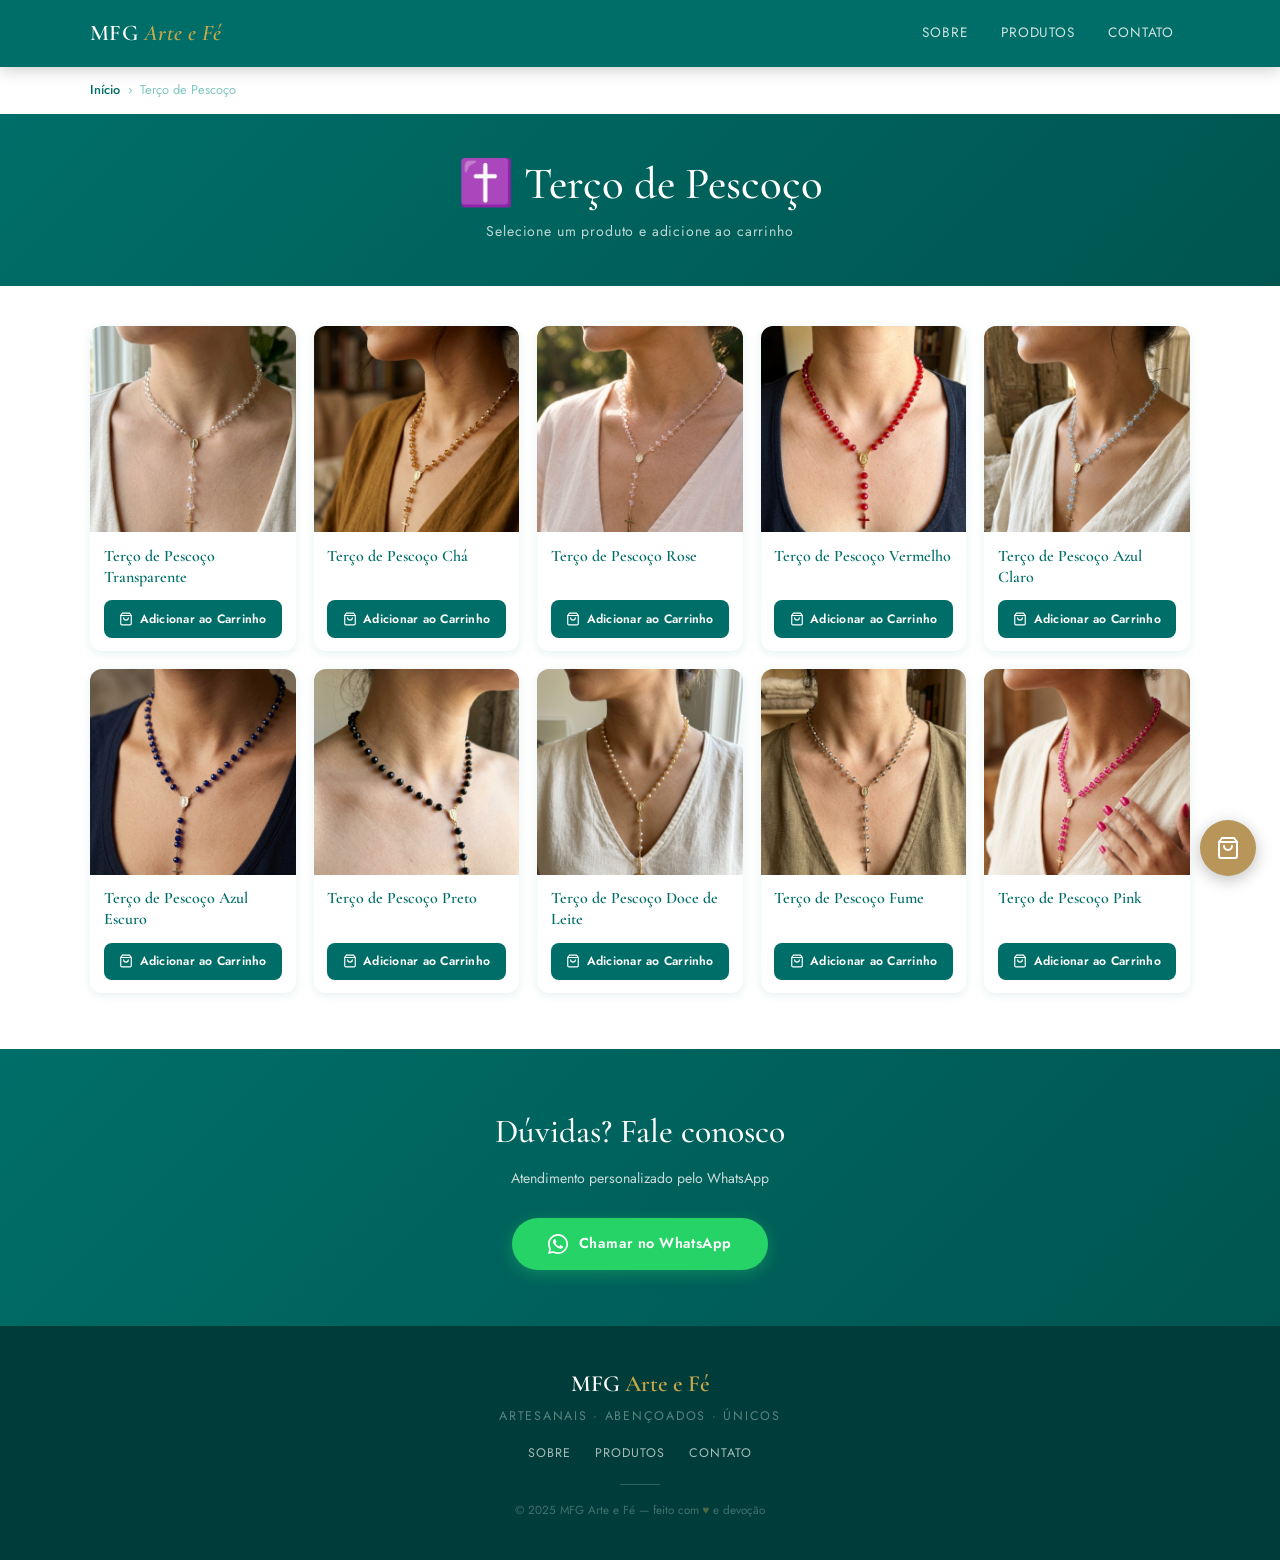
<file: pages/terco-pescoco.html>
<!DOCTYPE html>
<html lang="pt-BR">
<head>
  <meta charset="UTF-8"/>
  <meta name="viewport" content="width=device-width, initial-scale=1.0"/>
  <meta name="description" content="Artigos religiosos artesanais — MFG Arte e Fé"/>
  <meta name="theme-color" content="#006e68"/>
  <title>Terço de Pescoço — MFG Arte e Fé</title>

  <!-- Google Fonts -->
  <link rel="preconnect" href="https://fonts.googleapis.com"/>
  <link rel="preconnect" href="https://fonts.gstatic.com" crossorigin/>
  <link href="https://fonts.googleapis.com/css2?family=Cormorant+Garamond:ital,wght@0,400;0,500;0,600;1,400&family=Jost:wght@300;400;500;600&display=swap" rel="stylesheet"/>

  <link rel="stylesheet" href="../style.css"/>
  <link rel="stylesheet" href="../cart.css"/>
</head>
<body>
  <!-- Overlay menu mobile -->
  <div class="mobile-overlay" aria-hidden="true"></div>

  <header class="site-header">
    <div class="container header-inner">
      <a href="../index.html" class="logo" aria-label="MFG Arte e Fé — Início">
        <span class="logo-text">MFG <em>Arte e Fé</em></span>
      </a>

      <button class="hamburger" aria-label="Abrir menu" aria-expanded="false">
        <span></span><span></span><span></span>
      </button>

      <nav class="main-nav" aria-label="Menu principal">
        <ul>
          <li><a href="../index.html#sobre">Sobre</a></li>
          <li><a href="../index.html#produtos">Produtos</a></li>
          <li><a href="../index.html#contato">Contato</a></li>
        </ul>
      </nav>
    </div>
  </header>

  <main>
    <!-- Breadcrumb -->
    <div class="container">
      <nav class="breadcrumb" aria-label="Localização">
        <a href="../index.html">Início</a>
        <span aria-hidden="true">›</span>
        <span>Terço de Pescoço</span>
      </nav>
    </div>

    <!-- Cabeçalho da Categoria -->
    <section class="category-hero">
      <h1>✝️ Terço de Pescoço</h1>
      <p>Selecione um produto e adicione ao carrinho</p>
    </section>

    <!-- Grid de Produtos -->
    <section class="products-section">
      <div class="container">
        <div class="products-grid">
          
        <div class="product-card">
          <div class="product-img">
            <div class="product-placeholder">
              <img src="../images/terco-pescoco/pescoco-transparente.jpg" alt="Terço de Pescoço Transparente" >
            </div>
          </div>
          <div class="product-body">
            <h2 class="product-name">Terço de Pescoço Transparente</h2>
            <button class="btn-cart" onclick="addToCart('terco-pescoco-1', 'Terço de Pescoço', 7.00)">
              <svg viewBox="0 0 24 24" fill="none" stroke="currentColor" stroke-width="2" stroke-linecap="round" width="14" height="14">
  <path d="M6 2 3 6v14a2 2 0 0 0 2 2h14a2 2 0 0 0 2-2V6l-3-4z"/>
  <line x1="3" y1="6" x2="21" y2="6"/>
  <path d="M16 10a4 4 0 0 1-8 0"/>
</svg>
              Adicionar ao Carrinho
            </button>
          </div>
        </div>
        <div class="product-card">
          <div class="product-img">
            <div class="product-placeholder">
              <img src="../images/terco-pescoco/pescoco-Cha.jpg" alt="Terço de Pescoço Cha" >
            </div>
          </div>
          <div class="product-body">
            <h2 class="product-name">Terço de Pescoço Chá</h2>
            <button class="btn-cart" onclick="addToCart('terco-pescoco-2', 'Terço de Pescoço', 7.00)">
              <svg viewBox="0 0 24 24" fill="none" stroke="currentColor" stroke-width="2" stroke-linecap="round" width="14" height="14">
  <path d="M6 2 3 6v14a2 2 0 0 0 2 2h14a2 2 0 0 0 2-2V6l-3-4z"/>
  <line x1="3" y1="6" x2="21" y2="6"/>
  <path d="M16 10a4 4 0 0 1-8 0"/>
</svg>
              Adicionar ao Carrinho
            </button>
          </div>
        </div>
        <div class="product-card">
          <div class="product-img">
            <div class="product-placeholder">
              <img src="../images/terco-pescoco/pescoco-Rose.jpg" alt="Terço de Pescoço Rose" >
            </div>
          </div>
          <div class="product-body">
            <h2 class="product-name">Terço de Pescoço Rose</h2>
            <button class="btn-cart" onclick="addToCart('terco-pescoco-3', 'Terço de Pescoço', 7.00)">
              <svg viewBox="0 0 24 24" fill="none" stroke="currentColor" stroke-width="2" stroke-linecap="round" width="14" height="14">
  <path d="M6 2 3 6v14a2 2 0 0 0 2 2h14a2 2 0 0 0 2-2V6l-3-4z"/>
  <line x1="3" y1="6" x2="21" y2="6"/>
  <path d="M16 10a4 4 0 0 1-8 0"/>
</svg>
              Adicionar ao Carrinho
            </button>
          </div>
        </div>
        <div class="product-card">
          <div class="product-img">
            <div class="product-placeholder">
              <img src="../images/terco-pescoco/pescoco-vermelho.jpg" alt="Terço de Pescoço Vermelho" >
            </div>
          </div>
          <div class="product-body">
            <h2 class="product-name">Terço de Pescoço Vermelho</h2>
            <button class="btn-cart" onclick="addToCart('terco-pescoco-4', 'Terço de Pescoço', 7.00)">
              <svg viewBox="0 0 24 24" fill="none" stroke="currentColor" stroke-width="2" stroke-linecap="round" width="14" height="14">
  <path d="M6 2 3 6v14a2 2 0 0 0 2 2h14a2 2 0 0 0 2-2V6l-3-4z"/>
  <line x1="3" y1="6" x2="21" y2="6"/>
  <path d="M16 10a4 4 0 0 1-8 0"/>
</svg>
              Adicionar ao Carrinho
            </button>
          </div>
        </div>
        <div class="product-card">
          <div class="product-img">
            <div class="product-placeholder">
              <img src="../images/terco-pescoco/pescoco-AzulCl.jpg" alt="Terço de Pescoço Cha" >
            </div>
          </div>
          <div class="product-body">
            <h2 class="product-name">Terço de Pescoço Azul Claro</h2>
            <button class="btn-cart" onclick="addToCart('terco-pescoco-5', 'Terço de Pescoço', 7.00)">
              <svg viewBox="0 0 24 24" fill="none" stroke="currentColor" stroke-width="2" stroke-linecap="round" width="14" height="14">
  <path d="M6 2 3 6v14a2 2 0 0 0 2 2h14a2 2 0 0 0 2-2V6l-3-4z"/>
  <line x1="3" y1="6" x2="21" y2="6"/>
  <path d="M16 10a4 4 0 0 1-8 0"/>
</svg>
              Adicionar ao Carrinho
            </button>
          </div>
        </div>
        <div class="product-card">
          <div class="product-img">
            <div class="product-placeholder">
              <img src="../images/terco-pescoco/pescoco-AzulE.jpg" alt="Terço de Pescoço Cha" >
            </div>
          </div>
          <div class="product-body">
            <h2 class="product-name">Terço de Pescoço Azul Escuro</h2>
            <button class="btn-cart" onclick="addToCart('terco-pescoco-6', 'Terço de Pescoço', 7.00)">
              <svg viewBox="0 0 24 24" fill="none" stroke="currentColor" stroke-width="2" stroke-linecap="round" width="14" height="14">
  <path d="M6 2 3 6v14a2 2 0 0 0 2 2h14a2 2 0 0 0 2-2V6l-3-4z"/>
  <line x1="3" y1="6" x2="21" y2="6"/>
  <path d="M16 10a4 4 0 0 1-8 0"/>
</svg>
              Adicionar ao Carrinho
            </button>
          </div>
        </div>
        <div class="product-card">
          <div class="product-img">
            <div class="product-placeholder">
              <img src="../images/terco-pescoco/pescoco-preto.jpg" alt="Terço de Pescoço Cha" >
            </div>
          </div>
          <div class="product-body">
            <h2 class="product-name">Terço de Pescoço Preto</h2>
            <button class="btn-cart" onclick="addToCart('terco-pescoco-7', 'Terço de Pescoço', 7.00)">
              <svg viewBox="0 0 24 24" fill="none" stroke="currentColor" stroke-width="2" stroke-linecap="round" width="14" height="14">
  <path d="M6 2 3 6v14a2 2 0 0 0 2 2h14a2 2 0 0 0 2-2V6l-3-4z"/>
  <line x1="3" y1="6" x2="21" y2="6"/>
  <path d="M16 10a4 4 0 0 1-8 0"/>
</svg>
              Adicionar ao Carrinho
            </button>
          </div>
        </div>
        <div class="product-card">
          <div class="product-img">
            <div class="product-placeholder">
             <img src="../images/terco-pescoco/pescoco-doceLeite.jpg" alt="Terço de Pescoço Cha" >
            </div>
          </div>
          <div class="product-body">
            <h2 class="product-name">Terço de Pescoço Doce de Leite</h2>
            <button class="btn-cart" onclick="addToCart('terco-pescoco-8', 'Terço de Pescoço', 7.00)">
              <svg viewBox="0 0 24 24" fill="none" stroke="currentColor" stroke-width="2" stroke-linecap="round" width="14" height="14">
  <path d="M6 2 3 6v14a2 2 0 0 0 2 2h14a2 2 0 0 0 2-2V6l-3-4z"/>
  <line x1="3" y1="6" x2="21" y2="6"/>
  <path d="M16 10a4 4 0 0 1-8 0"/>
</svg>
              Adicionar ao Carrinho
            </button>
          </div>
        </div>
        <div class="product-card">
          <div class="product-img">
            <div class="product-placeholder">
              <img src="../images/terco-pescoco/pescoco-Fume.jpg" alt="Terço de Pescoço Cha" >
            </div>
          </div>
          <div class="product-body">
            <h2 class="product-name">Terço de Pescoço Fume</h2>
            <button class="btn-cart" onclick="addToCart('terco-pescoco-9', 'Terço de Pescoço', 7.00)">
              <svg viewBox="0 0 24 24" fill="none" stroke="currentColor" stroke-width="2" stroke-linecap="round" width="14" height="14">
  <path d="M6 2 3 6v14a2 2 0 0 0 2 2h14a2 2 0 0 0 2-2V6l-3-4z"/>
  <line x1="3" y1="6" x2="21" y2="6"/>
  <path d="M16 10a4 4 0 0 1-8 0"/>
</svg>
              Adicionar ao Carrinho
            </button>
          </div>
        </div>
        <div class="product-card">
          <div class="product-img">
             <img src="../images/terco-pescoco/pescoco-pink.jpg" alt="Terço de Pescoço Cha" >
          </div>
          <div class="product-body">
            <h2 class="product-name">Terço de Pescoço Pink</h2>
            <button class="btn-cart" onclick="addToCart('terco-pescoco-10', 'Terço de Pescoço', 7.00)">
              <svg viewBox="0 0 24 24" fill="none" stroke="currentColor" stroke-width="2" stroke-linecap="round" width="14" height="14">
  <path d="M6 2 3 6v14a2 2 0 0 0 2 2h14a2 2 0 0 0 2-2V6l-3-4z"/>
  <line x1="3" y1="6" x2="21" y2="6"/>
  <path d="M16 10a4 4 0 0 1-8 0"/>
</svg>
              Adicionar ao Carrinho
            </button>
          </div>
        </div>
        </div>
      </div>
    </section>

    
  <!-- WhatsApp Banner -->
  <section class="whatsapp-banner" id="contato">
    <h2>Dúvidas? Fale conosco</h2>
    <p>Atendimento personalizado pelo WhatsApp</p>
    <a href="https://wa.me/5512981697752?text=Ol%C3%A1!%20Gostaria%20de%20saber%20mais%20sobre%20os%20produtos."
       target="_blank" rel="noopener noreferrer" class="whatsapp-btn">
      <svg viewBox="0 0 24 24" fill="currentColor" width="20" height="20">
  <path d="M17.472 14.382c-.297-.149-1.758-.867-2.03-.967-.273-.099-.471-.148-.67.15-.197.297-.767.966-.94 1.164-.173.199-.347.223-.644.075-.297-.15-1.255-.463-2.39-1.475-.883-.788-1.48-1.761-1.653-2.059-.173-.297-.018-.458.13-.606.134-.133.298-.347.446-.52.149-.174.198-.298.298-.497.099-.198.05-.371-.025-.52-.075-.149-.669-1.612-.916-2.207-.242-.579-.487-.5-.669-.51-.173-.008-.371-.01-.57-.01-.198 0-.52.074-.792.372-.272.297-1.04 1.016-1.04 2.479 0 1.462 1.065 2.875 1.213 3.074.149.198 2.096 3.2 5.077 4.487.709.306 1.262.489 1.694.625.712.227 1.36.195 1.871.118.571-.085 1.758-.719 2.006-1.413.248-.694.248-1.289.173-1.413-.074-.124-.272-.198-.57-.347z"/>
  <path d="M12 0C5.373 0 0 5.373 0 12c0 2.127.558 4.126 1.533 5.856L0 24l6.335-1.51C8.05 23.455 9.983 24 12 24c6.627 0 12-5.373 12-12S18.627 0 12 0zm0 22c-1.885 0-3.655-.518-5.17-1.418l-.37-.22-3.763.897.948-3.67-.242-.38A9.946 9.946 0 0 1 2 12C2 6.477 6.477 2 12 2s10 4.477 10 10-4.477 10-10 10z"/>
</svg>
      Chamar no WhatsApp
    </a>
  </section>
  </main>

  
  <footer class="site-footer" role="contentinfo">
    <p class="footer-logo">MFG <span>Arte e Fé</span></p>
    <p class="footer-tagline">Artesanais · Abençoados · Únicos</p>
    <nav class="footer-nav" aria-label="Links do rodapé">
      <a href="../index.html#sobre">Sobre</a>
      <a href="../index.html#produtos">Produtos</a>
      <a href="../index.html#contato">Contato</a>
    </nav>
    <div class="footer-divider" aria-hidden="true"></div>
    <p class="footer-copy">© 2025 MFG Arte e Fé — feito com <span>♥</span> e devoção</p>
  </footer>
  
  <!-- Botão Flutuante do Carrinho -->
  <button class="cart-float" onclick="openCartModal()" aria-label="Abrir carrinho">
    <svg viewBox="0 0 24 24" fill="none" stroke="currentColor" stroke-width="2" stroke-linecap="round">
      <path d="M6 2 3 6v14a2 2 0 0 0 2 2h14a2 2 0 0 0 2-2V6l-3-4z"/>
      <line x1="3" y1="6" x2="21" y2="6"/>
      <path d="M16 10a4 4 0 0 1-8 0"/>
    </svg>
    <span class="cart-badge-count" style="display:none">0</span>
  </button>

  <!-- Modal do Carrinho -->
  <div class="cart-overlay" id="cartOverlay" onclick="closeCartModal()">
    <div class="cart-modal" onclick="event.stopPropagation()">
      <div class="cart-modal-header">
        <h3>Seu Carrinho</h3>
        <button onclick="closeCartModal()" class="cart-close" aria-label="Fechar carrinho">&times;</button>
      </div>
      <div class="cart-modal-body" id="cartBody"></div>
      <div class="cart-modal-footer" id="cartFooter"></div>
    </div>
  </div>

  <script src="../cart.js"></script>
  <script src="../script.js"></script>
</body>
</html>
</file>
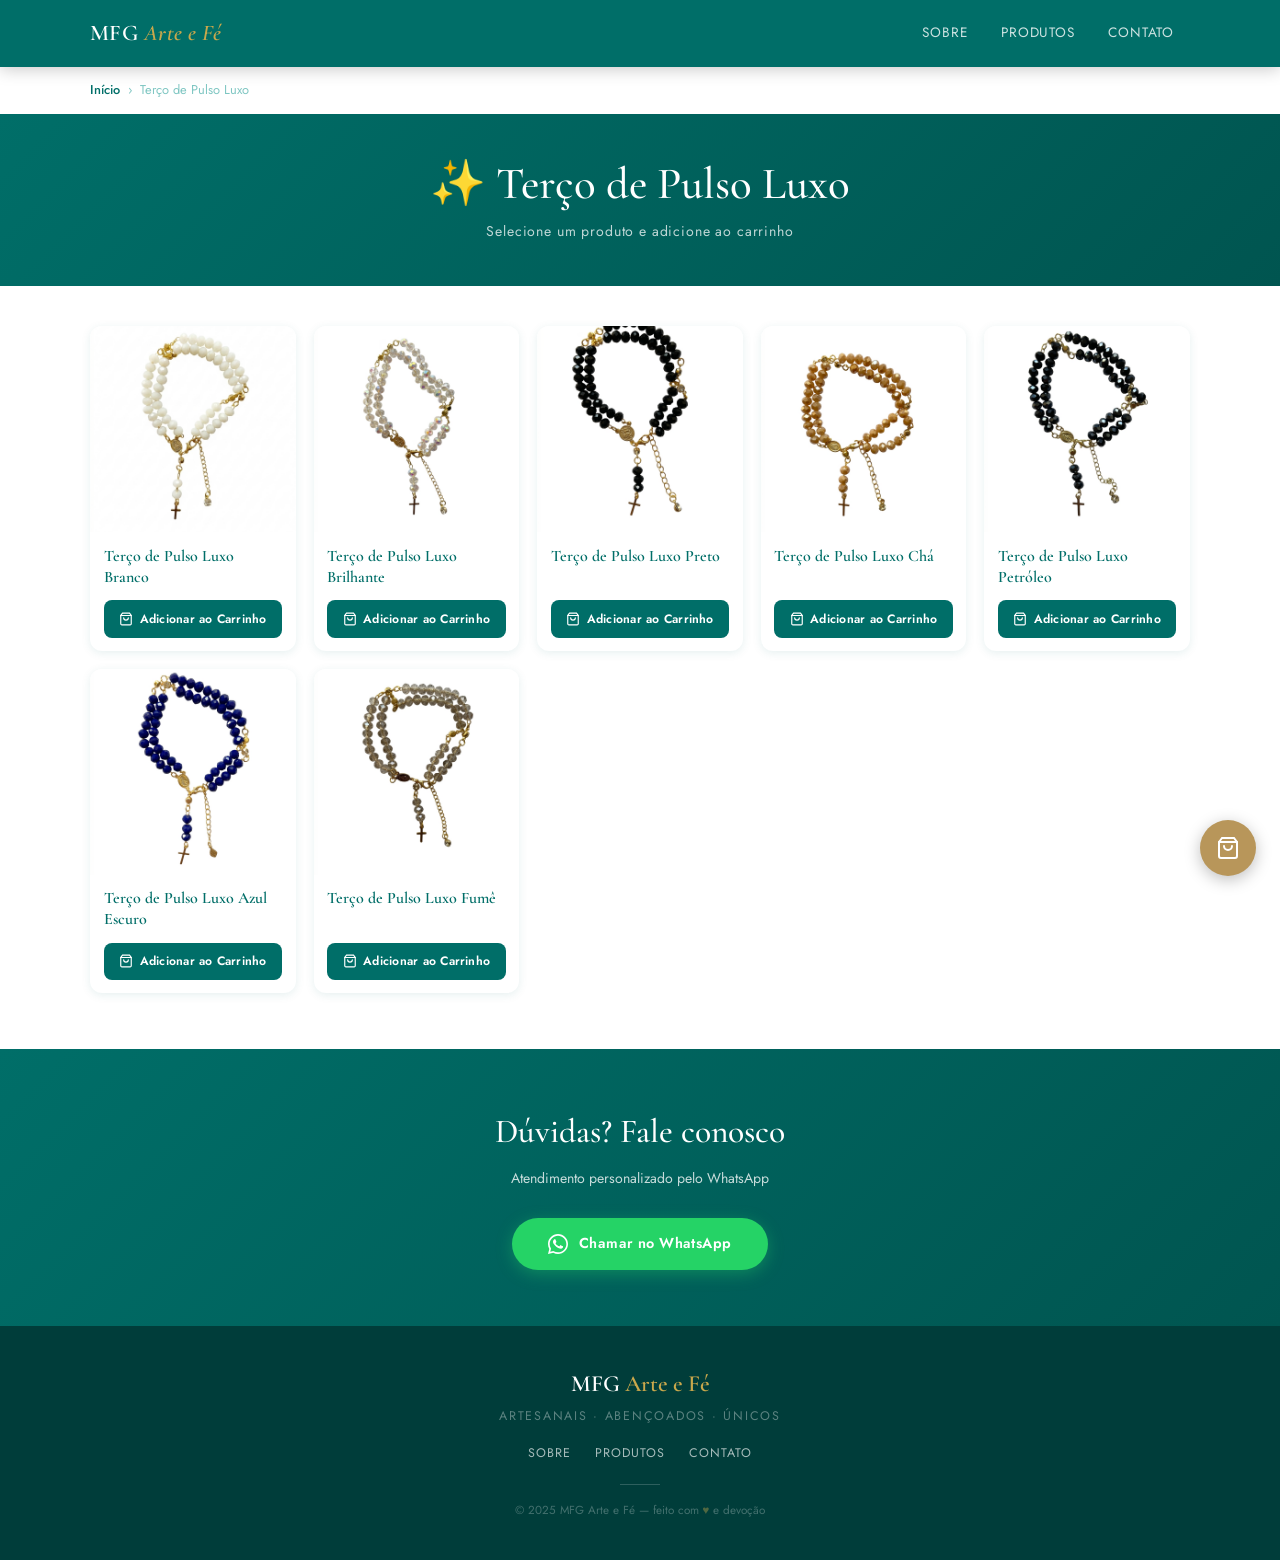
<file: pages/terco-pulso-luxo.html>
<!DOCTYPE html>
<html lang="pt-BR">
<head>
  <meta charset="UTF-8"/>
  <meta name="viewport" content="width=device-width, initial-scale=1.0"/>
  <meta name="description" content="Artigos religiosos artesanais — MFG Arte e Fé"/>
  <meta name="theme-color" content="#006e68"/>
  <title>Terço de Pulso Luxo — MFG Arte e Fé</title>

  <!-- Google Fonts -->
  <link rel="preconnect" href="https://fonts.googleapis.com"/>
  <link rel="preconnect" href="https://fonts.gstatic.com" crossorigin/>
  <link href="https://fonts.googleapis.com/css2?family=Cormorant+Garamond:ital,wght@0,400;0,500;0,600;1,400&family=Jost:wght@300;400;500;600&display=swap" rel="stylesheet"/>

  <link rel="stylesheet" href="../style.css"/>
  <link rel="stylesheet" href="../cart.css"/>
</head>
<body>
  <!-- Overlay menu mobile -->
  <div class="mobile-overlay" aria-hidden="true"></div>

  <header class="site-header">
    <div class="container header-inner">
      <a href="../index.html" class="logo" aria-label="MFG Arte e Fé — Início">
        <span class="logo-text">MFG <em>Arte e Fé</em></span>
      </a>

      <button class="hamburger" aria-label="Abrir menu" aria-expanded="false">
        <span></span><span></span><span></span>
      </button>

      <nav class="main-nav" aria-label="Menu principal">
        <ul>
          <li><a href="../index.html#sobre">Sobre</a></li>
          <li><a href="../index.html#produtos">Produtos</a></li>
          <li><a href="../index.html#contato">Contato</a></li>
        </ul>
      </nav>
    </div>
  </header>

  <main>
    <!-- Breadcrumb -->
    <div class="container">
      <nav class="breadcrumb" aria-label="Localização">
        <a href="../index.html">Início</a>
        <span aria-hidden="true">›</span>
        <span>Terço de Pulso Luxo</span>
      </nav>
    </div>

    <!-- Cabeçalho da Categoria -->
    <section class="category-hero">
      <h1>✨ Terço de Pulso Luxo</h1>
      <p>Selecione um produto e adicione ao carrinho</p>
    </section>

    <!-- Grid de Produtos -->
    <section class="products-section">
      <div class="container">
        <div class="products-grid">
          
        <div class="product-card">
          <div class="product-img">
            <div class="product-placeholder">
              <img src="../images/Terco-Pulso/Terco Pulso Luxo (1).png" alt="Branco">
            </div>
          </div>
          <div class="product-body">
            <h2 class="product-name">Terço de Pulso Luxo Branco</h2>
            <button class="btn-cart" onclick="addToCart('terco-pulso-luxo-1', 'Terço de Pulso Luxo', 6.00)">
              <svg viewBox="0 0 24 24" fill="none" stroke="currentColor" stroke-width="2" stroke-linecap="round" width="14" height="14">
  <path d="M6 2 3 6v14a2 2 0 0 0 2 2h14a2 2 0 0 0 2-2V6l-3-4z"/>
  <line x1="3" y1="6" x2="21" y2="6"/>
  <path d="M16 10a4 4 0 0 1-8 0"/>
</svg>
              Adicionar ao Carrinho
            </button>
          </div>
        </div>
        <div class="product-card">
          <div class="product-img">
            <div class="product-placeholder">
              <img src="../images/Terco-Pulso/Terco Pulso Luxo (2).png" alt="Terço de Pulso Luxo">
            </div>
          </div>
          <div class="product-body">
            <h2 class="product-name">Terço de Pulso Luxo Brilhante</h2>
            <button class="btn-cart" onclick="addToCart('terco-pulso-luxo-2', 'Terço de Pulso Luxo', 6.00)">
              <svg viewBox="0 0 24 24" fill="none" stroke="currentColor" stroke-width="2" stroke-linecap="round" width="14" height="14">
  <path d="M6 2 3 6v14a2 2 0 0 0 2 2h14a2 2 0 0 0 2-2V6l-3-4z"/>
  <line x1="3" y1="6" x2="21" y2="6"/>
  <path d="M16 10a4 4 0 0 1-8 0"/>
</svg>
              Adicionar ao Carrinho
            </button>
          </div>
        </div>
        <div class="product-card">
          <div class="product-img">
            <div class="product-placeholder">
              <img src="../images/Terco-Pulso/Terco Pulso Luxo (3).png" alt="Terço de Pulso Luxo">
            </div>
          </div>
          <div class="product-body">
            <h2 class="product-name">Terço de Pulso Luxo Preto</h2>
            <button class="btn-cart" onclick="addToCart('terco-pulso-luxo-3', 'Terço de Pulso Luxo', 6.00)">
              <svg viewBox="0 0 24 24" fill="none" stroke="currentColor" stroke-width="2" stroke-linecap="round" width="14" height="14">
  <path d="M6 2 3 6v14a2 2 0 0 0 2 2h14a2 2 0 0 0 2-2V6l-3-4z"/>
  <line x1="3" y1="6" x2="21" y2="6"/>
  <path d="M16 10a4 4 0 0 1-8 0"/>
</svg>
              Adicionar ao Carrinho
            </button>
          </div>
        </div>
        <div class="product-card">
          <div class="product-img">
            <div class="product-placeholder">
              <img src="../images/Terco-Pulso/Terco Pulso Luxo (4).png" alt="Terço de Pulso Luxo">
            </div>
          </div>
          <div class="product-body">
            <h2 class="product-name">Terço de Pulso Luxo Chá</h2>
            <button class="btn-cart" onclick="addToCart('terco-pulso-luxo-4', 'Terço de Pulso Luxo', 6.00)">
              <svg viewBox="0 0 24 24" fill="none" stroke="currentColor" stroke-width="2" stroke-linecap="round" width="14" height="14">
  <path d="M6 2 3 6v14a2 2 0 0 0 2 2h14a2 2 0 0 0 2-2V6l-3-4z"/>
  <line x1="3" y1="6" x2="21" y2="6"/>
  <path d="M16 10a4 4 0 0 1-8 0"/>
</svg>
              Adicionar ao Carrinho
            </button>
          </div>
        </div>
        <div class="product-card">
          <div class="product-img">
            <div class="product-placeholder">
              <img src="../images/Terco-Pulso/Terco Pulso Luxo (5).png" alt="Terço de Pulso Luxo">
            </div>
          </div>
          <div class="product-body">
            <h2 class="product-name">Terço de Pulso Luxo Petróleo</h2>
            <button class="btn-cart" onclick="addToCart('terco-pulso-luxo-5', 'Terço de Pulso Luxo', 7.00)">
              <svg viewBox="0 0 24 24" fill="none" stroke="currentColor" stroke-width="2" stroke-linecap="round" width="14" height="14">
  <path d="M6 2 3 6v14a2 2 0 0 0 2 2h14a2 2 0 0 0 2-2V6l-3-4z"/>
  <line x1="3" y1="6" x2="21" y2="6"/>
  <path d="M16 10a4 4 0 0 1-8 0"/>
</svg>
              Adicionar ao Carrinho
            </button>
          </div>
        </div>
        <div class="product-card">
          <div class="product-img">
            <div class="product-placeholder">
              <img src="../images/Terco-Pulso/Terco Pulso Luxo (6).png" alt="Terço de Pulso Luxo">
            </div>
          </div>
          <div class="product-body">
            <h2 class="product-name">Terço de Pulso Luxo Azul Escuro</h2>
            <button class="btn-cart" onclick="addToCart('terco-pulso-luxo-6', 'Terço de Pulso Luxo', 7.00)">
              <svg viewBox="0 0 24 24" fill="none" stroke="currentColor" stroke-width="2" stroke-linecap="round" width="14" height="14">
  <path d="M6 2 3 6v14a2 2 0 0 0 2 2h14a2 2 0 0 0 2-2V6l-3-4z"/>
  <line x1="3" y1="6" x2="21" y2="6"/>
  <path d="M16 10a4 4 0 0 1-8 0"/>
</svg>
              Adicionar ao Carrinho
            </button>
          </div>
        </div>
        <div class="product-card">
          <div class="product-img">
            <div class="product-placeholder">
              <img src="../images/Terco-Pulso/Terco Pulso Luxo (7).png" alt="Terço de Pulso Luxo">
            </div>
          </div>
          <div class="product-body">
            <h2 class="product-name">Terço de Pulso Luxo Fumê</h2>
            <button class="btn-cart" onclick="addToCart('terco-pulso-luxo-7', 'Terço de Pulso Luxo', 7.00)">
              <svg viewBox="0 0 24 24" fill="none" stroke="currentColor" stroke-width="2" stroke-linecap="round" width="14" height="14">
  <path d="M6 2 3 6v14a2 2 0 0 0 2 2h14a2 2 0 0 0 2-2V6l-3-4z"/>
  <line x1="3" y1="6" x2="21" y2="6"/>
  <path d="M16 10a4 4 0 0 1-8 0"/>
</svg>
              Adicionar ao Carrinho
            </button>
          </div>
        </div>
        </div>
      </div>
    </section>

    
  <!-- WhatsApp Banner -->
  <section class="whatsapp-banner" id="contato">
    <h2>Dúvidas? Fale conosco</h2>
    <p>Atendimento personalizado pelo WhatsApp</p>
    <a href="https://wa.me/5512981697752?text=Ol%C3%A1!%20Gostaria%20de%20saber%20mais%20sobre%20os%20produtos."
       target="_blank" rel="noopener noreferrer" class="whatsapp-btn">
      <svg viewBox="0 0 24 24" fill="currentColor" width="20" height="20">
  <path d="M17.472 14.382c-.297-.149-1.758-.867-2.03-.967-.273-.099-.471-.148-.67.15-.197.297-.767.966-.94 1.164-.173.199-.347.223-.644.075-.297-.15-1.255-.463-2.39-1.475-.883-.788-1.48-1.761-1.653-2.059-.173-.297-.018-.458.13-.606.134-.133.298-.347.446-.52.149-.174.198-.298.298-.497.099-.198.05-.371-.025-.52-.075-.149-.669-1.612-.916-2.207-.242-.579-.487-.5-.669-.51-.173-.008-.371-.01-.57-.01-.198 0-.52.074-.792.372-.272.297-1.04 1.016-1.04 2.479 0 1.462 1.065 2.875 1.213 3.074.149.198 2.096 3.2 5.077 4.487.709.306 1.262.489 1.694.625.712.227 1.36.195 1.871.118.571-.085 1.758-.719 2.006-1.413.248-.694.248-1.289.173-1.413-.074-.124-.272-.198-.57-.347z"/>
  <path d="M12 0C5.373 0 0 5.373 0 12c0 2.127.558 4.126 1.533 5.856L0 24l6.335-1.51C8.05 23.455 9.983 24 12 24c6.627 0 12-5.373 12-12S18.627 0 12 0zm0 22c-1.885 0-3.655-.518-5.17-1.418l-.37-.22-3.763.897.948-3.67-.242-.38A9.946 9.946 0 0 1 2 12C2 6.477 6.477 2 12 2s10 4.477 10 10-4.477 10-10 10z"/>
</svg>
      Chamar no WhatsApp
    </a>
  </section>
  </main>

  
  <footer class="site-footer" role="contentinfo">
    <p class="footer-logo">MFG <span>Arte e Fé</span></p>
    <p class="footer-tagline">Artesanais · Abençoados · Únicos</p>
    <nav class="footer-nav" aria-label="Links do rodapé">
      <a href="../index.html#sobre">Sobre</a>
      <a href="../index.html#produtos">Produtos</a>
      <a href="../index.html#contato">Contato</a>
    </nav>
    <div class="footer-divider" aria-hidden="true"></div>
    <p class="footer-copy">© 2025 MFG Arte e Fé — feito com <span>♥</span> e devoção</p>
  </footer>
  
  <!-- Botão Flutuante do Carrinho -->
  <button class="cart-float" onclick="openCartModal()" aria-label="Abrir carrinho">
    <svg viewBox="0 0 24 24" fill="none" stroke="currentColor" stroke-width="2" stroke-linecap="round">
      <path d="M6 2 3 6v14a2 2 0 0 0 2 2h14a2 2 0 0 0 2-2V6l-3-4z"/>
      <line x1="3" y1="6" x2="21" y2="6"/>
      <path d="M16 10a4 4 0 0 1-8 0"/>
    </svg>
    <span class="cart-badge-count" style="display:none">0</span>
  </button>

  <!-- Modal do Carrinho -->
  <div class="cart-overlay" id="cartOverlay" onclick="closeCartModal()">
    <div class="cart-modal" onclick="event.stopPropagation()">
      <div class="cart-modal-header">
        <h3>Seu Carrinho</h3>
        <button onclick="closeCartModal()" class="cart-close" aria-label="Fechar carrinho">&times;</button>
      </div>
      <div class="cart-modal-body" id="cartBody"></div>
      <div class="cart-modal-footer" id="cartFooter"></div>
    </div>
  </div>

  <script src="../cart.js"></script>
  <script src="../script.js"></script>
</body>
</html>
</file>
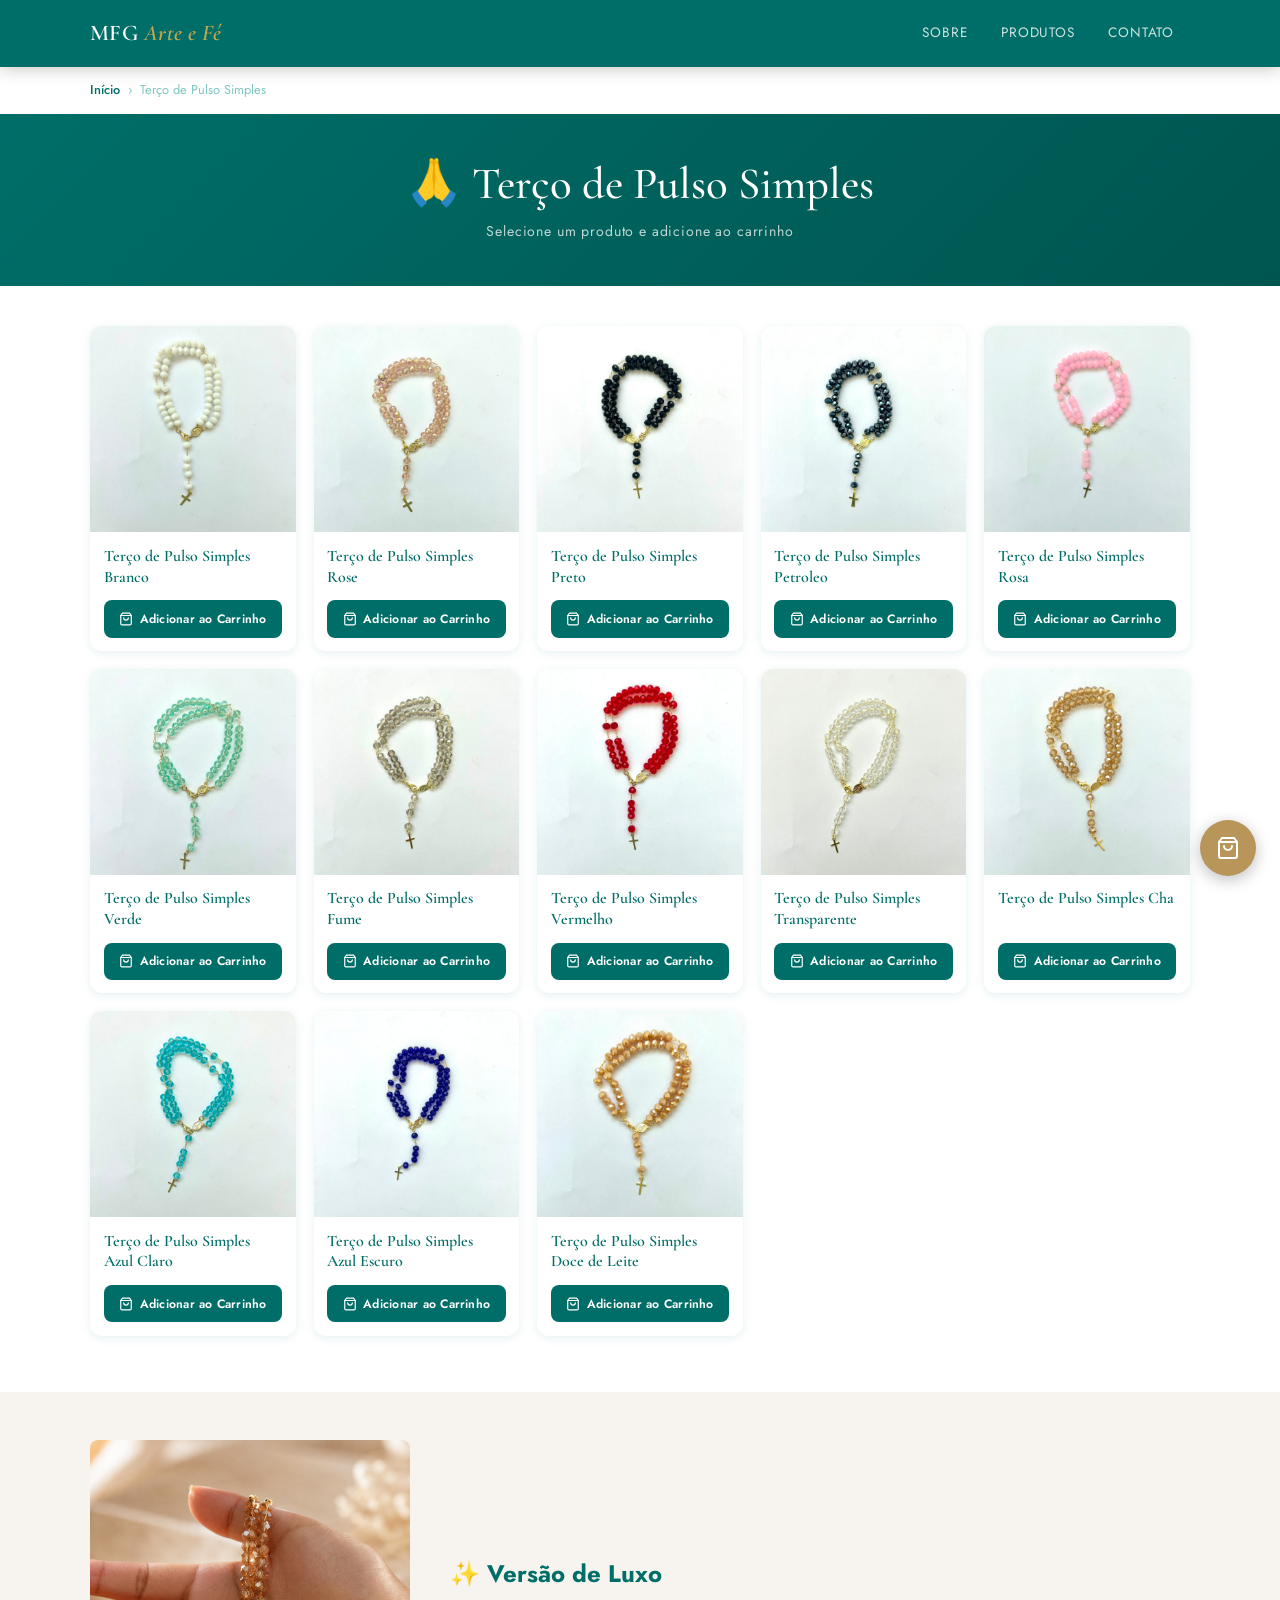
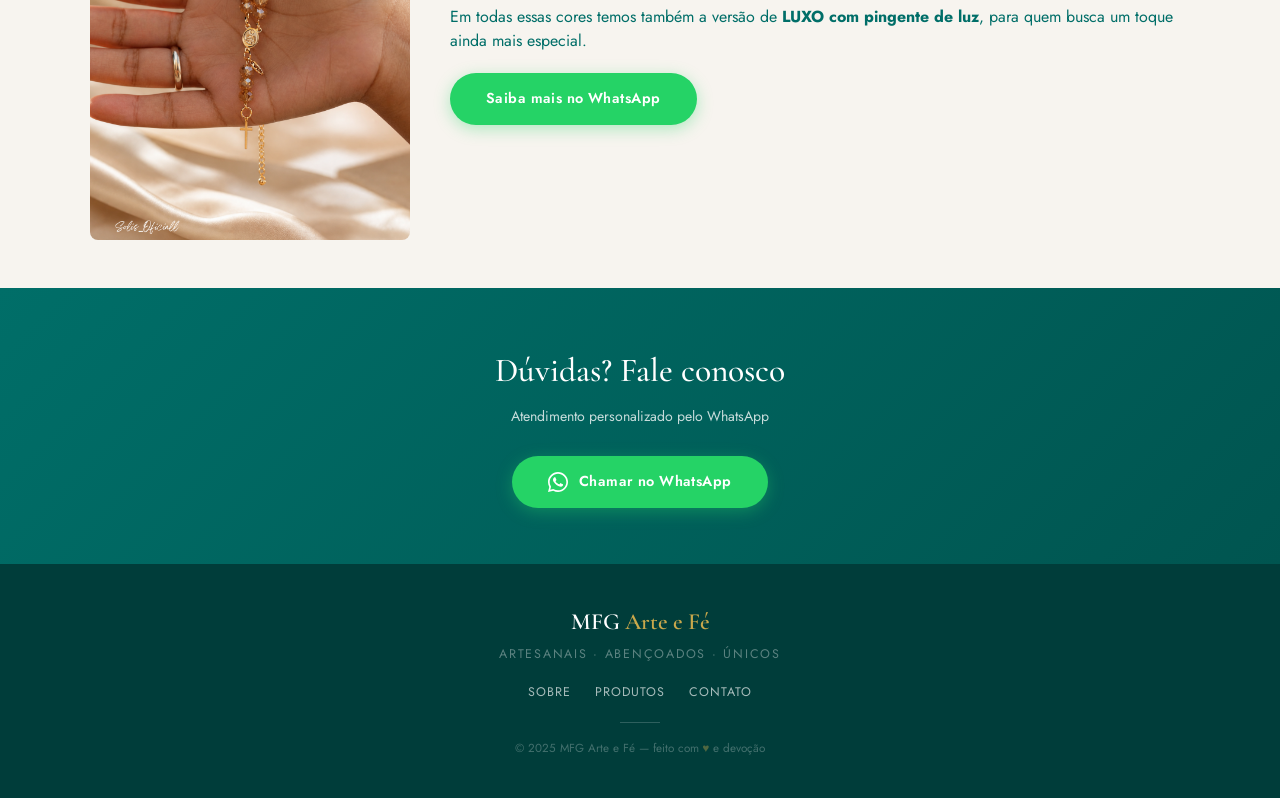
<file: pages/terco-pulso-simples.html>
<!DOCTYPE html>
<html lang="pt-BR">
<head>
  <meta charset="UTF-8"/>
  <meta name="viewport" content="width=device-width, initial-scale=1.0"/>
  <meta name="description" content="Artigos religiosos artesanais — MFG Arte e Fé"/>
  <meta name="theme-color" content="#006e68"/>
  <title>Terço de Pulso Simples — MFG Arte e Fé</title>

  <!-- Google Fonts -->
  <link rel="preconnect" href="https://fonts.googleapis.com"/>
  <link rel="preconnect" href="https://fonts.gstatic.com" crossorigin/>
  <link href="https://fonts.googleapis.com/css2?family=Cormorant+Garamond:ital,wght@0,400;0,500;0,600;1,400&family=Jost:wght@300;400;500;600&display=swap" rel="stylesheet"/>

  <link rel="stylesheet" href="../style.css"/>
  <link rel="stylesheet" href="../cart.css"/>
</head>
<body>
  <!-- Overlay menu mobile -->
  <div class="mobile-overlay" aria-hidden="true"></div>

  <header class="site-header">
    <div class="container header-inner">
      <a href="../index.html" class="logo" aria-label="MFG Arte e Fé — Início">
        <span class="logo-text">MFG <em>Arte e Fé</em></span>
      </a>

      <button class="hamburger" aria-label="Abrir menu" aria-expanded="false">
        <span></span><span></span><span></span>
      </button>

      <nav class="main-nav" aria-label="Menu principal">
        <ul>
          <li><a href="../index.html#sobre">Sobre</a></li>
          <li><a href="../index.html#produtos">Produtos</a></li>
          <li><a href="../index.html#contato">Contato</a></li>
        </ul>
      </nav>
    </div>
  </header>

  <main>
    <!-- Breadcrumb -->
    <div class="container">
      <nav class="breadcrumb" aria-label="Localização">
        <a href="../index.html">Início</a>
        <span aria-hidden="true">›</span>
        <span>Terço de Pulso Simples</span>
      </nav>
    </div>

    <!-- Cabeçalho da Categoria -->
    <section class="category-hero">
      <h1>🙏 Terço de Pulso Simples</h1>
      <p>Selecione um produto e adicione ao carrinho</p>
    </section>

    <!-- Grid de Produtos -->
    <section class="products-section">
      <div class="container">
        <div class="products-grid">
          
        <div class="product-card">
          <div class="product-img">
            <div class="product-placeholder">
             <img src="../images/Terco-Pulso-Simples/pulso_simples_Branco.jpeg" alt="Branco">
            </div>
          </div>
          <div class="product-body">
            <h2 class="product-name">Terço de Pulso Simples Branco</h2>
            <button class="btn-cart" onclick="addToCart('terco-pulso-simples-1', 'Terço de Pulso Simples Branco', 6.50)">
              <svg viewBox="0 0 24 24" fill="none" stroke="currentColor" stroke-width="2" stroke-linecap="round" width="14" height="14">
  <path d="M6 2 3 6v14a2 2 0 0 0 2 2h14a2 2 0 0 0 2-2V6l-3-4z"/>
  <line x1="3" y1="6" x2="21" y2="6"/>
  <path d="M16 10a4 4 0 0 1-8 0"/>
</svg>
              Adicionar ao Carrinho
            </button>
          </div>
        </div>
        <div class="product-card">
          <div class="product-img">
            <div class="product-placeholder">
              <img src="../images/Terco-Pulso-Simples/pulso_simples_Rose.jpeg" alt="Branco">
            </div>
          </div>
          <div class="product-body">
            <h2 class="product-name">Terço de Pulso Simples Rose</h2>
            <button class="btn-cart" onclick="addToCart('terco-pulso-simples-2', 'Terço de Pulso Simples Rose', 6.50)">
              <svg viewBox="0 0 24 24" fill="none" stroke="currentColor" stroke-width="2" stroke-linecap="round" width="14" height="14">
  <path d="M6 2 3 6v14a2 2 0 0 0 2 2h14a2 2 0 0 0 2-2V6l-3-4z"/>
  <line x1="3" y1="6" x2="21" y2="6"/>
  <path d="M16 10a4 4 0 0 1-8 0"/>
</svg>
              Adicionar ao Carrinho
            </button>
          </div>
        </div>
        <div class="product-card">
          <div class="product-img">
            <div class="product-placeholder">
              <img src="../images/Terco-Pulso-Simples/pulso_simples_preto.jpeg" alt="Preto">
            </div>
          </div>
          <div class="product-body">
            <h2 class="product-name">Terço de Pulso Simples Preto</h2>
            <button class="btn-cart" onclick="addToCart('terco-pulso-simples-3', 'Terço de Pulso Simples Preto', 5.00)">
              <svg viewBox="0 0 24 24" fill="none" stroke="currentColor" stroke-width="2" stroke-linecap="round" width="14" height="14">
  <path d="M6 2 3 6v14a2 2 0 0 0 2 2h14a2 2 0 0 0 2-2V6l-3-4z"/>
  <line x1="3" y1="6" x2="21" y2="6"/>
  <path d="M16 10a4 4 0 0 1-8 0"/>
</svg>
              Adicionar ao Carrinho
            </button>
          </div>
        </div>
        <div class="product-card">
          <div class="product-img">
            <div class="product-placeholder">
              <img src="../images/Terco-Pulso-Simples/pulso_simples_Petroleo.jpeg" alt="Petroleo">
            </div>
          </div>
          <div class="product-body">
            <h2 class="product-name">Terço de Pulso Simples Petroleo</h2>
            <button class="btn-cart" onclick="addToCart('terco-pulso-simples-4', 'Terço de Pulso Simples Petroleo', 5.00)">
              <svg viewBox="0 0 24 24" fill="none" stroke="currentColor" stroke-width="2" stroke-linecap="round" width="14" height="14">
  <path d="M6 2 3 6v14a2 2 0 0 0 2 2h14a2 2 0 0 0 2-2V6l-3-4z"/>
  <line x1="3" y1="6" x2="21" y2="6"/>
  <path d="M16 10a4 4 0 0 1-8 0"/>
</svg>
              Adicionar ao Carrinho
            </button>
          </div>
        </div>
        <div class="product-card">
          <div class="product-img">
            <div class="product-placeholder">
              <img src="../images/Terco-Pulso-Simples/pulso_simples_Rosa.jpeg" alt="Rosa">
            </div>
          </div>
          <div class="product-body">
            <h2 class="product-name">Terço de Pulso Simples Rosa</h2>
            <button class="btn-cart" onclick="addToCart('terco-pulso-simples-5', 'Terço de Pulso Simples Rosa', 5.00)">
              <svg viewBox="0 0 24 24" fill="none" stroke="currentColor" stroke-width="2" stroke-linecap="round" width="14" height="14">
  <path d="M6 2 3 6v14a2 2 0 0 0 2 2h14a2 2 0 0 0 2-2V6l-3-4z"/>
  <line x1="3" y1="6" x2="21" y2="6"/>
  <path d="M16 10a4 4 0 0 1-8 0"/>
</svg>
              Adicionar ao Carrinho
            </button>
          </div>
        </div>
        <div class="product-card">
          <div class="product-img">
            <div class="product-placeholder">
              <img src="../images/Terco-Pulso-Simples/pulso_simples_Verde.jpeg" alt="Verde">
            </div>
          </div>
          <div class="product-body">
            <h2 class="product-name">Terço de Pulso Simples Verde</h2>
            <button class="btn-cart" onclick="addToCart('terco-pulso-simples-6', 'Terço de Pulso Simples Verde', 5.00)">
              <svg viewBox="0 0 24 24" fill="none" stroke="currentColor" stroke-width="2" stroke-linecap="round" width="14" height="14">
  <path d="M6 2 3 6v14a2 2 0 0 0 2 2h14a2 2 0 0 0 2-2V6l-3-4z"/>
  <line x1="3" y1="6" x2="21" y2="6"/>
  <path d="M16 10a4 4 0 0 1-8 0"/>
</svg>
              Adicionar ao Carrinho
            </button>
          </div>
        </div>
         <div class="product-card">
          <div class="product-img">
            <div class="product-placeholder">
              <img src="../images/Terco-Pulso-Simples/pulso_simples_fume.jpeg" alt="Fume">
            </div>
          </div>
          <div class="product-body">
            <h2 class="product-name">Terço de Pulso Simples Fume</h2>
            <button class="btn-cart" onclick="addToCart('terco-pulso-simples-6', 'Terço de Pulso Simples Fume', 5.00)">
              <svg viewBox="0 0 24 24" fill="none" stroke="currentColor" stroke-width="2" stroke-linecap="round" width="14" height="14">
  <path d="M6 2 3 6v14a2 2 0 0 0 2 2h14a2 2 0 0 0 2-2V6l-3-4z"/>
  <line x1="3" y1="6" x2="21" y2="6"/>
  <path d="M16 10a4 4 0 0 1-8 0"/>
</svg>
              Adicionar ao Carrinho
            </button>
          </div>
        </div>
        <div class="product-card">
          <div class="product-img">
            <div class="product-placeholder">
              <img src="../images/Terco-Pulso-Simples/pulso_simples_Vermelho.jpeg" alt="Vermelho">
            </div>
          </div>
          <div class="product-body">
            <h2 class="product-name">Terço de Pulso Simples Vermelho</h2>
            <button class="btn-cart" onclick="addToCart('terco-pulso-simples-7', 'Terço de Pulso Simples Vermelho', 5.00)">
              <svg viewBox="0 0 24 24" fill="none" stroke="currentColor" stroke-width="2" stroke-linecap="round" width="14" height="14">
  <path d="M6 2 3 6v14a2 2 0 0 0 2 2h14a2 2 0 0 0 2-2V6l-3-4z"/>
  <line x1="3" y1="6" x2="21" y2="6"/>
  <path d="M16 10a4 4 0 0 1-8 0"/>
</svg>
              Adicionar ao Carrinho
            </button>
          </div>
        </div>
        <div class="product-card">
          <div class="product-img">
            <div class="product-placeholder">
              <img src="../images/Terco-Pulso-Simples/pulso_simples_transp.jpeg" alt="Branco">
            </div>
          </div>
          <div class="product-body">
            <h2 class="product-name">Terço de Pulso Simples Transparente</h2>
            <button class="btn-cart" onclick="addToCart('terco-pulso-simples-8', 'Terço de Pulso Simples Transparente', 5.00)">
              <svg viewBox="0 0 24 24" fill="none" stroke="currentColor" stroke-width="2" stroke-linecap="round" width="14" height="14">
  <path d="M6 2 3 6v14a2 2 0 0 0 2 2h14a2 2 0 0 0 2-2V6l-3-4z"/>
  <line x1="3" y1="6" x2="21" y2="6"/>
  <path d="M16 10a4 4 0 0 1-8 0"/>
</svg>
              Adicionar ao Carrinho
            </button>
          </div>
        </div>
        <div class="product-card">
          <div class="product-img">
            <div class="product-placeholder">
              <img src="../images/Terco-Pulso-Simples/pulso_simples_Cha.jpeg" alt="Branco">
            </div>
          </div>
          <div class="product-body">
            <h2 class="product-name">Terço de Pulso Simples Cha</h2>
            <button class="btn-cart" onclick="addToCart('terco-pulso-simples-9', 'Terço de Pulso Simples Cha', 5.00)">
              <svg viewBox="0 0 24 24" fill="none" stroke="currentColor" stroke-width="2" stroke-linecap="round" width="14" height="14">
  <path d="M6 2 3 6v14a2 2 0 0 0 2 2h14a2 2 0 0 0 2-2V6l-3-4z"/>
  <line x1="3" y1="6" x2="21" y2="6"/>
  <path d="M16 10a4 4 0 0 1-8 0"/>
</svg>
              Adicionar ao Carrinho 
            </button>
          </div>
        </div>
        <div class="product-card">
          <div class="product-img">
            <div class="product-placeholder">
              <img src="../images/Terco-Pulso-Simples/pulso_simples_AzulClaro.jpeg" alt="Branco">
            </div>
          </div>
          <div class="product-body">
            <h2 class="product-name">Terço de Pulso Simples Azul Claro</h2>
            <button class="btn-cart" onclick="addToCart('terco-pulso-simples-9', 'Terço de Pulso Simples Azul Claro', 5.00)">
              <svg viewBox="0 0 24 24" fill="none" stroke="currentColor" stroke-width="2" stroke-linecap="round" width="14" height="14">
  <path d="M6 2 3 6v14a2 2 0 0 0 2 2h14a2 2 0 0 0 2-2V6l-3-4z"/>
  <line x1="3" y1="6" x2="21" y2="6"/>
  <path d="M16 10a4 4 0 0 1-8 0"/>
</svg>
              Adicionar ao Carrinho 
            </button>
          </div>
        </div>
        <div class="product-card">
          <div class="product-img">
            <div class="product-placeholder">
              <img src="../images/Terco-Pulso-Simples/pulso_simples_AzulEscuro.jpeg" alt="Branco">
            </div>
          </div>
          <div class="product-body">
            <h2 class="product-name">Terço de Pulso Simples Azul Escuro</h2>
            <button class="btn-cart" onclick="addToCart('terco-pulso-simples-9', 'Terço de Pulso Simples Azul Escuro', 5.00)">
              <svg viewBox="0 0 24 24" fill="none" stroke="currentColor" stroke-width="2" stroke-linecap="round" width="14" height="14">
  <path d="M6 2 3 6v14a2 2 0 0 0 2 2h14a2 2 0 0 0 2-2V6l-3-4z"/>
  <line x1="3" y1="6" x2="21" y2="6"/>
  <path d="M16 10a4 4 0 0 1-8 0"/>
</svg>
              Adicionar ao Carrinho 
            </button>
          </div>
        </div>
        <div class="product-card">
          <div class="product-img">
            <div class="product-placeholder">
              <img src="../images/Terco-Pulso-Simples/pulso_simples_DoceDeLeite.jpeg" alt="Branco">
            </div>
          </div>
          <div class="product-body">
            <h2 class="product-name">Terço de Pulso Simples Doce de Leite</h2>
            <button class="btn-cart" onclick="addToCart('terco-pulso-simples-10', 'Terço de Pulso Simples', 6.50)">
              <svg viewBox="0 0 24 24" fill="none" stroke="currentColor" stroke-width="2" stroke-linecap="round" width="14" height="14">
  <path d="M6 2 3 6v14a2 2 0 0 0 2 2h14a2 2 0 0 0 2-2V6l-3-4z"/>
  <line x1="3" y1="6" x2="21" y2="6"/>
  <path d="M16 10a4 4 0 0 1-8 0"/>
</svg>
              Adicionar ao Carrinho
            </button>
          </div>
        </div>
        </div>
      </div>
    </section>

    
    <!-- Banner Versão de Luxo -->
    <section class="luxo-banner">
      <div class="container luxo-banner-inner">
        <div class="luxo-banner-img">
          <img src="../images/carrosel/Carrosel_TercoPulso.png" alt="Terço de Pulso com pingo de luz">
        </div>
        <div class="luxo-banner-text">
          <h2>✨ Versão de Luxo</h2>
          <p>Em todas essas cores temos também a versão de <strong>LUXO com pingente de luz</strong>, para quem busca um toque ainda mais especial.</p>
          <a href="https://wa.me/5512981697752?text=Ol%C3%A1!%20Gostaria%20de%20saber%20mais%20sobre%20a%20vers%C3%A3o%20de%20luxo%20com%20pingo%20de%20luz." target="_blank" rel="noopener noreferrer" class="whatsapp-btn">
            Saiba mais no WhatsApp
          </a>
        </div>
      </div>
    </section>


  <!-- WhatsApp Banner -->
  <section class="whatsapp-banner" id="contato">
    <h2>Dúvidas? Fale conosco</h2>
    <p>Atendimento personalizado pelo WhatsApp</p>
    <a href="https://wa.me/5512981697752?text=Ol%C3%A1!%20Gostaria%20de%20saber%20mais%20sobre%20os%20produtos."
       target="_blank" rel="noopener noreferrer" class="whatsapp-btn">
      <svg viewBox="0 0 24 24" fill="currentColor" width="20" height="20">
  <path d="M17.472 14.382c-.297-.149-1.758-.867-2.03-.967-.273-.099-.471-.148-.67.15-.197.297-.767.966-.94 1.164-.173.199-.347.223-.644.075-.297-.15-1.255-.463-2.39-1.475-.883-.788-1.48-1.761-1.653-2.059-.173-.297-.018-.458.13-.606.134-.133.298-.347.446-.52.149-.174.198-.298.298-.497.099-.198.05-.371-.025-.52-.075-.149-.669-1.612-.916-2.207-.242-.579-.487-.5-.669-.51-.173-.008-.371-.01-.57-.01-.198 0-.52.074-.792.372-.272.297-1.04 1.016-1.04 2.479 0 1.462 1.065 2.875 1.213 3.074.149.198 2.096 3.2 5.077 4.487.709.306 1.262.489 1.694.625.712.227 1.36.195 1.871.118.571-.085 1.758-.719 2.006-1.413.248-.694.248-1.289.173-1.413-.074-.124-.272-.198-.57-.347z"/>
  <path d="M12 0C5.373 0 0 5.373 0 12c0 2.127.558 4.126 1.533 5.856L0 24l6.335-1.51C8.05 23.455 9.983 24 12 24c6.627 0 12-5.373 12-12S18.627 0 12 0zm0 22c-1.885 0-3.655-.518-5.17-1.418l-.37-.22-3.763.897.948-3.67-.242-.38A9.946 9.946 0 0 1 2 12C2 6.477 6.477 2 12 2s10 4.477 10 10-4.477 10-10 10z"/>
</svg>
      Chamar no WhatsApp
    </a>
  </section>
  </main>

  
  <footer class="site-footer" role="contentinfo">
    <p class="footer-logo">MFG <span>Arte e Fé</span></p>
    <p class="footer-tagline">Artesanais · Abençoados · Únicos</p>
    <nav class="footer-nav" aria-label="Links do rodapé">
      <a href="../index.html#sobre">Sobre</a>
      <a href="../index.html#produtos">Produtos</a>
      <a href="../index.html#contato">Contato</a>
    </nav>
    <div class="footer-divider" aria-hidden="true"></div>
    <p class="footer-copy">© 2025 MFG Arte e Fé — feito com <span>♥</span> e devoção</p>
  </footer>
  
  <!-- Botão Flutuante do Carrinho -->
  <button class="cart-float" onclick="openCartModal()" aria-label="Abrir carrinho">
    <svg viewBox="0 0 24 24" fill="none" stroke="currentColor" stroke-width="2" stroke-linecap="round">
      <path d="M6 2 3 6v14a2 2 0 0 0 2 2h14a2 2 0 0 0 2-2V6l-3-4z"/>
      <line x1="3" y1="6" x2="21" y2="6"/>
      <path d="M16 10a4 4 0 0 1-8 0"/>
    </svg>
    <span class="cart-badge-count" style="display:none">0</span>
  </button>

  <!-- Modal do Carrinho -->
  <div class="cart-overlay" id="cartOverlay" onclick="closeCartModal()">
    <div class="cart-modal" onclick="event.stopPropagation()">
      <div class="cart-modal-header">
        <h3>Seu Carrinho</h3>
        <button onclick="closeCartModal()" class="cart-close" aria-label="Fechar carrinho">&times;</button>
      </div>
      <div class="cart-modal-body" id="cartBody"></div>
      <div class="cart-modal-footer" id="cartFooter"></div>
    </div>
  </div>

  <script src="../cart.js"></script>
  <script src="../script.js"></script>
</body>
</html>
</file>
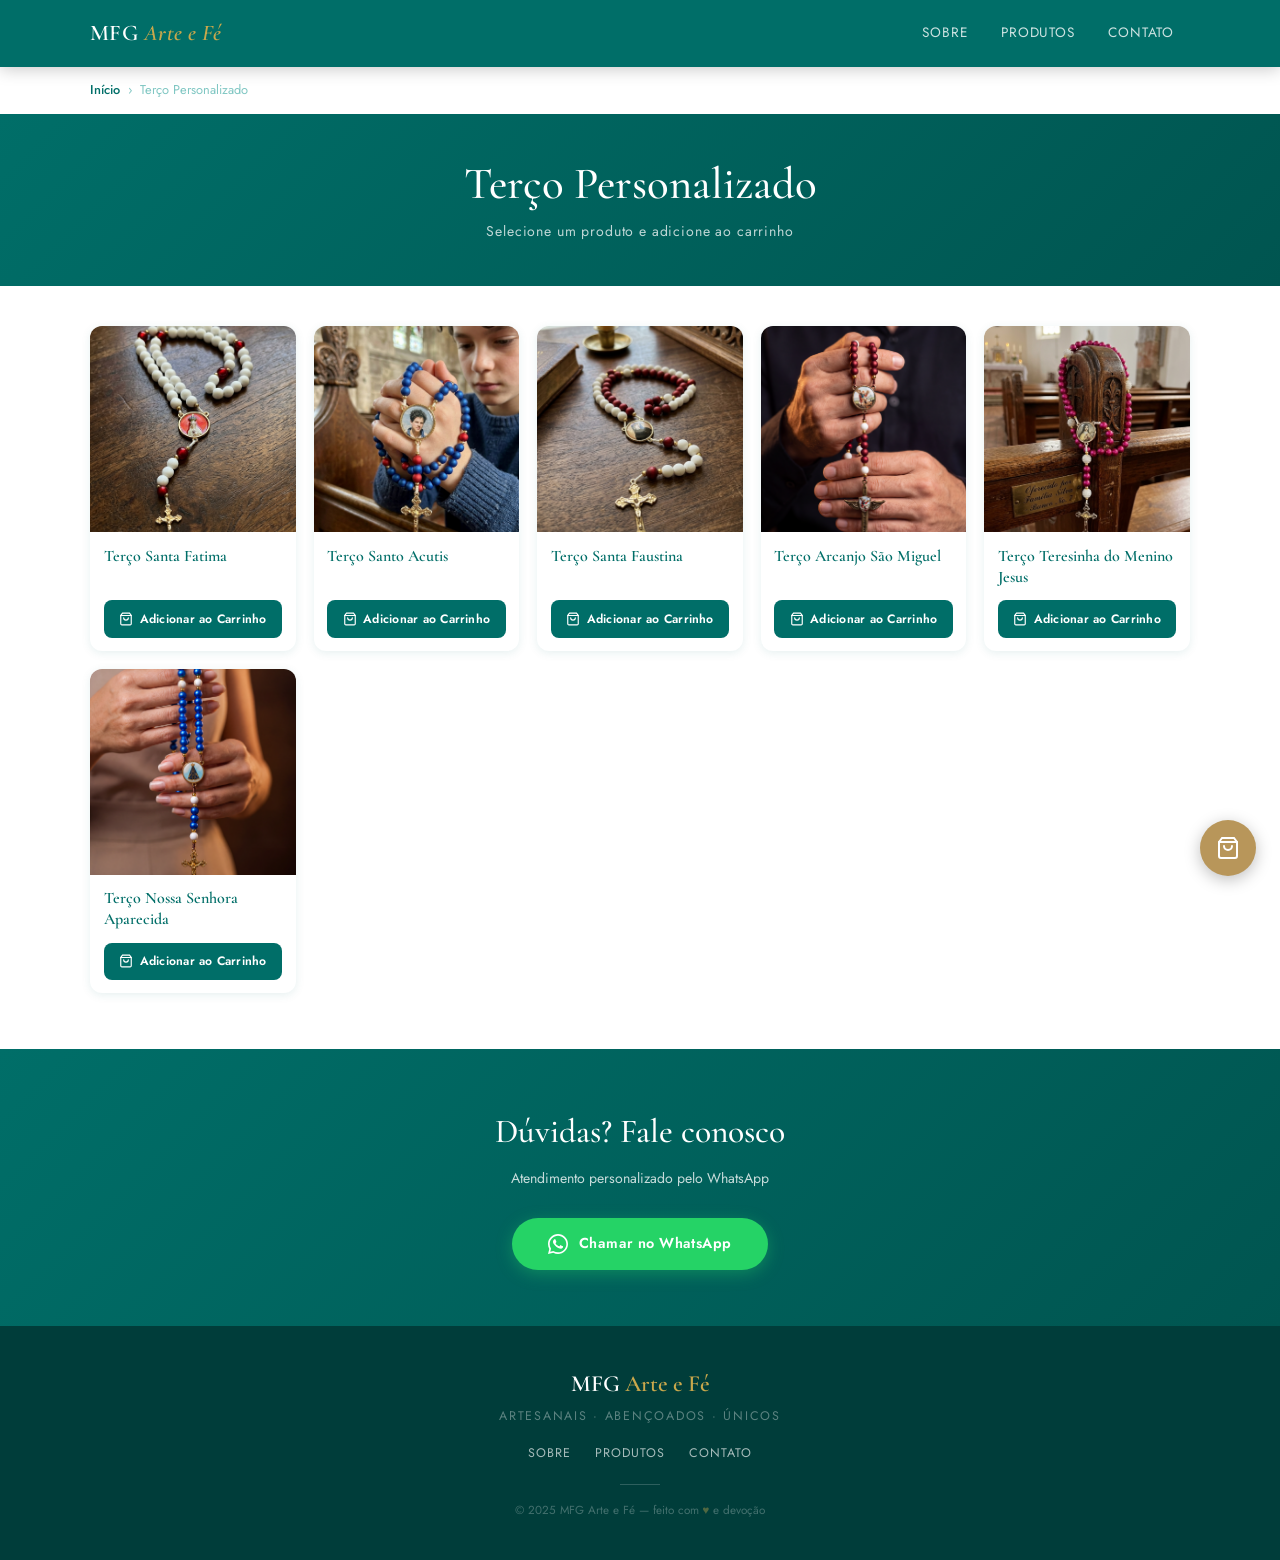
<file: pages/terco-resinado.html>
<!DOCTYPE html>
<html lang="pt-BR">
<head>
  <meta charset="UTF-8"/>
  <meta name="viewport" content="width=device-width, initial-scale=1.0"/>
  <meta name="description" content="Artigos religiosos artesanais — MFG Arte e Fé"/>
  <meta name="theme-color" content="#006e68"/>
  <title>Terço Resinado — MFG Arte e Fé</title>

  <!-- Google Fonts -->
  <link rel="preconnect" href="https://fonts.googleapis.com"/>
  <link rel="preconnect" href="https://fonts.gstatic.com" crossorigin/>
  <link href="https://fonts.googleapis.com/css2?family=Cormorant+Garamond:ital,wght@0,400;0,500;0,600;1,400&family=Jost:wght@300;400;500;600&display=swap" rel="stylesheet"/>

  <link rel="stylesheet" href="../style.css"/>
  <link rel="stylesheet" href="../cart.css"/>
</head>
<body>
  <!-- Overlay menu mobile -->
  <div class="mobile-overlay" aria-hidden="true"></div>

  <header class="site-header">
    <div class="container header-inner">
      <a href="../index.html" class="logo" aria-label="MFG Arte e Fé — Início">
        <span class="logo-text">MFG <em>Arte e Fé</em></span>
      </a>

      <button class="hamburger" aria-label="Abrir menu" aria-expanded="false">
        <span></span><span></span><span></span>
      </button>

      <nav class="main-nav" aria-label="Menu principal">
        <ul>
          <li><a href="../index.html#sobre">Sobre</a></li>
          <li><a href="../index.html#produtos">Produtos</a></li>
          <li><a href="../index.html#contato">Contato</a></li>
        </ul>
      </nav>
    </div>
  </header>

  <main>
    <!-- Breadcrumb -->
    <div class="container">
      <nav class="breadcrumb" aria-label="Localização">
        <a href="../index.html">Início</a>
        <span aria-hidden="true">›</span>
        <span>Terço Personalizado</span>
      </nav>
    </div>

    <!-- Cabeçalho da Categoria -->
    <section class="category-hero">
      <h1> Terço Personalizado</h1>
      <p>Selecione um produto e adicione ao carrinho</p>
    </section>

    <!-- Grid de Produtos -->
    <section class="products-section">
      <div class="container">
        <div class="products-grid">
          
        <div class="product-card">
          <div class="product-img">
            <div class="product-placeholder">
              <img src="../images/Terco-Resinado/Terco-Santa-Fatima.jpg" alt="Terço Santa Fatima">
            </div>
          </div>
          <div class="product-body">
            <h2 class="product-name">Terço Santa Fatima</h2>
            <button class="btn-cart" onclick="addToCart('terco-resinado-1', 'Terço Personalizado', 9.00)">
              <svg viewBox="0 0 24 24" fill="none" stroke="currentColor" stroke-width="2" stroke-linecap="round" width="14" height="14">
  <path d="M6 2 3 6v14a2 2 0 0 0 2 2h14a2 2 0 0 0 2-2V6l-3-4z"/>
  <line x1="3" y1="6" x2="21" y2="6"/>
  <path d="M16 10a4 4 0 0 1-8 0"/>
</svg>
              Adicionar ao Carrinho
            </button>
          </div>
        </div>
        <div class="product-card">
          <div class="product-img">
            <div class="product-placeholder">
              <img src="../images/Terco-Resinado/Terco-Santo-Acutis.jpg" alt="Terço Santo Acutis">
            </div>
          </div>
          <div class="product-body">
            <h2 class="product-name">Terço Santo Acutis</h2>
            <button class="btn-cart" onclick="addToCart('terco-resinado-2', 'Terço Personalizado', 9.00)">
              <svg viewBox="0 0 24 24" fill="none" stroke="currentColor" stroke-width="2" stroke-linecap="round" width="14" height="14">
  <path d="M6 2 3 6v14a2 2 0 0 0 2 2h14a2 2 0 0 0 2-2V6l-3-4z"/>
  <line x1="3" y1="6" x2="21" y2="6"/>
  <path d="M16 10a4 4 0 0 1-8 0"/>
</svg>
              Adicionar ao Carrinho
            </button>
          </div>
        </div>
        <div class="product-card">
          <div class="product-img">
            <div class="product-placeholder">
              <img src="../images/Terco-Resinado/Terco-Santa-Faustina.jpg" alt="Terço Santo Santa Faustina">
            </div>
          </div>
          <div class="product-body">
            <h2 class="product-name">Terço Santa Faustina </h2>
            <button class="btn-cart" onclick="addToCart('terco-resinado-3', 'Terço Personalizado', 9.00)">
              <svg viewBox="0 0 24 24" fill="none" stroke="currentColor" stroke-width="2" stroke-linecap="round" width="14" height="14">
  <path d="M6 2 3 6v14a2 2 0 0 0 2 2h14a2 2 0 0 0 2-2V6l-3-4z"/>
  <line x1="3" y1="6" x2="21" y2="6"/>
  <path d="M16 10a4 4 0 0 1-8 0"/>
</svg>
              Adicionar ao Carrinho
            </button>
          </div>
        </div>
        <div class="product-card">
          <div class="product-img">
            <div class="product-placeholder">
              <img src="../images/Terco-Resinado/Terco-Sao-Miguel.png" alt="Terço Resinado Nossa Senhora das Graças" >
            </div>
          </div>
          <div class="product-body">
            <h2 class="product-name">Terço Arcanjo São Miguel</h2>
            <button class="btn-cart" onclick="addToCart('terco-resinado-4', 'Terço Personalizado', 9.00)">
              <svg viewBox="0 0 24 24" fill="none" stroke="currentColor" stroke-width="2" stroke-linecap="round" width="14" height="14">
  <path d="M6 2 3 6v14a2 2 0 0 0 2 2h14a2 2 0 0 0 2-2V6l-3-4z"/>
  <line x1="3" y1="6" x2="21" y2="6"/>
  <path d="M16 10a4 4 0 0 1-8 0"/>
</svg>
              Adicionar ao Carrinho
            </button>
          </div>
        </div>
        <div class="product-card">
          <div class="product-img">
            <div class="product-placeholder">
              <img src="../images/Terco-Resinado/Terco-Santa-Teresinha.jpg" alt="Terço Resinado São Miguel Arcanjo" style="width: 100%; height: auto;">
            </div>
          </div>
          <div class="product-body">
            <h2 class="product-name">Terço Teresinha do Menino Jesus</h2>
            <button class="btn-cart" onclick="addToCart('terco-resinado-5', 'Terço Personalizado', 9.00)">
              <svg viewBox="0 0 24 24" fill="none" stroke="currentColor" stroke-width="2" stroke-linecap="round" width="14" height="14">
  <path d="M6 2 3 6v14a2 2 0 0 0 2 2h14a2 2 0 0 0 2-2V6l-3-4z"/>
  <line x1="3" y1="6" x2="21" y2="6"/>
  <path d="M16 10a4 4 0 0 1-8 0"/>
</svg>
              Adicionar ao Carrinho
            </button>
          </div>
        </div>

        <div class="product-card">
          <div class="product-img">
            <div class="product-placeholder">
              <img src="../images/Terco-Resinado/Terco-NossaSenhora.png" alt="Terço Resinado Nossa Senhora das Graças">
            </div>
          </div>
          <div class="product-body">
            <h2 class="product-name">Terço Nossa Senhora Aparecida</h2>
            <button class="btn-cart" onclick="addToCart('terco-resinado-5', 'Terço Personalizado', 9.00)">
              <svg viewBox="0 0 24 24" fill="none" stroke="currentColor" stroke-width="2" stroke-linecap="round" width="14" height="14">
  <path d="M6 2 3 6v14a2 2 0 0 0 2 2h14a2 2 0 0 0 2-2V6l-3-4z"/>
  <line x1="3" y1="6" x2="21" y2="6"/>
  <path d="M16 10a4 4 0 0 1-8 0"/>
</svg>
              Adicionar ao Carrinho
            </button>
          </div>
        </div>
        </div>
      </div>
    </section>

    
  <!-- WhatsApp Banner -->
  <section class="whatsapp-banner" id="contato">
    <h2>Dúvidas? Fale conosco</h2>
    <p>Atendimento personalizado pelo WhatsApp</p>
    <a href="https://wa.me/5512981697752?text=Ol%C3%A1!%20Gostaria%20de%20saber%20mais%20sobre%20os%20produtos."
       target="_blank" rel="noopener noreferrer" class="whatsapp-btn">
      <svg viewBox="0 0 24 24" fill="currentColor" width="20" height="20">
  <path d="M17.472 14.382c-.297-.149-1.758-.867-2.03-.967-.273-.099-.471-.148-.67.15-.197.297-.767.966-.94 1.164-.173.199-.347.223-.644.075-.297-.15-1.255-.463-2.39-1.475-.883-.788-1.48-1.761-1.653-2.059-.173-.297-.018-.458.13-.606.134-.133.298-.347.446-.52.149-.174.198-.298.298-.497.099-.198.05-.371-.025-.52-.075-.149-.669-1.612-.916-2.207-.242-.579-.487-.5-.669-.51-.173-.008-.371-.01-.57-.01-.198 0-.52.074-.792.372-.272.297-1.04 1.016-1.04 2.479 0 1.462 1.065 2.875 1.213 3.074.149.198 2.096 3.2 5.077 4.487.709.306 1.262.489 1.694.625.712.227 1.36.195 1.871.118.571-.085 1.758-.719 2.006-1.413.248-.694.248-1.289.173-1.413-.074-.124-.272-.198-.57-.347z"/>
  <path d="M12 0C5.373 0 0 5.373 0 12c0 2.127.558 4.126 1.533 5.856L0 24l6.335-1.51C8.05 23.455 9.983 24 12 24c6.627 0 12-5.373 12-12S18.627 0 12 0zm0 22c-1.885 0-3.655-.518-5.17-1.418l-.37-.22-3.763.897.948-3.67-.242-.38A9.946 9.946 0 0 1 2 12C2 6.477 6.477 2 12 2s10 4.477 10 10-4.477 10-10 10z"/>
</svg>
      Chamar no WhatsApp
    </a>
  </section>
  </main>

  
  <footer class="site-footer" role="contentinfo">
    <p class="footer-logo">MFG <span>Arte e Fé</span></p>
    <p class="footer-tagline">Artesanais · Abençoados · Únicos</p>
    <nav class="footer-nav" aria-label="Links do rodapé">
      <a href="../index.html#sobre">Sobre</a>
      <a href="../index.html#produtos">Produtos</a>
      <a href="../index.html#contato">Contato</a>
    </nav>
    <div class="footer-divider" aria-hidden="true"></div>
    <p class="footer-copy">© 2025 MFG Arte e Fé — feito com <span>♥</span> e devoção</p>
  </footer>
  
  <!-- Botão Flutuante do Carrinho -->
  <button class="cart-float" onclick="openCartModal()" aria-label="Abrir carrinho">
    <svg viewBox="0 0 24 24" fill="none" stroke="currentColor" stroke-width="2" stroke-linecap="round">
      <path d="M6 2 3 6v14a2 2 0 0 0 2 2h14a2 2 0 0 0 2-2V6l-3-4z"/>
      <line x1="3" y1="6" x2="21" y2="6"/>
      <path d="M16 10a4 4 0 0 1-8 0"/>
    </svg>
    <span class="cart-badge-count" style="display:none">0</span>
  </button>

  <!-- Modal do Carrinho -->
  <div class="cart-overlay" id="cartOverlay" onclick="closeCartModal()">
    <div class="cart-modal" onclick="event.stopPropagation()">
      <div class="cart-modal-header">
        <h3>Seu Carrinho</h3>
        <button onclick="closeCartModal()" class="cart-close" aria-label="Fechar carrinho">&times;</button>
      </div>
      <div class="cart-modal-body" id="cartBody"></div>
      <div class="cart-modal-footer" id="cartFooter"></div>
    </div>
  </div>

  <script src="../cart.js"></script>
  <script src="../script.js"></script>
</body>
</html>
</file>
<file: style.css>
/* ═══════════════════════════════════════════
   MFG Arte e Fé — Estilos Principais
   Mobile-first | Totalmente Responsivo
═══════════════════════════════════════════ */

/* ── Reset ──────────────────────────────── */
*, *::before, *::after { box-sizing: border-box; margin: 0; padding: 0; }

:root {
  --teal:        #006e68;
  --teal-mid:    #008f87;
  --teal-light:  #ffffff;
  --teal-dark:   #005550;
  --gold:        #c9a84c;
  --gold-light:  #dfc278;
  --gold-dark:   #9e7a2a;
  --cream: #ffffff;
  --white:       #ffffff;
  --shadow-sm:   0 2px 10px rgba(0,110,104,.10);
  --shadow-md:   0 6px 24px rgba(0,110,104,.14);
  --shadow-lg:   0 14px 40px rgba(0,110,104,.18);
  --radius:      12px;
  --radius-sm:   8px;
  --trans:       .3s cubic-bezier(.4,0,.2,1);
  --container:   1140px;
}

html { scroll-behavior: smooth; -webkit-text-size-adjust: 100%; }

body {
  background: var(--cream);
  color: var(--teal);
  font-family: 'Jost', sans-serif;
  font-size: 16px;
  line-height: 1.6;
  overflow-x: hidden;
  -webkit-font-smoothing: antialiased;
}

img { display: block; max-width: 100%; }
a   { text-decoration: none; color: inherit; }
ul  { list-style: none; }

/* ── Container ──────────────────────────── */
.container {
  width: 100%;
  max-width: var(--container);
  margin: 0 auto;
  padding: 0 1.25rem;
}

.product-placeholder{
    width:100%;
    height:100%;
    padding:0;
}

.product-placeholder img{
    width:100%;
    height:100%;
    display:block;
    object-fit:cover;
}
/* ══════════════════════════════════════════
   OVERLAY — menu mobile
══════════════════════════════════════════ */
.mobile-overlay {
  display: none;
  position: fixed;
  inset: 0;
  background: rgba(0,0,0,.45);
  z-index: 98;
  cursor: pointer;
}
.mobile-overlay.active { display: block; }

/* ══════════════════════════════════════════
   HEADER
══════════════════════════════════════════ */
.site-header {
  background: var(--teal);
  position: sticky;
  top: 0;
  z-index: 200;
  box-shadow: 0 2px 16px rgba(0,0,0,.22);
}

.header-inner {
  display: flex;
  align-items: center;
  justify-content: space-between;
  padding: .9rem 1.25rem;
  gap: 1rem;
}

/* Logo */
.logo { display: flex; align-items: center; gap: .5rem; }
.logo-text {
  font-family: 'Cormorant Garamond', serif;
  font-size: 1.4rem;
  font-weight: 600;
  color: #fff;
  letter-spacing: .02em;
  line-height: 1;
}
.logo-text em { color: var(--gold); font-style: italic; }

/* Hamburger */
.hamburger {
  display: flex;
  flex-direction: column;
  gap: 5px;
  background: none;
  border: none;
  cursor: pointer;
  padding: .45rem;
  z-index: 210;
  flex-shrink: 0;
}
.hamburger span {
  display: block;
  width: 25px;
  height: 2px;
  background: #fff;
  border-radius: 2px;
  transition: var(--trans);
}
.hamburger[aria-expanded="true"] span:nth-child(1) { transform: translateY(7px) rotate(45deg); }
.hamburger[aria-expanded="true"] span:nth-child(2) { opacity: 0; transform: scaleX(0); }
.hamburger[aria-expanded="true"] span:nth-child(3) { transform: translateY(-7px) rotate(-45deg); }

/* Nav */
.main-nav {
  display: none;
  position: absolute;
  top: 100%;
  left: 0;
  right: 0;
  background: var(--teal-dark);
  padding: 1.25rem 0 1.75rem;
  box-shadow: 0 8px 24px rgba(0,0,0,.2);
}
.main-nav.open { display: block; }

.main-nav ul {
  display: flex;
  flex-direction: column;
  align-items: center;
  gap: .25rem;
}
.main-nav a {
  display: block;
  padding: .65rem 2rem;
  color: rgba(255,255,255,.8);
  font-size: .9rem;
  font-weight: 400;
  letter-spacing: .06em;
  text-transform: uppercase;
  transition: color var(--trans);
}
.main-nav a:hover, .main-nav a.active { color: var(--gold); }

/* Desktop nav */
@media (min-width: 768px) {
  .hamburger { display: none; }
  .main-nav {
    display: block !important;
    position: static;
    padding: 0;
    box-shadow: none;
    background: transparent;
  }
  .main-nav ul { flex-direction: row; gap: .1rem; }
  .main-nav a { padding: .5rem 1rem; font-size: .85rem; }
}

/* ══════════════════════════════════════════
   HERO
══════════════════════════════════════════ */
.hero {
  background: linear-gradient(135deg, var(--teal) 0%, var(--teal-dark) 100%);
  text-align: center;
  padding: 4.5rem 1.25rem 3.5rem;
  color: #fff;
}

.hero-ornament {
  font-size: 1.8rem;
  color: var(--gold);
  opacity: .7;
  margin-bottom: 1rem;
  display: block;
}

.hero h1 {
  font-family: 'Cormorant Garamond', serif;
  font-size: clamp(1.9rem, 6vw, 3.2rem);
  font-weight: 500;
  line-height: 1.22;
  margin-bottom: .7rem;
}
.hero h1 em { color: var(--gold); font-style: italic; }

.hero-sub {
  font-size: .88rem;
  font-weight: 300;
  letter-spacing: .14em;
  text-transform: uppercase;
  opacity: .75;
  margin-bottom: 2.25rem;
}

.hero-cta {
  display: inline-flex;
  align-items: center;
  gap: .65rem;
  background: var(--gold);
  color: #fff;
  padding: .85rem 2.25rem;
  border-radius: 50px;
  font-family: 'Jost', sans-serif;
  font-size: .9rem;
  font-weight: 600;
  letter-spacing: .04em;
  transition: background var(--trans), transform var(--trans), box-shadow var(--trans);
  box-shadow: 0 4px 16px rgba(201,168,76,.4);
}
.hero-cta:hover {
  background: var(--gold-dark);
  transform: translateY(-2px);
  box-shadow: 0 8px 24px rgba(201,168,76,.5);
}
.hero-cta svg { width: 18px; height: 18px; flex-shrink: 0; }

/* ══════════════════════════════════════════
   SECTION UTILITIES
══════════════════════════════════════════ */
.section { padding: 3.5rem 0; }
.section-alt { background: var(--white); }

.section-header { text-align: center; margin-bottom: 2.5rem; }
.section-label {
  display: inline-block;
  font-size: .68rem;
  font-weight: 700;
  letter-spacing: .2em;
  text-transform: uppercase;
  color: var(--teal-mid);
  margin-bottom: .4rem;
}
.section-title {
  font-family: 'Cormorant Garamond', serif;
  font-size: clamp(1.7rem, 4vw, 2.4rem);
  font-weight: 500;
  color: var(--teal);
  line-height: 1.2;
}
.section-title em { color: var(--gold); font-style: italic; }
.section-line {
  width: 46px;
  height: 2px;
  background: linear-gradient(to right, var(--gold-light), var(--gold-dark));
  margin: .8rem auto 0;
  border-radius: 2px;
}

/* ══════════════════════════════════════════
   CAROUSEL — Destaques da Semana
══════════════════════════════════════════ */
.carousel-section { background: var(--white); }

.carousel-wrapper {
  position: relative;
  display: flex;
  align-items: center;
  gap: .5rem;
  padding: 0 .25rem;
}

.carousel-track-container {
  overflow: hidden;
  flex: 1;
}

.carousel-track {
  display: flex;
  gap: 1rem;
  transition: transform .45s cubic-bezier(.4,0,.2,1);
}

/* Cards do carrossel */
.carousel-card {
  min-width: calc(50% - .5rem);
  flex-shrink: 0;
  background: var(--cream);
  border-radius: var(--radius);
  overflow: hidden;
  box-shadow: var(--shadow-sm);
  transition: transform var(--trans), box-shadow var(--trans);
}
.carousel-card:hover {
  transform: translateY(-3px);
  box-shadow: var(--shadow-md);
}

@media (min-width: 600px)  { .carousel-card { min-width: calc(33.333% - .67rem); } }
@media (min-width: 900px)  { .carousel-card { min-width: calc(25% - .75rem); } }
@media (min-width: 1100px) { .carousel-card { min-width: calc(20% - .8rem); } }

.carousel-card-img {
  aspect-ratio: 1 / 1;
  background: var(--teal-light);
  overflow: hidden;
  display: flex;
  align-items: center;
  justify-content: center;
}
.carousel-card-img img { width: 100%; height: 100%; object-fit: cover; }

.placeholder-icon {
  font-size: 2.5rem;
  opacity: .35;
}

.carousel-card-body { padding: .8rem; }
.carousel-card-tag {
  font-size: .65rem;
  font-weight: 700;
  letter-spacing: .1em;
  text-transform: uppercase;
  color: var(--teal-mid);
  display: block;
  margin-bottom: .2rem;
}
.carousel-card-name {
  font-family: 'Cormorant Garamond', serif;
  font-size: 1rem;
  font-weight: 600;
  color: var(--teal);
  line-height: 1.3;
}

/* Setas */
.carousel-arrow {
  flex-shrink: 0;
  width: 38px;
  height: 38px;
  background: #fff;
  border: 1.5px solid rgba(0,110,104,.18);
  border-radius: 50%;
  display: flex;
  align-items: center;
  justify-content: center;
  cursor: pointer;
  box-shadow: var(--shadow-sm);
  transition: all var(--trans);
  color: var(--teal);
}
.carousel-arrow:hover {
  background: var(--teal);
  color: #fff;
  border-color: var(--teal);
}
.carousel-arrow svg { width: 16px; height: 16px; stroke: currentColor; }

/* Dots */
.carousel-dots {
  display: flex;
  justify-content: center;
  gap: .5rem;
  margin-top: 1.25rem;
}
.carousel-dot {
  width: 8px;
  height: 8px;
  border-radius: 50%;
  background: rgba(0,110,104,.2);
  border: none;
  cursor: pointer;
  transition: all var(--trans);
  padding: 0;
}
.carousel-dot.active {
  background: var(--gold);
  width: 20px;
  border-radius: 4px;
}

/* ══════════════════════════════════════════
   CATEGORIAS — Grid
══════════════════════════════════════════ */
.categories-section { background: var(--teal-light); }

.categories-grid {
  display: grid;
  grid-template-columns: repeat(2, 1fr);
  gap: .9rem;
}

@media (min-width: 520px)  { .categories-grid { grid-template-columns: repeat(3, 1fr); } }
@media (min-width: 768px)  { .categories-grid { grid-template-columns: repeat(4, 1fr); gap: 1.1rem; } }
@media (min-width: 1000px) { .categories-grid { grid-template-columns: repeat(5, 1fr); } }
@media (min-width: 1200px) { .categories-grid { grid-template-columns: repeat(7, 1fr); } }

.category-card {
  background: #fff;
  border-radius: var(--radius);
  overflow: hidden;
  box-shadow: var(--shadow-sm);
  display: block;
  transition: transform var(--trans), box-shadow var(--trans);
  cursor: pointer;
}
.category-card:hover {
  transform: translateY(-5px);
  box-shadow: var(--shadow-lg);
}

.category-img {
  aspect-ratio: 1 / 1;
  background: var(--teal-light);
  overflow: hidden;
  display: flex;
  align-items: center;
  justify-content: center;
}
.category-img img { width: 100%; height: 100%; object-fit: cover; }

.category-placeholder-icon {
  font-size: 2.2rem;
  opacity: .3;
}

.category-body { padding: .7rem .75rem .85rem; }
.category-name {
  font-family: 'Cormorant Garamond', serif;
  font-size: .95rem;
  font-weight: 600;
  color: var(--teal);
  line-height: 1.25;
  margin-bottom: .2rem;
}
.category-count {
  font-size: .7rem;
  color: var(--teal-mid);
  margin-bottom: .35rem;
}
.category-cta {
  font-size: .7rem;
  font-weight: 700;
  color: var(--gold-dark);
  display: flex;
  align-items: center;
  gap: .2rem;
  letter-spacing: .03em;
}
.category-cta svg { width: 12px; height: 12px; }

/* ══════════════════════════════════════════
   WHATSAPP BANNER
══════════════════════════════════════════ */
.whatsapp-banner {
  background: linear-gradient(135deg, var(--teal) 0%, var(--teal-dark) 100%);
  text-align: center;
  padding: 3.5rem 1.25rem;
  color: #fff;
}
.whatsapp-banner h2 {
  font-family: 'Cormorant Garamond', serif;
  font-size: clamp(1.5rem, 4vw, 2.1rem);
  font-weight: 500;
  margin-bottom: .5rem;
}
.whatsapp-banner p {
  font-size: .88rem;
  opacity: .78;
  margin-bottom: 1.75rem;
}
.whatsapp-btn {
  display: inline-flex;
  align-items: center;
  gap: .65rem;
  background: #25D366;
  color: #fff;
  padding: .9rem 2.25rem;
  border-radius: 50px;
  font-family: 'Jost', sans-serif;
  font-size: .9rem;
  font-weight: 600;
  letter-spacing: .03em;
  transition: background var(--trans), transform var(--trans);
  box-shadow: 0 4px 16px rgba(37,211,102,.35);
}
.whatsapp-btn:hover { background: #1da851; transform: translateY(-2px); }
.whatsapp-btn svg { width: 20px; height: 20px; flex-shrink: 0; }

/* ══════════════════════════════════════════
   FOOTER
══════════════════════════════════════════ */
.site-footer {
  background: #003d3a;
  color: rgba(255,255,255,.65);
  text-align: center;
  padding: 2.5rem 1.25rem;
}
.footer-logo {
  font-family: 'Cormorant Garamond', serif;
  font-size: 1.45rem;
  font-weight: 600;
  color: #fff;
  margin-bottom: .25rem;
}
.footer-logo span { color: var(--gold); }
.footer-tagline {
  font-size: .78rem;
  letter-spacing: .14em;
  opacity: .55;
  text-transform: uppercase;
  margin-bottom: 1.1rem;
}
.footer-nav {
  display: flex;
  justify-content: center;
  gap: 1.5rem;
  margin-bottom: 1.25rem;
  flex-wrap: wrap;
}
.footer-nav a {
  font-size: .78rem;
  text-transform: uppercase;
  letter-spacing: .08em;
  transition: color var(--trans);
}
.footer-nav a:hover { color: var(--gold); }
.footer-divider {
  width: 40px;
  height: 1px;
  background: rgba(255,255,255,.18);
  margin: 0 auto 1rem;
}
.footer-copy { font-size: .73rem; opacity: .4; }
.footer-copy span { color: var(--gold); opacity: 1; }

/* ══════════════════════════════════════════
   BREADCRUMB (páginas internas)
══════════════════════════════════════════ */
.breadcrumb {
  display: flex;
  align-items: center;
  gap: .5rem;
  font-size: .8rem;
  color: var(--teal-mid);
  padding: .85rem 0;
}
.breadcrumb a { color: var(--teal); font-weight: 500; transition: color var(--trans); }
.breadcrumb a:hover { color: var(--gold-dark); text-decoration: underline; }
.breadcrumb span { opacity: .5; }

/* ══════════════════════════════════════════
   CATEGORY HERO (cabeçalho da categoria)
══════════════════════════════════════════ */
.category-hero {
  background: linear-gradient(135deg, var(--teal) 0%, var(--teal-dark) 100%);
  padding: 2.75rem 1.25rem;
  text-align: center;
  color: #fff;
}
.category-hero h1 {
  font-family: 'Cormorant Garamond', serif;
  font-size: clamp(1.8rem, 5vw, 2.8rem);
  font-weight: 500;
  line-height: 1.2;
}
.category-hero p {
  font-size: .88rem;
  opacity: .75;
  margin-top: .5rem;
  letter-spacing: .06em;
}

/* ══════════════════════════════════════════
   PRODUCTS SECTION (páginas de categoria)
══════════════════════════════════════════ */
.products-section { padding: 2.5rem 0 3.5rem; }

.products-grid {
  display: grid;
  grid-template-columns: repeat(2, 1fr);
  gap: .9rem;
}
@media (min-width: 520px)  { .products-grid { grid-template-columns: repeat(3, 1fr); } }
@media (min-width: 768px)  { .products-grid { grid-template-columns: repeat(4, 1fr); gap: 1.1rem; } }
@media (min-width: 1100px) { .products-grid { grid-template-columns: repeat(5, 1fr); } }



.luxo-banner {
  padding: 3rem 0;
  background-color: #f7f4ef;
}

.luxo-banner-inner {
  display: flex;
  align-items: center;
  gap: 2.5rem;
  flex-wrap: wrap;
}

.luxo-banner-img {
  flex: 1 1 280px;
  max-width: 320px;
}

.luxo-banner-img img {
  width: 100%;
  height: auto;
  display: block;
  border-radius: 8px;
}

.luxo-banner-text {
  flex: 1 1 320px;
}

.luxo-banner-text h2 {
  color: #006e68;
  margin-bottom: 0.75rem;
}

.luxo-banner-text p {
  margin-bottom: 1.25rem;
  line-height: 1.5;
}

@media (max-width: 600px) {
  .luxo-banner-inner {
    flex-direction: column;
    text-align: center;
  }
}
/* Cards de produto */
.product-card {
  background: #fff;
  border-radius: var(--radius);
  overflow: hidden;
  box-shadow: var(--shadow-sm);
  display: flex;
  flex-direction: column;
  transition: transform var(--trans), box-shadow var(--trans);
}
.product-card:hover {
  transform: translateY(-5px);
  box-shadow: var(--shadow-lg);
}

.product-img {
  aspect-ratio: 1 / 1;
  background: var(--teal-light);
  overflow: hidden;
  display: flex;
  align-items: center;
  justify-content: center;
  position: relative;
}

/* REMOVA o padding do .product-placeholder e faça a imagem ocupar 100% */
.product-img .product-placeholder {
  width: 100%;
  height: 100%;
  display: flex;
  align-items: center;
  justify-content: center;
  overflow: hidden;
  padding: 0; /* <-- ZERA O PADDING */
}

.product-img .product-placeholder img {
  width: 100%;
  height: 100%;
  display: block;
  object-fit: cover; /* <-- A imagem vai preencher todo o espaço */
  object-position: center;
}

.product-body {
  padding: .85rem;
  display: flex;
  flex-direction: column;
  flex: 1;
  gap: .3rem;
}
.product-name {
  font-family: 'Cormorant Garamond', serif;
  font-size: 1rem;
  font-weight: 600;
  color: var(--teal);
  line-height: 1.3;
  flex: 1;
}
.product-price {
  font-family: 'Cormorant Garamond', serif;
  font-size: 1.2rem;
  font-weight: 700;
  color: var(--gold-dark);
  margin-top: .1rem;
}

.btn-cart {
  width: 100%;
  padding: .6rem .75rem;
  background: var(--teal);
  color: #fff;
  border: none;
  border-radius: var(--radius-sm);
  font-family: 'Jost', sans-serif;
  font-size: .76rem;
  font-weight: 600;
  cursor: pointer;
  letter-spacing: .02em;
  transition: background var(--trans), transform var(--trans);
  margin-top: .5rem;
  display: flex;
  align-items: center;
  justify-content: center;
  gap: .4rem;
}
.btn-cart:hover { background: var(--teal-dark); }
.btn-cart:active { transform: scale(.97); }
.btn-cart svg { width: 14px; height: 14px; flex-shrink: 0; }
/* ══════════════════════════════════════════
   UTILITÁRIOS GERAIS
══════════════════════════════════════════ */
@media (max-width: 420px) {
  .logo-text { font-size: 1.15rem; }
  .hero { padding: 3.5rem 1rem 2.5rem; }
  .btn-cart { font-size: .72rem; padding: .55rem .6rem; }
}
</file>
<file: cart.css>
/* ═══ BOTÃO FLUTUANTE DO CARRINHO ═══ */
.cart-float {
  position: fixed;
  bottom: 24px;
  right: 24px;
  width: 56px;
  height: 56px;
  background: #b8965a;
  border-radius: 50%;
  display: flex;
  align-items: center;
  justify-content: center;
  cursor: pointer;
  box-shadow: 0 4px 16px rgba(0,0,0,0.25);
  z-index: 1000;
  transition: transform 0.2s, background 0.2s;
  border: none;
}
.cart-float:hover { transform: scale(1.1); background: #8a6a30; }
.cart-float svg { width: 24px; height: 24px; color: #fff; stroke: #fff; }

.cart-badge-count {
  position: absolute;
  top: -4px;
  right: -4px;
  background: #e74c3c;
  color: #fff;
  font-family: 'Jost', sans-serif;
  font-size: 0.7rem;
  font-weight: 700;
  width: 22px;
  height: 22px;
  border-radius: 50%;
  display: flex;
  align-items: center;
  justify-content: center;
  border: 2px solid #f9f4ec;
}

/* ═══ TOAST ═══ */
.cart-toast {
  position: fixed;
  bottom: 90px;
  right: 24px;
  background: #3d2b1a;
  color: #fff;
  padding: 12px 20px;
  border-radius: 8px;
  font-family: 'Jost', sans-serif;
  font-size: 0.85rem;
  z-index: 1001;
  opacity: 0;
  transform: translateY(10px);
  transition: all 0.3s ease;
  box-shadow: 0 4px 12px rgba(0,0,0,0.2);
}
.cart-toast.show { opacity: 1; transform: translateY(0); }

/* ═══ MODAL OVERLAY ═══ */
.cart-overlay {
  position: fixed;
  inset: 0;
  background: rgba(0,0,0,0.5);
  z-index: 2000;
  display: flex;
  justify-content: flex-end;
  opacity: 0;
  pointer-events: none;
  transition: opacity 0.3s;
}
.cart-overlay.active { opacity: 1; pointer-events: all; }

.cart-modal {
  width: 400px;
  max-width: 92vw;
  height: 100%;
  background: #f9f4ec;
  display: flex;
  flex-direction: column;
  transform: translateX(100%);
  transition: transform 0.3s ease;
  box-shadow: -4px 0 20px rgba(0,0,0,0.15);
}
.cart-overlay.active .cart-modal { transform: translateX(0); }

.cart-modal-header {
  display: flex;
  justify-content: space-between;
  align-items: center;
  padding: 1.2rem 1.5rem;
  border-bottom: 1px solid rgba(184,150,90,0.3);
  background: #3d2b1a;
}
.cart-modal-header h3 {
  font-family: 'Cormorant Garamond', serif;
  font-size: 1.4rem;
  color: #f9f4ec;
  font-weight: 500;
}
.cart-close {
  background: none;
  border: none;
  font-size: 1.8rem;
  cursor: pointer;
  color: #d4b07a;
  line-height: 1;
  transition: color 0.2s;
}
.cart-close:hover { color: #fff; }

/* ═══ ITENS DO CARRINHO ═══ */
.cart-modal-body {
  flex: 1;
  overflow-y: auto;
  padding: 1rem 1.5rem;
}

.cart-empty {
  text-align: center;
  color: #6b4c2e;
  padding: 3rem 0;
  font-size: 1.1rem;
  font-family: 'Jost', sans-serif;
}

.cart-item {
  display: flex;
  justify-content: space-between;
  align-items: center;
  padding: 0.9rem 0;
  border-bottom: 1px solid rgba(184,150,90,0.15);
  gap: 0.8rem;
}
.cart-item-info { flex: 1; }
.cart-item-info strong {
  display: block;
  font-family: 'Cormorant Garamond', serif;
  font-size: 1rem;
  font-weight: 600;
  color: #3d2b1a;
  line-height: 1.3;
}
.cart-item-info span {
  font-size: 0.78rem;
  color: #6b4c2e;
  font-family: 'Jost', sans-serif;
}

.cart-item-controls {
  display: flex;
  align-items: center;
  gap: 6px;
}
.cart-item-controls button {
  width: 30px;
  height: 30px;
  border: 1px solid rgba(184,150,90,0.4);
  background: #fff;
  border-radius: 4px;
  cursor: pointer;
  font-size: 1rem;
  font-family: 'Jost', sans-serif;
  display: flex;
  align-items: center;
  justify-content: center;
  transition: all 0.2s;
  color: #3d2b1a;
}
.cart-item-controls button:hover { background: #f0e8d6; }
.cart-item-qty {
  min-width: 24px;
  text-align: center;
  font-weight: 500;
  font-family: 'Jost', sans-serif;
  font-size: 0.95rem;
}
.cart-item-remove {
  color: #e74c3c !important;
  border-color: #e74c3c !important;
  font-size: 0.75rem !important;
}
.cart-item-remove:hover { background: #fde8e8 !important; }

/* ═══ FOOTER DO MODAL ═══ */
.cart-modal-footer {
  padding: 1.2rem 1.5rem;
  border-top: 2px solid rgba(184,150,90,0.3);
  background: #f0e8d6;
}

.cart-total {
  display: flex;
  justify-content: space-between;
  align-items: center;
  margin-bottom: 1rem;
  font-family: 'Jost', sans-serif;
  font-size: 1rem;
  color: #3d2b1a;
}
.cart-total strong {
  font-family: 'Cormorant Garamond', serif;
  font-size: 1.4rem;
  color: #3d2b1a;
}

.cart-btn-whatsapp {
  width: 100%;
  padding: 0.95rem;
  background: #25D366;
  color: #fff;
  border: none;
  border-radius: 6px;
  font-family: 'Jost', sans-serif;
  font-size: 0.9rem;
  font-weight: 600;
  cursor: pointer;
  display: flex;
  align-items: center;
  justify-content: center;
  gap: 8px;
  transition: background 0.2s;
  letter-spacing: 0.03em;
}
.cart-btn-whatsapp:hover { background: #1da851; }
.cart-btn-whatsapp svg { width: 20px; height: 20px; }

.cart-btn-clear {
  width: 100%;
  padding: 0.65rem;
  margin-top: 0.5rem;
  background: none;
  border: 1px solid rgba(184,150,90,0.4);
  border-radius: 6px;
  color: #6b4c2e;
  font-family: 'Jost', sans-serif;
  font-size: 0.8rem;
  cursor: pointer;
  transition: all 0.2s;
}
.cart-btn-clear:hover { background: #fff; }

/* ═══ RESPONSIVE ═══ */
@media (max-width: 480px) {
  .cart-float { bottom: 16px; right: 16px; width: 50px; height: 50px; }
  .cart-float svg { width: 20px; height: 20px; }
  .cart-toast { bottom: 76px; right: 16px; font-size: 0.8rem; }
  .cart-modal { max-width: 100vw; }
}
</file>
